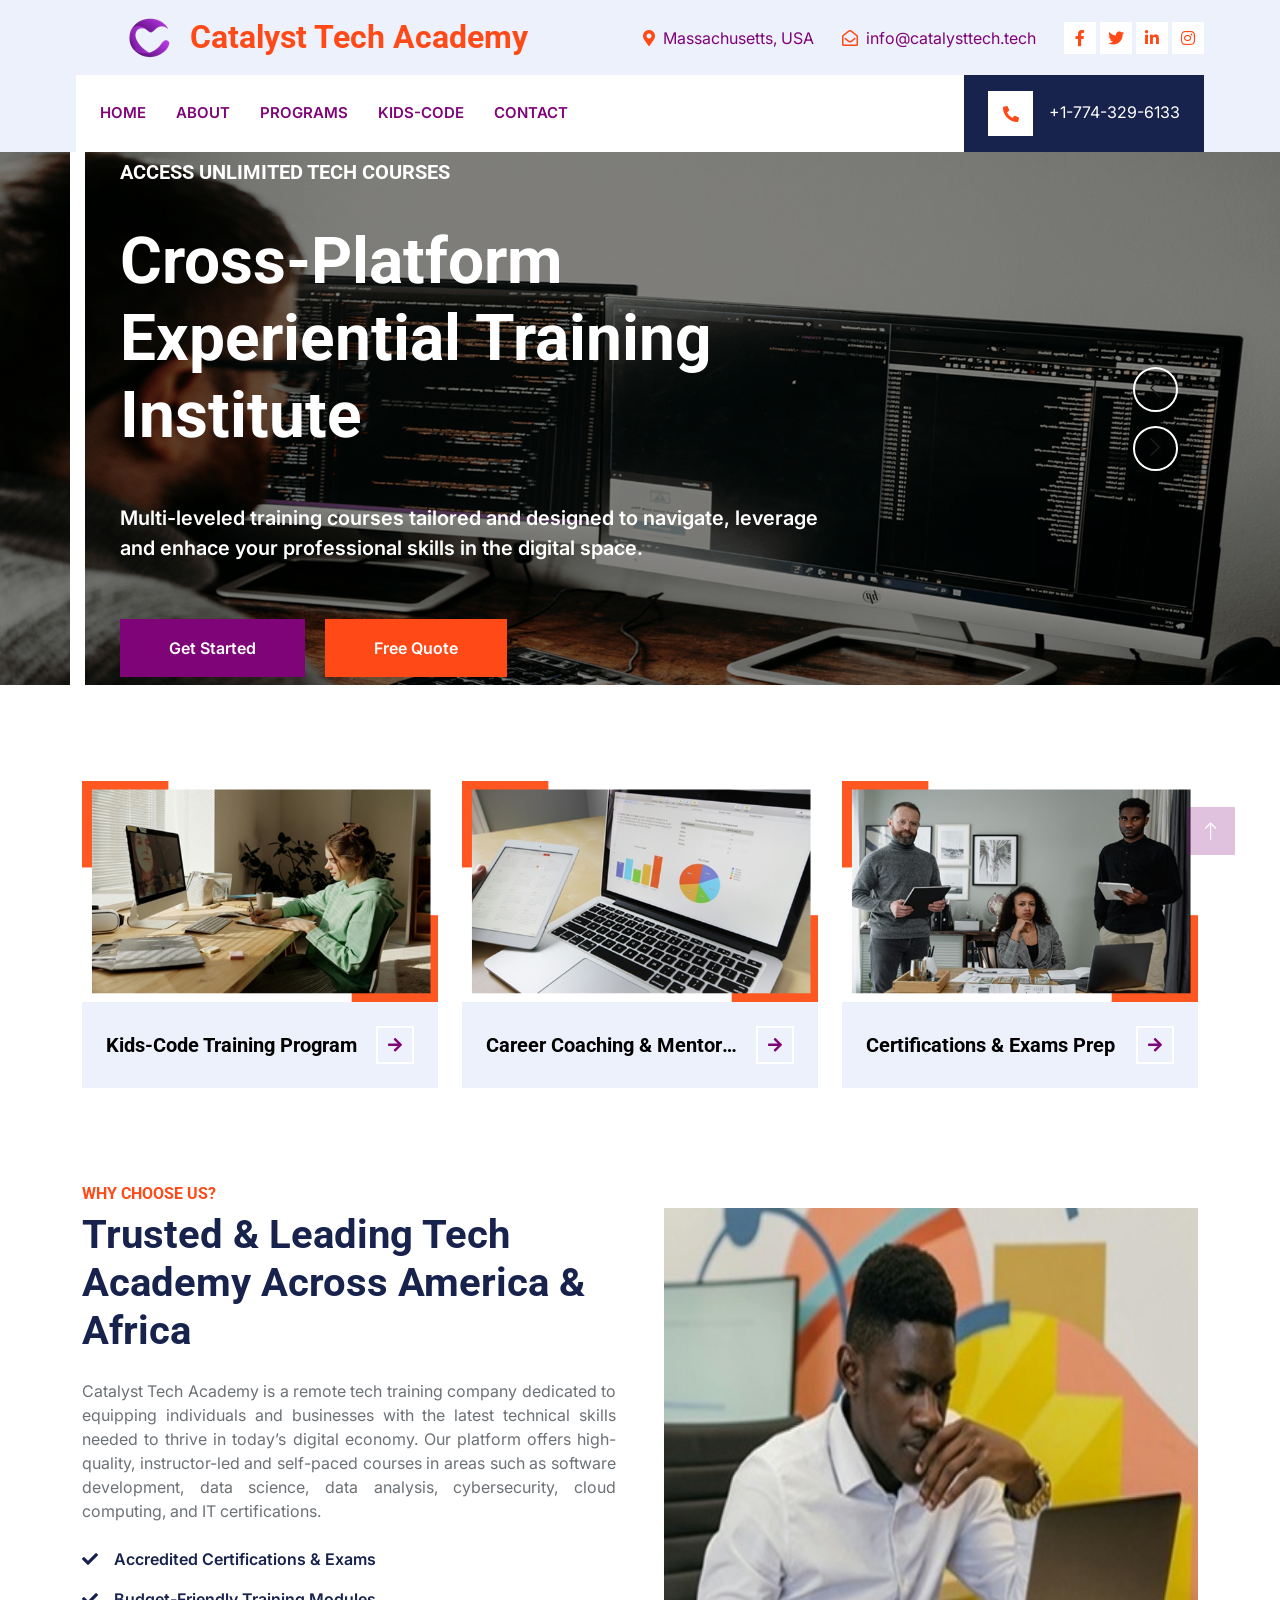
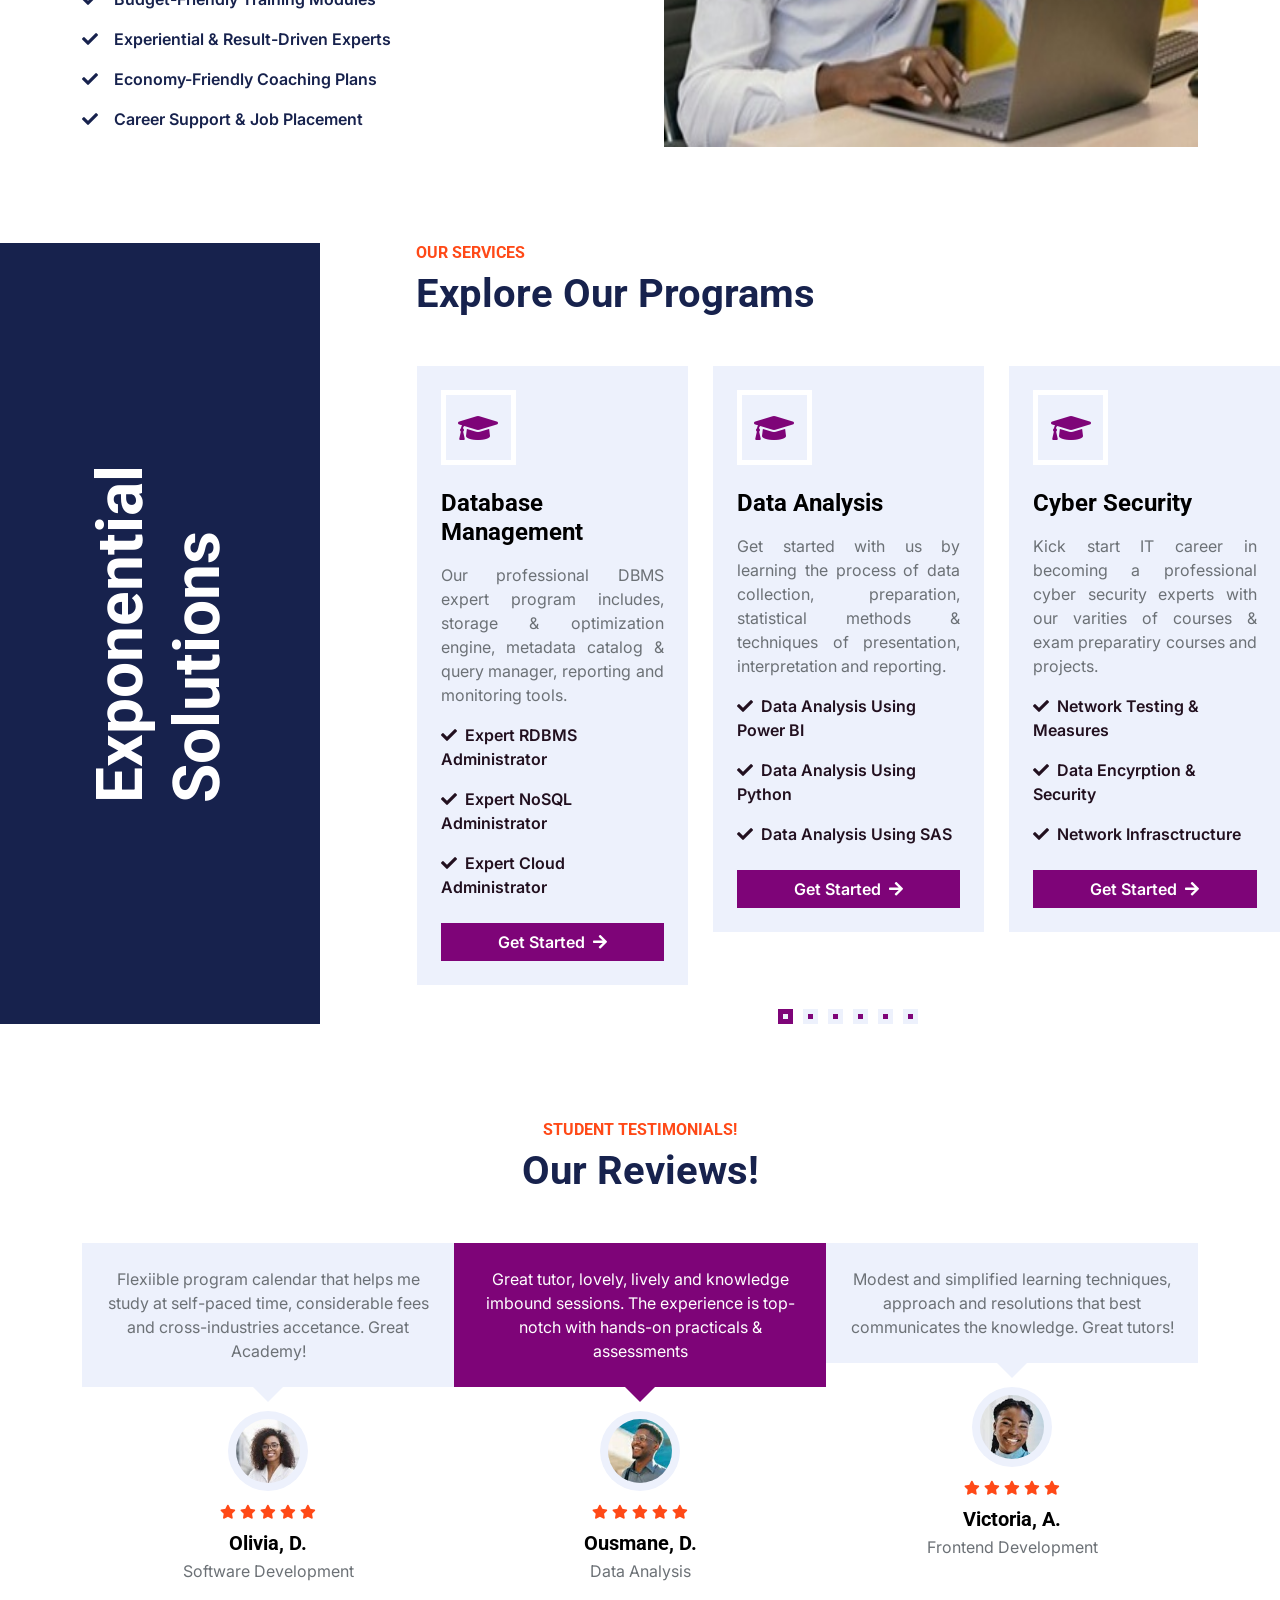
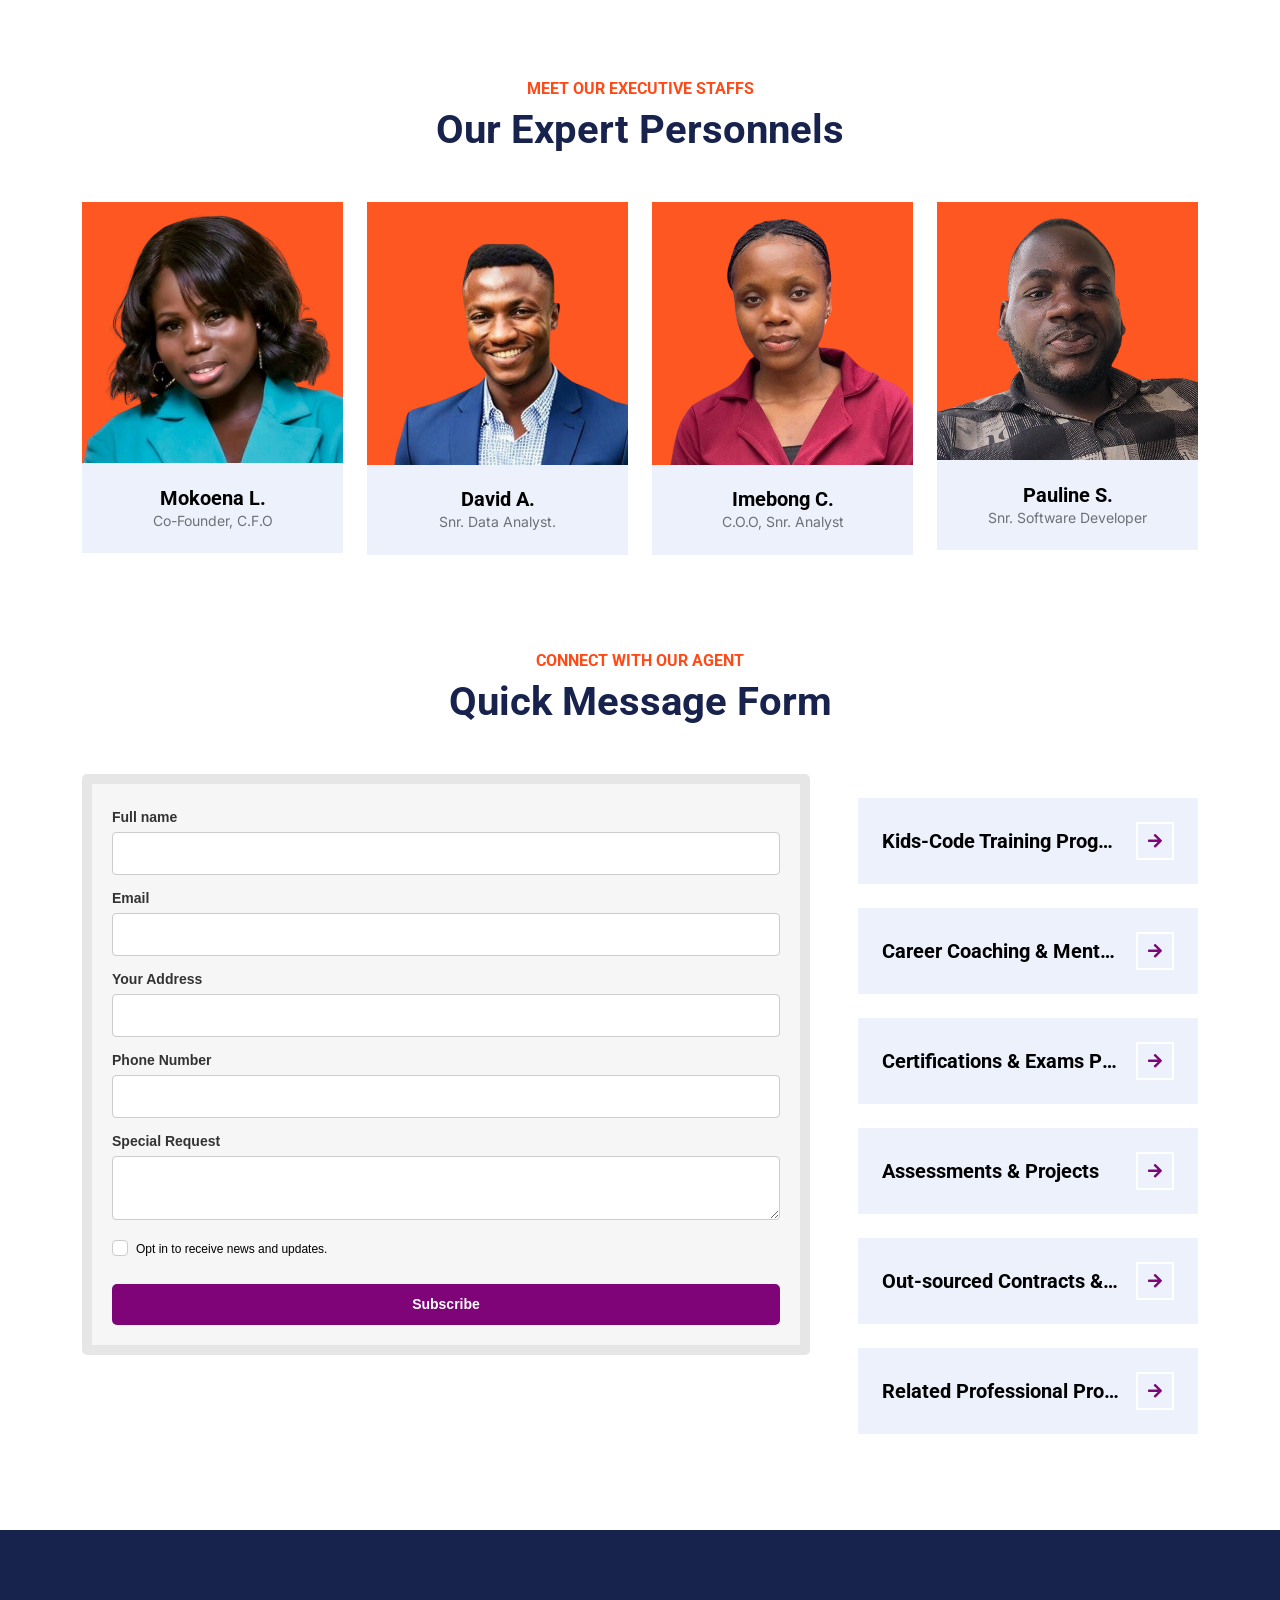
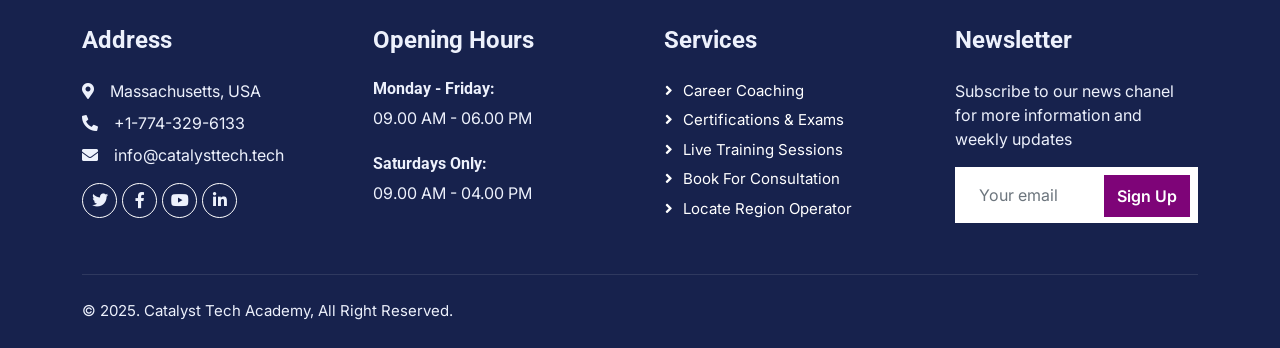
<file: index.html>
<!DOCTYPE html>
<html lang="en">

<head>
    <meta charset="utf-8">
    <title>Catalyst Tech Academy - Your Path To Experiential Learning, Growth and Resources</title>
    <meta content="width=device-width, initial-scale=1.0" name="viewport">
    <meta content="" name="keywords">
    <meta content="" name="description">

    <!-- Favicon -->
    <link href="img/favicon.ico" rel="icon">

    <!-- Google Web Fonts -->
    <link rel="preconnect" href="https://fonts.googleapis.com">
    <link rel="preconnect" href="https://fonts.gstatic.com" crossorigin>
    <link href="https://fonts.googleapis.com/css2?family=Inter:wght@400;600&family=Roboto:wght@500;700&display=swap" rel="stylesheet">

    <!-- Icon Font Stylesheet -->
    <link href="https://cdnjs.cloudflare.com/ajax/libs/font-awesome/5.10.0/css/all.min.css" rel="stylesheet">
    <link href="https://cdn.jsdelivr.net/npm/bootstrap-icons@1.4.1/font/bootstrap-icons.css" rel="stylesheet">

    <!-- Libraries Stylesheet -->
    <link href="lib/animate/animate.min.css" rel="stylesheet">
    <link href="lib/owlcarousel/assets/owl.carousel.min.css" rel="stylesheet">
    <link href="lib/tempusdominus/css/tempusdominus-bootstrap-4.min.css" rel="stylesheet" />

    <!-- Customized Bootstrap Stylesheet -->
    <link href="css/bootstrap.min.css" rel="stylesheet">

    <!-- Template Stylesheet -->
    <link href="css/style.css" rel="stylesheet">
	
	
	<style type="text/css">@import url("https://assets.mlcdn.com/fonts.css?version=1756813");</style>
    <style type="text/css">
    /* LOADER */
    .ml-form-embedSubmitLoad {
      display: inline-block;
      width: 20px;
      height: 20px;
    }

    .g-recaptcha {
    transform: scale(1);
    -webkit-transform: scale(1);
    transform-origin: 0 0;
    -webkit-transform-origin: 0 0;
    height: ;
    }

    .sr-only {
      position: absolute;
      width: 1px;
      height: 1px;
      padding: 0;
      margin: -1px;
      overflow: hidden;
      clip: rect(0,0,0,0);
      border: 0;
    }

    .ml-form-embedSubmitLoad:after {
      content: " ";
      display: block;
      width: 11px;
      height: 11px;
      margin: 1px;
      border-radius: 50%;
      border: 4px solid #fff;
    border-color: #ffffff #ffffff #ffffff transparent;
    animation: ml-form-embedSubmitLoad 1.2s linear infinite;
    }
    @keyframes ml-form-embedSubmitLoad {
      0% {
      transform: rotate(0deg);
      }
      100% {
      transform: rotate(360deg);
      }
    }
      #mlb2-30533694.ml-form-embedContainer {
        box-sizing: border-box;
        display: table;
        margin: 0 auto;
        position: static;
        width: 100% !important;
      }
      #mlb2-30533694.ml-form-embedContainer h4,
      #mlb2-30533694.ml-form-embedContainer p,
      #mlb2-30533694.ml-form-embedContainer span,
      #mlb2-30533694.ml-form-embedContainer button {
        text-transform: none !important;
        letter-spacing: normal !important;
      }
      #mlb2-30533694.ml-form-embedContainer .ml-form-embedWrapper {
        background-color: #f6f6f6;
        
        border-width: 10px;
        border-color: #e6e6e6;
        border-radius: 5px;
        border-style: solid;
        box-sizing: border-box;
        display: inline-block !important;
        margin: 0;
        padding: 0;
        position: relative;
              }
      #mlb2-30533694.ml-form-embedContainer .ml-form-embedWrapper.embedPopup,
      #mlb2-30533694.ml-form-embedContainer .ml-form-embedWrapper.embedDefault { width: 100%; }
      #mlb2-30533694.ml-form-embedContainer .ml-form-embedWrapper.embedForm { max-width: 100%; width: 100%; }
      #mlb2-30533694.ml-form-embedContainer .ml-form-align-left { text-align: left; }
      #mlb2-30533694.ml-form-embedContainer .ml-form-align-center { text-align: center; }
      #mlb2-30533694.ml-form-embedContainer .ml-form-align-default { display: table-cell !important; vertical-align: middle !important; text-align: center !important; }
      #mlb2-30533694.ml-form-embedContainer .ml-form-align-right { text-align: right; }
      #mlb2-30533694.ml-form-embedContainer .ml-form-embedWrapper .ml-form-embedHeader img {
        border-top-left-radius: 5px;
        border-top-right-radius: 5px;
        height: auto;
        margin: 0 auto !important;
        max-width: 100%;
        width: undefinedpx;
      }
      #mlb2-30533694.ml-form-embedContainer .ml-form-embedWrapper .ml-form-embedBody,
      #mlb2-30533694.ml-form-embedContainer .ml-form-embedWrapper .ml-form-successBody {
        padding: 20px 20px 0 20px;
      }
      #mlb2-30533694.ml-form-embedContainer .ml-form-embedWrapper .ml-form-embedBody.ml-form-embedBodyHorizontal {
        padding-bottom: 0;
      }
      #mlb2-30533694.ml-form-embedContainer .ml-form-embedWrapper .ml-form-embedBody .ml-form-embedContent,
      #mlb2-30533694.ml-form-embedContainer .ml-form-embedWrapper .ml-form-successBody .ml-form-successContent {
        text-align: left;
        margin: 0 0 20px 0;
      }
      #mlb2-30533694.ml-form-embedContainer .ml-form-embedWrapper .ml-form-embedBody .ml-form-embedContent h4,
      #mlb2-30533694.ml-form-embedContainer .ml-form-embedWrapper .ml-form-successBody .ml-form-successContent h4 {
        color: #000000;
        font-family: 'Open Sans', Arial, Helvetica, sans-serif;
        font-size: 30px;
        font-weight: 400;
        margin: 0 0 10px 0;
        text-align: left;
        word-break: break-word;
      }
      #mlb2-30533694.ml-form-embedContainer .ml-form-embedWrapper .ml-form-embedBody .ml-form-embedContent p,
      #mlb2-30533694.ml-form-embedContainer .ml-form-embedWrapper .ml-form-successBody .ml-form-successContent p {
        color: #000000;
        font-family: 'Open Sans', Arial, Helvetica, sans-serif;
        font-size: 14px;
        font-weight: 400;
        line-height: 20px;
        margin: 0 0 10px 0;
        text-align: left;
      }
      #mlb2-30533694.ml-form-embedContainer .ml-form-embedWrapper .ml-form-embedBody .ml-form-embedContent ul,
      #mlb2-30533694.ml-form-embedContainer .ml-form-embedWrapper .ml-form-embedBody .ml-form-embedContent ol,
      #mlb2-30533694.ml-form-embedContainer .ml-form-embedWrapper .ml-form-successBody .ml-form-successContent ul,
      #mlb2-30533694.ml-form-embedContainer .ml-form-embedWrapper .ml-form-successBody .ml-form-successContent ol {
        color: #000000;
        font-family: 'Open Sans', Arial, Helvetica, sans-serif;
        font-size: 14px;
      }
      #mlb2-30533694.ml-form-embedContainer .ml-form-embedWrapper .ml-form-embedBody .ml-form-embedContent ol ol,
      #mlb2-30533694.ml-form-embedContainer .ml-form-embedWrapper .ml-form-successBody .ml-form-successContent ol ol {
        list-style-type: lower-alpha;
      }
      #mlb2-30533694.ml-form-embedContainer .ml-form-embedWrapper .ml-form-embedBody .ml-form-embedContent ol ol ol,
      #mlb2-30533694.ml-form-embedContainer .ml-form-embedWrapper .ml-form-successBody .ml-form-successContent ol ol ol {
        list-style-type: lower-roman;
      }
      #mlb2-30533694.ml-form-embedContainer .ml-form-embedWrapper .ml-form-embedBody .ml-form-embedContent p a,
      #mlb2-30533694.ml-form-embedContainer .ml-form-embedWrapper .ml-form-successBody .ml-form-successContent p a {
        color: #000000;
        text-decoration: underline;
      }

      #mlb2-30533694.ml-form-embedContainer .ml-form-embedWrapper .ml-block-form .ml-field-group {
        text-align: left!important;
      }

      #mlb2-30533694.ml-form-embedContainer .ml-form-embedWrapper .ml-block-form .ml-field-group label {
        margin-bottom: 5px;
        color: #333333;
        font-size: 14px;
        font-family: 'Open Sans', Arial, Helvetica, sans-serif;
        font-weight: bold; font-style: normal; text-decoration: none;;
        display: inline-block;
        line-height: 20px;
      }
      #mlb2-30533694.ml-form-embedContainer .ml-form-embedWrapper .ml-form-embedBody .ml-form-embedContent p:last-child,
      #mlb2-30533694.ml-form-embedContainer .ml-form-embedWrapper .ml-form-successBody .ml-form-successContent p:last-child {
        margin: 0;
      }
      #mlb2-30533694.ml-form-embedContainer .ml-form-embedWrapper .ml-form-embedBody form {
        margin: 0;
        width: 100%;
      }
      #mlb2-30533694.ml-form-embedContainer .ml-form-embedWrapper .ml-form-embedBody .ml-form-formContent,
      #mlb2-30533694.ml-form-embedContainer .ml-form-embedWrapper .ml-form-embedBody .ml-form-checkboxRow {
        margin: 0 0 20px 0;
        width: 100%;
      }
      #mlb2-30533694.ml-form-embedContainer .ml-form-embedWrapper .ml-form-embedBody .ml-form-checkboxRow {
        float: left;
      }
      #mlb2-30533694.ml-form-embedContainer .ml-form-embedWrapper .ml-form-embedBody .ml-form-formContent.horozintalForm {
        margin: 0;
        padding: 0 0 20px 0;
        width: 100%;
        height: auto;
        float: left;
      }
      #mlb2-30533694.ml-form-embedContainer .ml-form-embedWrapper .ml-form-embedBody .ml-form-fieldRow {
        margin: 0 0 10px 0;
        width: 100%;
      }
      #mlb2-30533694.ml-form-embedContainer .ml-form-embedWrapper .ml-form-embedBody .ml-form-fieldRow.ml-last-item {
        margin: 0;
      }
      #mlb2-30533694.ml-form-embedContainer .ml-form-embedWrapper .ml-form-embedBody .ml-form-fieldRow.ml-formfieldHorizintal {
        margin: 0;
      }
      #mlb2-30533694.ml-form-embedContainer .ml-form-embedWrapper .ml-form-embedBody .ml-form-fieldRow input {
        background-color: #ffffff !important;
        color: #333333 !important;
        border-color: #cccccc;
        border-radius: 4px !important;
        border-style: solid !important;
        border-width: 1px !important;
        font-family: 'Open Sans', Arial, Helvetica, sans-serif;
        font-size: 14px !important;
        height: auto;
        line-height: 21px !important;
        margin-bottom: 0;
        margin-top: 0;
        margin-left: 0;
        margin-right: 0;
        padding: 10px 10px !important;
        width: 100% !important;
        box-sizing: border-box !important;
        max-width: 100% !important;
      }
      #mlb2-30533694.ml-form-embedContainer .ml-form-embedWrapper .ml-form-embedBody .ml-form-fieldRow input::-webkit-input-placeholder,
      #mlb2-30533694.ml-form-embedContainer .ml-form-embedWrapper .ml-form-embedBody .ml-form-horizontalRow input::-webkit-input-placeholder { color: #333333; }

      #mlb2-30533694.ml-form-embedContainer .ml-form-embedWrapper .ml-form-embedBody .ml-form-fieldRow input::-moz-placeholder,
      #mlb2-30533694.ml-form-embedContainer .ml-form-embedWrapper .ml-form-embedBody .ml-form-horizontalRow input::-moz-placeholder { color: #333333; }

      #mlb2-30533694.ml-form-embedContainer .ml-form-embedWrapper .ml-form-embedBody .ml-form-fieldRow input:-ms-input-placeholder,
      #mlb2-30533694.ml-form-embedContainer .ml-form-embedWrapper .ml-form-embedBody .ml-form-horizontalRow input:-ms-input-placeholder { color: #333333; }

      #mlb2-30533694.ml-form-embedContainer .ml-form-embedWrapper .ml-form-embedBody .ml-form-fieldRow input:-moz-placeholder,
      #mlb2-30533694.ml-form-embedContainer .ml-form-embedWrapper .ml-form-embedBody .ml-form-horizontalRow input:-moz-placeholder { color: #333333; }

      #mlb2-30533694.ml-form-embedContainer .ml-form-embedWrapper .ml-form-embedBody .ml-form-fieldRow textarea, #mlb2-30533694.ml-form-embedContainer .ml-form-embedWrapper .ml-form-embedBody .ml-form-horizontalRow textarea {
        background-color: #ffffff !important;
        color: #333333 !important;
        border-color: #cccccc;
        border-radius: 4px !important;
        border-style: solid !important;
        border-width: 1px !important;
        font-family: 'Open Sans', Arial, Helvetica, sans-serif;
        font-size: 14px !important;
        height: auto;
        line-height: 21px !important;
        margin-bottom: 0;
        margin-top: 0;
        padding: 10px 10px !important;
        width: 100% !important;
        box-sizing: border-box !important;
        max-width: 100% !important;
      }

      #mlb2-30533694.ml-form-embedContainer .ml-form-embedWrapper .ml-form-embedBody .ml-form-fieldRow .custom-radio .custom-control-label::before, #mlb2-30533694.ml-form-embedContainer .ml-form-embedWrapper .ml-form-embedBody .ml-form-horizontalRow .custom-radio .custom-control-label::before, #mlb2-30533694.ml-form-embedContainer .ml-form-embedWrapper .ml-form-embedBody .ml-form-fieldRow .custom-checkbox .custom-control-label::before, #mlb2-30533694.ml-form-embedContainer .ml-form-embedWrapper .ml-form-embedBody .ml-form-horizontalRow .custom-checkbox .custom-control-label::before, #mlb2-30533694.ml-form-embedContainer .ml-form-embedWrapper .ml-form-embedBody .ml-form-embedPermissions .ml-form-embedPermissionsOptionsCheckbox .label-description::before, #mlb2-30533694.ml-form-embedContainer .ml-form-embedWrapper .ml-form-embedBody .ml-form-interestGroupsRow .ml-form-interestGroupsRowCheckbox .label-description::before, #mlb2-30533694.ml-form-embedContainer .ml-form-embedWrapper .ml-form-embedBody .ml-form-checkboxRow .label-description::before {
          border-color: #cccccc!important;
          background-color: #ffffff!important;
      }

      #mlb2-30533694.ml-form-embedContainer .ml-form-embedWrapper .ml-form-embedBody .ml-form-fieldRow input.custom-control-input[type="checkbox"]{
        box-sizing: border-box;
        padding: 0;
        position: absolute;
        z-index: -1;
        opacity: 0;
        margin-top: 5px;
        margin-left: -1.5rem;
        overflow: visible;
      }

      #mlb2-30533694.ml-form-embedContainer .ml-form-embedWrapper .ml-form-embedBody .ml-form-fieldRow .custom-checkbox .custom-control-label::before, #mlb2-30533694.ml-form-embedContainer .ml-form-embedWrapper .ml-form-embedBody .ml-form-horizontalRow .custom-checkbox .custom-control-label::before, #mlb2-30533694.ml-form-embedContainer .ml-form-embedWrapper .ml-form-embedBody .ml-form-embedPermissions .ml-form-embedPermissionsOptionsCheckbox .label-description::before, #mlb2-30533694.ml-form-embedContainer .ml-form-embedWrapper .ml-form-embedBody .ml-form-interestGroupsRow .ml-form-interestGroupsRowCheckbox .label-description::before, #mlb2-30533694.ml-form-embedContainer .ml-form-embedWrapper .ml-form-embedBody .ml-form-checkboxRow .label-description::before {
        border-radius: 4px!important;
      }


      #mlb2-30533694.ml-form-embedContainer .ml-form-embedWrapper .ml-form-embedBody .ml-form-checkboxRow input[type=checkbox]:checked~.label-description::after, #mlb2-30533694.ml-form-embedContainer .ml-form-embedWrapper .ml-form-embedBody .ml-form-embedPermissions .ml-form-embedPermissionsOptionsCheckbox input[type=checkbox]:checked~.label-description::after, #mlb2-30533694.ml-form-embedContainer .ml-form-embedWrapper .ml-form-embedBody .ml-form-fieldRow .custom-checkbox .custom-control-input:checked~.custom-control-label::after, #mlb2-30533694.ml-form-embedContainer .ml-form-embedWrapper .ml-form-embedBody .ml-form-horizontalRow .custom-checkbox .custom-control-input:checked~.custom-control-label::after, #mlb2-30533694.ml-form-embedContainer .ml-form-embedWrapper .ml-form-embedBody .ml-form-interestGroupsRow .ml-form-interestGroupsRowCheckbox input[type=checkbox]:checked~.label-description::after {
        background-image: url("data:image/svg+xml,%3csvg xmlns='http://www.w3.org/2000/svg' viewBox='0 0 8 8'%3e%3cpath fill='%23fff' d='M6.564.75l-3.59 3.612-1.538-1.55L0 4.26 2.974 7.25 8 2.193z'/%3e%3c/svg%3e");
      }

      #mlb2-30533694.ml-form-embedContainer .ml-form-embedWrapper .ml-form-embedBody .ml-form-fieldRow .custom-radio .custom-control-input:checked~.custom-control-label::after, #mlb2-30533694.ml-form-embedContainer .ml-form-embedWrapper .ml-form-embedBody .ml-form-fieldRow .custom-radio .custom-control-input:checked~.custom-control-label::after {
        background-image: url("data:image/svg+xml,%3csvg xmlns='http://www.w3.org/2000/svg' viewBox='-4 -4 8 8'%3e%3ccircle r='3' fill='%23fff'/%3e%3c/svg%3e");
      }

      #mlb2-30533694.ml-form-embedContainer .ml-form-embedWrapper .ml-form-embedBody .ml-form-fieldRow .custom-radio .custom-control-input:checked~.custom-control-label::before, #mlb2-30533694.ml-form-embedContainer .ml-form-embedWrapper .ml-form-embedBody .ml-form-horizontalRow .custom-radio .custom-control-input:checked~.custom-control-label::before, #mlb2-30533694.ml-form-embedContainer .ml-form-embedWrapper .ml-form-embedBody .ml-form-fieldRow .custom-checkbox .custom-control-input:checked~.custom-control-label::before, #mlb2-30533694.ml-form-embedContainer .ml-form-embedWrapper .ml-form-embedBody .ml-form-horizontalRow .custom-checkbox .custom-control-input:checked~.custom-control-label::before, #mlb2-30533694.ml-form-embedContainer .ml-form-embedWrapper .ml-form-embedBody .ml-form-embedPermissions .ml-form-embedPermissionsOptionsCheckbox input[type=checkbox]:checked~.label-description::before, #mlb2-30533694.ml-form-embedContainer .ml-form-embedWrapper .ml-form-embedBody .ml-form-interestGroupsRow .ml-form-interestGroupsRowCheckbox input[type=checkbox]:checked~.label-description::before, #mlb2-30533694.ml-form-embedContainer .ml-form-embedWrapper .ml-form-embedBody .ml-form-checkboxRow input[type=checkbox]:checked~.label-description::before  {
          border-color: #000000!important;
          background-color: #000000!important;
      }

      #mlb2-30533694.ml-form-embedContainer .ml-form-embedWrapper .ml-form-embedBody .ml-form-fieldRow .custom-radio .custom-control-label::before, #mlb2-30533694.ml-form-embedContainer .ml-form-embedWrapper .ml-form-embedBody .ml-form-horizontalRow .custom-radio .custom-control-label::before, #mlb2-30533694.ml-form-embedContainer .ml-form-embedWrapper .ml-form-embedBody .ml-form-fieldRow .custom-radio .custom-control-label::after, #mlb2-30533694.ml-form-embedContainer .ml-form-embedWrapper .ml-form-embedBody .ml-form-horizontalRow .custom-radio .custom-control-label::after, #mlb2-30533694.ml-form-embedContainer .ml-form-embedWrapper .ml-form-embedBody .ml-form-fieldRow .custom-checkbox .custom-control-label::before, #mlb2-30533694.ml-form-embedContainer .ml-form-embedWrapper .ml-form-embedBody .ml-form-fieldRow .custom-checkbox .custom-control-label::after, #mlb2-30533694.ml-form-embedContainer .ml-form-embedWrapper .ml-form-embedBody .ml-form-horizontalRow .custom-checkbox .custom-control-label::before, #mlb2-30533694.ml-form-embedContainer .ml-form-embedWrapper .ml-form-embedBody .ml-form-horizontalRow .custom-checkbox .custom-control-label::after {
           top: 2px;
           box-sizing: border-box;
      }

      #mlb2-30533694.ml-form-embedContainer .ml-form-embedWrapper .ml-form-embedBody .ml-form-embedPermissions .ml-form-embedPermissionsOptionsCheckbox .label-description::before, #mlb2-30533694.ml-form-embedContainer .ml-form-embedWrapper .ml-form-embedBody .ml-form-embedPermissions .ml-form-embedPermissionsOptionsCheckbox .label-description::after, #mlb2-30533694.ml-form-embedContainer .ml-form-embedWrapper .ml-form-embedBody .ml-form-checkboxRow .label-description::before, #mlb2-30533694.ml-form-embedContainer .ml-form-embedWrapper .ml-form-embedBody .ml-form-checkboxRow .label-description::after {
           top: 0px!important;
           box-sizing: border-box!important;
      }

      #mlb2-30533694.ml-form-embedContainer .ml-form-embedWrapper .ml-form-embedBody .ml-form-checkboxRow .label-description::before, #mlb2-30533694.ml-form-embedContainer .ml-form-embedWrapper .ml-form-embedBody .ml-form-checkboxRow .label-description::after {
        top: 0px!important;
           box-sizing: border-box!important;
      }

       #mlb2-30533694.ml-form-embedContainer .ml-form-embedWrapper .ml-form-embedBody .ml-form-interestGroupsRow .ml-form-interestGroupsRowCheckbox .label-description::after {
            top: 0px!important;
            box-sizing: border-box!important;
            position: absolute;
            left: -1.5rem;
            display: block;
            width: 1rem;
            height: 1rem;
            content: "";
       }

      #mlb2-30533694.ml-form-embedContainer .ml-form-embedWrapper .ml-form-embedBody .ml-form-interestGroupsRow .ml-form-interestGroupsRowCheckbox .label-description::before {
        top: 0px!important;
        box-sizing: border-box!important;
      }

      #mlb2-30533694.ml-form-embedContainer .ml-form-embedWrapper .ml-form-embedBody .custom-control-label::before {
          position: absolute;
          top: 4px;
          left: -1.5rem;
          display: block;
          width: 16px;
          height: 16px;
          pointer-events: none;
          content: "";
          background-color: #ffffff;
          border: #adb5bd solid 1px;
          border-radius: 50%;
      }

      #mlb2-30533694.ml-form-embedContainer .ml-form-embedWrapper .ml-form-embedBody .custom-control-label::after {
          position: absolute;
          top: 2px!important;
          left: -1.5rem;
          display: block;
          width: 1rem;
          height: 1rem;
          content: "";
      }

      #mlb2-30533694.ml-form-embedContainer .ml-form-embedWrapper .ml-form-embedBody .ml-form-embedPermissions .ml-form-embedPermissionsOptionsCheckbox .label-description::before, #mlb2-30533694.ml-form-embedContainer .ml-form-embedWrapper .ml-form-embedBody .ml-form-interestGroupsRow .ml-form-interestGroupsRowCheckbox .label-description::before, #mlb2-30533694.ml-form-embedContainer .ml-form-embedWrapper .ml-form-embedBody .ml-form-checkboxRow .label-description::before {
          position: absolute;
          top: 4px;
          left: -1.5rem;
          display: block;
          width: 16px;
          height: 16px;
          pointer-events: none;
          content: "";
          background-color: #ffffff;
          border: #adb5bd solid 1px;
          border-radius: 50%;
      }

      #mlb2-30533694.ml-form-embedContainer .ml-form-embedWrapper .ml-form-embedBody .ml-form-embedPermissions .ml-form-embedPermissionsOptionsCheckbox .label-description::after {
          position: absolute;
          top: 0px!important;
          left: -1.5rem;
          display: block;
          width: 1rem;
          height: 1rem;
          content: "";
      }

      #mlb2-30533694.ml-form-embedContainer .ml-form-embedWrapper .ml-form-embedBody .ml-form-checkboxRow .label-description::after {
          position: absolute;
          top: 0px!important;
          left: -1.5rem;
          display: block;
          width: 1rem;
          height: 1rem;
          content: "";
      }

      #mlb2-30533694.ml-form-embedContainer .ml-form-embedWrapper .ml-form-embedBody .custom-radio .custom-control-label::after {
          background: no-repeat 50%/50% 50%;
      }
      #mlb2-30533694.ml-form-embedContainer .ml-form-embedWrapper .ml-form-embedBody .custom-checkbox .custom-control-label::after, #mlb2-30533694.ml-form-embedContainer .ml-form-embedWrapper .ml-form-embedBody .ml-form-embedPermissions .ml-form-embedPermissionsOptionsCheckbox .label-description::after, #mlb2-30533694.ml-form-embedContainer .ml-form-embedWrapper .ml-form-embedBody .ml-form-interestGroupsRow .ml-form-interestGroupsRowCheckbox .label-description::after, #mlb2-30533694.ml-form-embedContainer .ml-form-embedWrapper .ml-form-embedBody .ml-form-checkboxRow .label-description::after {
          background: no-repeat 50%/50% 50%;
      }

      #mlb2-30533694.ml-form-embedContainer .ml-form-embedWrapper .ml-form-embedBody .ml-form-fieldRow .custom-control, #mlb2-30533694.ml-form-embedContainer .ml-form-embedWrapper .ml-form-embedBody .ml-form-horizontalRow .custom-control {
        position: relative;
        display: block;
        min-height: 1.5rem;
        padding-left: 1.5rem;
      }

      #mlb2-30533694.ml-form-embedContainer .ml-form-embedWrapper .ml-form-embedBody .ml-form-fieldRow .custom-radio .custom-control-input, #mlb2-30533694.ml-form-embedContainer .ml-form-embedWrapper .ml-form-embedBody .ml-form-horizontalRow .custom-radio .custom-control-input, #mlb2-30533694.ml-form-embedContainer .ml-form-embedWrapper .ml-form-embedBody .ml-form-fieldRow .custom-checkbox .custom-control-input, #mlb2-30533694.ml-form-embedContainer .ml-form-embedWrapper .ml-form-embedBody .ml-form-horizontalRow .custom-checkbox .custom-control-input {
          position: absolute;
          z-index: -1;
          opacity: 0;
          box-sizing: border-box;
          padding: 0;
      }

      #mlb2-30533694.ml-form-embedContainer .ml-form-embedWrapper .ml-form-embedBody .ml-form-fieldRow .custom-radio .custom-control-label, #mlb2-30533694.ml-form-embedContainer .ml-form-embedWrapper .ml-form-embedBody .ml-form-horizontalRow .custom-radio .custom-control-label, #mlb2-30533694.ml-form-embedContainer .ml-form-embedWrapper .ml-form-embedBody .ml-form-fieldRow .custom-checkbox .custom-control-label, #mlb2-30533694.ml-form-embedContainer .ml-form-embedWrapper .ml-form-embedBody .ml-form-horizontalRow .custom-checkbox .custom-control-label {
          color: #000000;
          font-size: 12px!important;
          font-family: 'Open Sans', Arial, Helvetica, sans-serif;
          line-height: 22px;
          margin-bottom: 0;
          position: relative;
          vertical-align: top;
          font-style: normal;
          font-weight: 700;
      }

      #mlb2-30533694.ml-form-embedContainer .ml-form-embedWrapper .ml-form-embedBody .ml-form-fieldRow .custom-select, #mlb2-30533694.ml-form-embedContainer .ml-form-embedWrapper .ml-form-embedBody .ml-form-horizontalRow .custom-select {
        background-color: #ffffff !important;
        color: #333333 !important;
        border-color: #cccccc;
        border-radius: 4px !important;
        border-style: solid !important;
        border-width: 1px !important;
        font-family: 'Open Sans', Arial, Helvetica, sans-serif;
        font-size: 14px !important;
        line-height: 20px !important;
        margin-bottom: 0;
        margin-top: 0;
        padding: 10px 28px 10px 12px !important;
        width: 100% !important;
        box-sizing: border-box !important;
        max-width: 100% !important;
        height: auto;
        display: inline-block;
        vertical-align: middle;
        background: url('https://assets.mlcdn.com/ml/images/default/dropdown.svg') no-repeat right .75rem center/8px 10px;
        -webkit-appearance: none;
        -moz-appearance: none;
        appearance: none;
      }


      #mlb2-30533694.ml-form-embedContainer .ml-form-embedWrapper .ml-form-embedBody .ml-form-horizontalRow {
        height: auto;
        width: 100%;
        float: left;
      }
      .ml-form-formContent.horozintalForm .ml-form-horizontalRow .ml-input-horizontal { width: 70%; float: left; }
      .ml-form-formContent.horozintalForm .ml-form-horizontalRow .ml-button-horizontal { width: 30%; float: left; }
      .ml-form-formContent.horozintalForm .ml-form-horizontalRow .ml-button-horizontal.labelsOn { padding-top: 25px;  }
      .ml-form-formContent.horozintalForm .ml-form-horizontalRow .horizontal-fields { box-sizing: border-box; float: left; padding-right: 10px;  }
      #mlb2-30533694.ml-form-embedContainer .ml-form-embedWrapper .ml-form-embedBody .ml-form-horizontalRow input {
        background-color: #ffffff;
        color: #333333;
        border-color: #cccccc;
        border-radius: 4px;
        border-style: solid;
        border-width: 1px;
        font-family: 'Open Sans', Arial, Helvetica, sans-serif;
        font-size: 14px;
        line-height: 20px;
        margin-bottom: 0;
        margin-top: 0;
        padding: 10px 10px;
        width: 100%;
        box-sizing: border-box;
        overflow-y: initial;
      }
      #mlb2-30533694.ml-form-embedContainer .ml-form-embedWrapper .ml-form-embedBody .ml-form-horizontalRow button {
        background-color: #7e0478 !important;
        border-color: #7e0478;
        border-style: solid;
        border-width: 1px;
        border-radius: 5px;
        box-shadow: none;
        color: #ffffff !important;
        cursor: pointer;
        font-family: 'Open Sans', Arial, Helvetica, sans-serif;
        font-size: 14px !important;
        font-weight: 700;
        line-height: 20px;
        margin: 0 !important;
        padding: 10px !important;
        width: 100%;
        height: auto;
      }
      #mlb2-30533694.ml-form-embedContainer .ml-form-embedWrapper .ml-form-embedBody .ml-form-horizontalRow button:hover {
        background-color: #17224D !important;
        border-color: #17224D !important;
      }
      #mlb2-30533694.ml-form-embedContainer .ml-form-embedWrapper .ml-form-embedBody .ml-form-checkboxRow input[type="checkbox"] {
        box-sizing: border-box;
        padding: 0;
        position: absolute;
        z-index: -1;
        opacity: 0;
        margin-top: 5px;
        margin-left: -1.5rem;
        overflow: visible;
      }
      #mlb2-30533694.ml-form-embedContainer .ml-form-embedWrapper .ml-form-embedBody .ml-form-checkboxRow .label-description {
        color: #000000;
        display: block;
        font-family: 'Open Sans', Arial, Helvetica, sans-serif;
        font-size: 12px;
        text-align: left;
        margin-bottom: 0;
        position: relative;
        vertical-align: top;
      }
      #mlb2-30533694.ml-form-embedContainer .ml-form-embedWrapper .ml-form-embedBody .ml-form-checkboxRow label {
        font-weight: normal;
        margin: 0;
        padding: 0;
        position: relative;
        display: block;
        min-height: 24px;
        padding-left: 24px;

      }
      #mlb2-30533694.ml-form-embedContainer .ml-form-embedWrapper .ml-form-embedBody .ml-form-checkboxRow label a {
        color: #000000;
        text-decoration: underline;
      }
      #mlb2-30533694.ml-form-embedContainer .ml-form-embedWrapper .ml-form-embedBody .ml-form-checkboxRow label p {
        color: #000000 !important;
        font-family: 'Open Sans', Arial, Helvetica, sans-serif !important;
        font-size: 12px !important;
        font-weight: normal !important;
        line-height: 18px !important;
        padding: 0 !important;
        margin: 0 5px 0 0 !important;
      }
      #mlb2-30533694.ml-form-embedContainer .ml-form-embedWrapper .ml-form-embedBody .ml-form-checkboxRow label p:last-child {
        margin: 0;
      }
      #mlb2-30533694.ml-form-embedContainer .ml-form-embedWrapper .ml-form-embedBody .ml-form-embedSubmit {
        margin: 0 0 20px 0;
        float: left;
        width: 100%;
      }
      #mlb2-30533694.ml-form-embedContainer .ml-form-embedWrapper .ml-form-embedBody .ml-form-embedSubmit button {
        background-color: #7e0478 !important;
        border: none !important;
        border-radius: 5px !important;
        box-shadow: none !important;
        color: #ffffff !important;
        cursor: pointer;
        font-family: 'Open Sans', Arial, Helvetica, sans-serif !important;
        font-size: 14px !important;
        font-weight: 700 !important;
        line-height: 21px !important;
        height: auto;
        padding: 10px !important;
        width: 100% !important;
        box-sizing: border-box !important;
      }
      #mlb2-30533694.ml-form-embedContainer .ml-form-embedWrapper .ml-form-embedBody .ml-form-embedSubmit button.loading {
        display: none;
      }
      #mlb2-30533694.ml-form-embedContainer .ml-form-embedWrapper .ml-form-embedBody .ml-form-embedSubmit button:hover {
        background-color: #17224D !important;
      }
      .ml-subscribe-close {
        width: 30px;
        height: 30px;
        background: url('https://assets.mlcdn.com/ml/images/default/modal_close.png') no-repeat;
        background-size: 30px;
        cursor: pointer;
        margin-top: -10px;
        margin-right: -10px;
        position: absolute;
        top: 0;
        right: 0;
      }
      .ml-error input, .ml-error textarea, .ml-error select {
        border-color: red!important;
      }

      .ml-error .custom-checkbox-radio-list {
        border: 1px solid red !important;
        border-radius: 5px;
        padding: 10px;
      }

      .ml-error .label-description,
      .ml-error .label-description p,
      .ml-error .label-description p a,
      .ml-error label:first-child {
        color: #ff0000 !important;
      }

      #mlb2-30533694.ml-form-embedContainer .ml-form-embedWrapper .ml-form-embedBody .ml-form-checkboxRow.ml-error .label-description p,
      #mlb2-30533694.ml-form-embedContainer .ml-form-embedWrapper .ml-form-embedBody .ml-form-checkboxRow.ml-error .label-description p:first-letter {
        color: #ff0000 !important;
      }
            @media only screen and (max-width: 400px){

        .ml-form-embedWrapper.embedDefault, .ml-form-embedWrapper.embedPopup { width: 100%!important; }
        .ml-form-formContent.horozintalForm { float: left!important; }
        .ml-form-formContent.horozintalForm .ml-form-horizontalRow { height: auto!important; width: 100%!important; float: left!important; }
        .ml-form-formContent.horozintalForm .ml-form-horizontalRow .ml-input-horizontal { width: 100%!important; }
        .ml-form-formContent.horozintalForm .ml-form-horizontalRow .ml-input-horizontal > div { padding-right: 0px!important; padding-bottom: 10px; }
        .ml-form-formContent.horozintalForm .ml-button-horizontal { width: 100%!important; }
        .ml-form-formContent.horozintalForm .ml-button-horizontal.labelsOn { padding-top: 0px!important; }

      }
    </style>	
	
	
</head>


<body>

    <!-- Spinner Start -->
    <div id="spinner" class="show bg-white position-fixed translate-middle w-100 vh-100 top-50 start-50 d-flex align-items-center justify-content-center">
        <div class="spinner-border text-secondary" style="width: 3rem; height: 3rem;" role="status">
            <span class="sr-only">Loading...</span>
        </div>
    </div>
    <!-- Spinner End -->



    <!-- Topbar Start -->
    <div class="container-fluid bg-light d-none d-lg-block">
        <div class="row align-items-center top-bar">

            <div class="col-lg-3 col-md-12 text-center text-lg-start">

                 <a href="index.html" class="navbar-brand d-flex align-items-center px-4 px-lg-5">
                    <img src="logo.png" alt="" style="float:left";>
    
                    <h2 class="m-0 text-secondary"><i class="img/"> &nbsp; </i>Catalyst Tech Academy</h2>
                </a>
            </div>


            <div class="col-lg-9 col-md-12 text-end">
                <div class="h-100 d-inline-flex align-items-center me-4">
                    <i class="fa fa-map-marker-alt text-secondary me-2"></i>
                    <p class="m-0">Massachusetts, USA</p>
                </div>
                <div class="h-100 d-inline-flex align-items-center me-4">
                    <i class="far fa-envelope-open text-secondary me-2"></i>
                    <p class="m-0">info@catalysttech.tech</p>
                </div>
                <div class="h-100 d-inline-flex align-items-center">
                    <a class="btn btn-sm-square bg-white text-secondary me-1" href="#"><i class="fab fa-facebook-f"></i></a>
                    <a class="btn btn-sm-square bg-white text-secondary me-1" href="#"><i class="fab fa-twitter"></i></a>
                    <a class="btn btn-sm-square bg-white text-secondary me-1" href="#"><i class="fab fa-linkedin-in"></i></a>
                    <a class="btn btn-sm-square bg-white text-secondary me-0" href="#"><i class="fab fa-instagram"></i></a>
                </div>
            </div>
        </div>
    </div>
    <!-- Topbar End -->



    <!-- Navbar Start -->
    <div class="container-fluid nav-bar bg-light">
        <nav class="navbar navbar-expand-lg navbar-light bg-white p-3 py-lg-0 px-lg-4">
            <a href="" class="navbar-brand d-flex align-items-center m-0 p-0 d-lg-none">
                <h1 class="text-secondary m-0">Catalyst</h1>
            </a>
            <button class="navbar-toggler" type="button" data-bs-toggle="collapse" data-bs-target="#navbarCollapse">
                <span class="fa fa-bars"></span>
            </button>
            <div class="collapse navbar-collapse" id="navbarCollapse">
                <div class="navbar-nav me-auto">
                    <a href="index.html" class="nav-item nav-link active">Home</a>
                    <a href="about.html" class="nav-item nav-link">About</a>
                    <a href="service.html" class="nav-item nav-link">Programs</a>
					<a href="kids-code.html" class="nav-item nav-link">Kids-Code</a>
					<a href="contact.html" class="nav-item nav-link">Contact</a>
                </div>
                <div class="mt-4 mt-lg-0 me-lg-n4 py-3 px-4 bg-dark d-flex align-items-center">
                    <div class="d-flex flex-shrink-0 align-items-center justify-content-center bg-white" style="width: 45px; height: 45px;">
                        <i class="fa fa-phone-alt text-secondary"></i>
                    </div>
                    <div class="ms-3">
                        <p class="mb-1 text-white">+1-774-329-6133</p>
                     </div>
                </div>
            </div>
        </nav>
    </div>
    <!-- Navbar End -->



    <!-- Carousel Start -->
    <div class="container-fluid p-0 mb-5">
        <div class="owl-carousel header-carousel position-relative">
            <div class="owl-carousel-item position-relative">
                <img class="img-fluid" src="img/Image-Slider-A.png" alt="">
                <div class="position-absolute top-0 start-0 w-100 h-100 d-flex align-items-center" style="background: rgba(0, 0, 0, .4);">
                    <div class="container">
                        <div class="row justify-content-start">
                            <div class="col-10 col-lg-8">
								<div>&nbsp;</div>
																
                                <h5 class="text-white text-uppercase mb-3 animated slideInDown">Access unlimited Tech Courses</h5>
								<div>&nbsp;</div>
								
                                <h1 class="display-3 text-white animated slideInDown mb-4">Cross-Platform Experiential Training Institute</h1>
								<div>&nbsp;</div>
								
                                <p class="fs-5 fw-medium text-white mb-4 pb-2">Multi-leveled training courses tailored and designed to navigate, leverage and enhace your professional skills in the digital space. </p>
								<div>&nbsp;</div>
								
                                <a href="/service.html" class="btn btn-primary py-md-3 px-md-5 me-3 animated slideInLeft">Get Started</a>
                                <a href="mailto:info@catalysttech.tech" class="btn btn-secondary py-md-3 px-md-5 animated slideInRight">Free Quote</a>
							
								<div>&nbsp;</div>
                            </div>
                        </div>
                    </div>
                </div>
            </div>
            <div class="owl-carousel-item position-relative">
                <img class="img-fluid" src="img/Image-Slider-B.png" alt="">
                <div class="position-absolute top-0 start-0 w-100 h-100 d-flex align-items-center" style="background: rgba(0, 0, 0, .4);">
                    <div class="container">
                        <div class="row justify-content-start">
                            <div class="col-10 col-lg-8">
								<div>&nbsp;</div>
															
                                <h5 class="text-white text-uppercase mb-3 animated slideInDown">Exponential Projects & Services</h5>
								<div>&nbsp;</div>
								
                                <h1 class="display-3 text-white animated slideInDown mb-4">Robust Tech Solutions Meeting Your Needs</h1>
								<div>&nbsp;</div>
								
                                <p class="fs-5 fw-medium text-white mb-4 pb-2">Leverage on our high-end IT solutions designed to enhance exponential growth and success for businesses, institutes and organizations.</p>
								<div>&nbsp;</div>
								
                                <a href="/service.html" class="btn btn-primary py-md-3 px-md-5 me-3 animated slideInLeft">Get Started</a>
                                <a href="mailto:info@catalysttech.tech" class="btn btn-secondary py-md-3 px-md-5 animated slideInRight">Free Quote</a>
								<div>&nbsp;</div>
							                            
							</div>
                        </div>
                    </div>
                </div>
            </div>
        </div>
    </div>
    <!-- Carousel End -->


    <!-- Service Start -->
    <div class="container-xxl py-5">
        <div class="container">
            <div class="row g-4">
                <div class="col-lg-4 col-md-6 service-item-top wow fadeInUp" data-wow-delay="0.1s">
                    <div class="overflow-hidden">
                        <img class="img-fluid w-100 h-100" src="img/Service-A.png" alt="">
                    </div>
                    <div class="d-flex align-items-center justify-content-between bg-light p-4">
                        <h5 class="text-truncate me-3 mb-0">Kids-Code Training Program</h5>
                        <a class="btn btn-square btn-outline-primary border-2 border-white flex-shrink-0" href="/kids-code.html"><i class="fa fa-arrow-right"></i></a>
                    </div>
                </div>
                <div class="col-lg-4 col-md-6 service-item-top wow fadeInUp" data-wow-delay="0.3s">
                    <div class="overflow-hidden">
                        <img class="img-fluid w-100 h-100" src="img/Service-B.png" alt="">
                    </div>
                    <div class="d-flex align-items-center justify-content-between bg-light p-4">
                        <h5 class="text-truncate me-3 mb-0">Career Coaching & Mentorship</h5>
                        <a class="btn btn-square btn-outline-primary border-2 border-white flex-shrink-0" href="/service.html#Exclusive-Services"><i class="fa fa-arrow-right"></i></a>
                    </div>
                </div>
                <div class="col-lg-4 col-md-6 service-item-top wow fadeInUp" data-wow-delay="0.5s">
                    <div class="overflow-hidden">
                        <img class="img-fluid w-100 h-100" src="img/Service-C.png" alt="">
                    </div>
                    <div class="d-flex align-items-center justify-content-between bg-light p-4">
                        <h5 class="text-truncate me-3 mb-0">Certifications & Exams Prep</h5>
                        <a class="btn btn-square btn-outline-primary border-2 border-white flex-shrink-0" href="/service.html#Exponential-Solutions"><i class="fa fa-arrow-right"></i></a>
                    </div>
                </div>
            </div>
        </div>
    </div>
    <!-- Service End -->





    <!-- About Start -->
    <div class="container-xxl py-5">
        <div class="container">
            <div class="row g-5">
                <div class="col-lg-6 wow fadeInUp" data-wow-delay="0.1s">
                    <h6 class="text-secondary text-uppercase">Why Choose Us?</h6>
                    <h1 class="text-dark mb-4" >Trusted & Leading Tech Academy Across America & Africa</h1>
                    <p class="mb-4" style="text-align:justify;">Catalyst Tech Academy is a remote tech training company dedicated to equipping individuals and businesses with the latest technical skills needed to thrive in today’s digital economy. Our platform offers high-quality, instructor-led and self-paced courses in areas such as software development, data science, data analysis, cybersecurity, cloud computing, and IT certifications.
                    </p>
                    
                    <p class="fw-medium text-dark"><i class="fa fa-check me-3"></i>Accredited Certifications & Exams</p>
                    <p class="fw-medium text-dark"><i class="fa fa-check me-3"></i>Budget-Friendly Training Modules</p>
                    <p class="fw-medium text-dark"><i class="fa fa-check me-3"></i>Experiential & Result-Driven Experts</p>
                    <p class="fw-medium text-dark"><i class="fa fa-check me-3"></i>Economy-Friendly Coaching Plans</p>
                    <p class="fw-medium text-dark"><i class="fa fa-check me-3"></i>Career Support & Job Placement</p>
                </div>
                <div class="col-lg-6 pt-4" style="min-height: 300px;">
                    <div class="position-relative h-100 wow fadeInUp" data-wow-delay="0.5s">
                        <img class="position-absolute img-fluid w-100 h-100" src="img/About-Us-A.jpg" alt="">
                    </div>
                </div>
            </div>
        </div>
    </div>
    <!-- About End -->







    <!-- Service Start -->
    <div class="container-fluid py-5 px-4 px-lg-0">
        <div class="row g-0">
            <div class="col-lg-3 d-none d-lg-flex">
                <div class="d-flex align-items-center justify-content-center bg-dark w-100 h-100">
                    <h1 class="display-3 text-white m-0" style="transform: rotate(-90deg);">Exponential Solutions</h1>
                </div>
            </div>
            <div class="col-md-12 col-lg-9">
                <div class="ms-lg-5 ps-lg-5">
                    <div class="text-center text-lg-start wow fadeInUp" data-wow-delay="0.1s">
                        <h6 class="text-secondary text-uppercase">Our Services</h6>
                        <h1 class="text-dark mb-5">Explore Our Programs</h1>
                    </div>


                    <div class="owl-carousel service-carousel position-relative wow fadeInUp" data-wow-delay="0.1s">
                        
                        <div class="bg-light p-4">
                            <div class="d-flex align-items-center justify-content-center border border-5 border-white mb-4" style="width: 75px; height: 75px;">
                                <a class="btn btn-square border-transparent"><i class="fa fa-graduation-cap fa-2x"></i></a>
                            </div>
                            <h4 class="mb-3">Data Analysis</h4>
                            <p class="mb-3" style="text-align:justify;">Get started with us by learning the process of data collection, preparation, statistical methods & techniques of presentation, interpretation and reporting.</p>
                            <p class="text fw-medium"><i class="fa fa-check me-2"></i>Data Analysis Using Power BI</p>
                            <p class="text fw-medium"><i class="fa fa-check me-2"></i>Data Analysis Using Python</p>
                            <p class="text fw-medium"><i class="fa fa-check me-2"></i>Data Analysis Using SAS</p>
                            <a href="/service.html#Exponential-Solutions" class="btn btn-primary text-white w-100 mt-2">Get Started<i class="fa fa-arrow-right text-white ms-2"></i></a>
                        </div>


                        <div class="bg-light p-4">
                            <div class="d-flex align-items-center justify-content-center border border-5 border-white mb-4" style="width: 75px; height: 75px;">
                                <a class="btn btn-square border-transparent"><i class="fa fa-graduation-cap fa-2x"></i></a>
                            </div>
                            <h4 class="mb-3">Cyber Security</h4>
                            <p class="mb-3" style="text-align:justify;">Kick start IT career in becoming a professional cyber security experts with our varities of courses & exam preparatiry courses and projects.</p>
                            <p class="text fw-medium"><i class="fa fa-check me-2"></i>Network Testing & Measures</p>
                            <p class="text fw-medium"><i class="fa fa-check me-2"></i>Data Encyrption & Security</p>
                            <p class="text fw-medium"><i class="fa fa-check me-2"></i>Network Infrasctructure </p>
                            <a href="/service.html#Exclusive-Services" class="btn btn-primary text-white w-100 mt-2">Get Started<i class="fa fa-arrow-right text-white ms-2"></i></a>
                        </div>


                        <div class="bg-light p-4">
                            <div class="d-flex align-items-center justify-content-center border border-5 border-white mb-4" style="width: 75px; height: 75px;">
                                <a class="btn btn-square border-transparent"><i class="fa fa-graduation-cap fa-2x"></i></a>
                            </div>
                            <h4 class="mb-3">Cloud Computing</h4>
                            <p class="mb-3" style="text-align:justify;">Become a professional cloud technician by learning from our exam-ready courses that focuses on cloud infrastructures as Iaas, SaaS and PaaS</p>
                            <p class="text fw-medium"><i class="fa fa-check me-2"></i>AWS Certified Associates</p>
                            <p class="text fw-medium"><i class="fa fa-check me-2"></i>Google DevOps Engineer</p>
                            <p class="text fw-medium"><i class="fa fa-check me-2"></i>Cisco Network Administrator</p>
                            <a href="/service.html#Exclusive-Services" class="btn btn-primary text-white w-100 mt-2">Get Started<i class="fa fa-arrow-right text-white ms-2"></i></a>
                        </div>


                        <div class="bg-light p-4">
                            <div class="d-flex align-items-center justify-content-center border border-5 border-white mb-4" style="width: 75px; height: 75px;">
                                <a class="btn btn-square border-transparent"><i class="fa fa-graduation-cap fa-2x"></i></a>
                            </div>
                            <h4 class="mb-3">Data Science</h4>
                            <p class="mb-3" style="text-align:justify;">Delve deeper into the world of data science by leveraging on our courses that focuses on machine learning techniques in siimplifying complex datasets. </p>
                            <p class="text fw-medium"><i class="fa fa-check me-2"></i>IBM Data Science Certification</p>
                            <p class="text fw-medium"><i class="fa fa-check me-2"></i>Google Analytics Engineer</p>
                            <p class="text fw-medium"><i class="fa fa-check me-2"></i>Open-Source Engineer Experts</p>
                            <a href="/service.html#Accelerated-Programs" class="btn btn-primary text-white w-100 mt-2">Get Started<i class="fa fa-arrow-right text-white ms-2"></i></a>
                        </div>


                        <div class="bg-light p-4">
                            <div class="d-flex align-items-center justify-content-center border border-5 border-white mb-4" style="width: 75px; height: 75px;">
                                <a class="btn btn-square border-transparent"><i class="fa fa-graduation-cap fa-2x"></i></a>
                            </div>
                            <h4 class="mb-3">Software Development</h4>
                            <p class="mb-3" style="text-align:justify;">Become a certified software developer in dynamic & enterprise applications, web3 application development, and real-time solution experts. </p>
                            <p class="text fw-medium"><i class="fa fa-check me-2"></i>Front-End Development</p>
                            <p class="text fw-medium"><i class="fa fa-check me-2"></i>Back-End Development</p>
                            <p class="text fw-medium"><i class="fa fa-check me-2"></i>Fullstack Development</p>
                            <a href="/service.html#Software-Development" class="btn btn-primary text-white w-100 mt-2">Get Started<i class="fa fa-arrow-right text-white ms-2"></i></a>
                        </div>


                        <div class="bg-light p-4">
                            <div class="d-flex align-items-center justify-content-center border border-5 border-white mb-4" style="width: 75px; height: 75px;">
                                <a class="btn btn-square border-transparent"><i class="fa fa-graduation-cap fa-2x"></i></a>
                            </div>
                            <h4 class="mb-3">Database Management</h4>
                            <p class="mb-3" style="text-align:justify;">Our professional DBMS expert program includes, storage & optimization engine, metadata catalog & query manager, reporting and monitoring tools.</p>
                            <p class="text fw-medium"><i class="fa fa-check me-2"></i>Expert RDBMS Administrator</p>
                            <p class="text fw-medium"><i class="fa fa-check me-2"></i>Expert NoSQL Administrator</p>
                            <p class="text fw-medium"><i class="fa fa-check me-2"></i>Expert Cloud Administrator</p>
                            <a href="/service.html#Accelerated-Programs" class="btn btn-primary text-white w-100 mt-2">Get Started<i class="fa fa-arrow-right text-white ms-2"></i></a>
                        </div>
                    </div>
                </div>
            </div>
        </div>
    </div>
    <!-- Service End -->


    <!-- Testimonial Start -->
    <div class="container-xxl py-5 wow fadeInUp" data-wow-delay="0.1s">
        <div class="container">
            <div class="text-center">
                <h6 class="text-secondary text-uppercase">Student Testimonials!</h6>
                <h1 class="text-dark mb-5">Our Reviews!</h1>
            </div>
            <div class="owl-carousel testimonial-carousel position-relative wow fadeInUp" data-wow-delay="0.1s">
                <div class="testimonial-item text-center">
                    <div class="testimonial-text bg-light text-center p-4 mb-4">
                        <p class="mb-0">Great tutor, lovely, lively and knowledge imbound sessions. The experience is top-notch with hands-on practicals & assessments</p>
                    </div>
                    <img class="bg-light rounded-circle p-2 mx-auto mb-2" src="img/Adult-1.jpeg" style="width: 80px; height: 80px;">
                    <div class="mb-2">
                        <small class="fa fa-star text-secondary"></small>
                        <small class="fa fa-star text-secondary"></small>
                        <small class="fa fa-star text-secondary"></small>
                        <small class="fa fa-star text-secondary"></small>
                        <small class="fa fa-star text-secondary"></small>
                    </div>
                    <h5 class="mb-1">Ousmane, D.</h5>
                    <p class="m-0">Data Analysis</p>
                </div>
                <div class="testimonial-item text-center">
                    <div class="testimonial-text bg-light text-center p-4 mb-4">
                        <p class="mb-0">Modest and simplified learning techniques, approach and resolutions that best communicates the knowledge. Great tutors!</p>
                    </div>
                    <img class="bg-light rounded-circle p-2 mx-auto mb-2" src="img/Adult-2.jpeg" style="width: 80px; height: 80px;">
                    <div class="mb-2">
                        <small class="fa fa-star text-secondary"></small>
                        <small class="fa fa-star text-secondary"></small>
                        <small class="fa fa-star text-secondary"></small>
                        <small class="fa fa-star text-secondary"></small>
                        <small class="fa fa-star text-secondary"></small>
                    </div>
                    <h5 class="mb-1">Victoria, A.</h5>
                    <p class="m-0">Frontend Development</p>
                </div>
                <div class="testimonial-item text-center">
                    <div class="testimonial-text bg-light text-center p-4 mb-4">
                        <p class="mb-0">Astonishing course contents and self-learning pace.... Feels energetic & engaging, yet compunding and loaded. Good community!</p>
                    </div>
                    <img class="bg-light rounded-circle p-2 mx-auto mb-2" src="img/Adult-4.jpeg" style="width: 80px; height: 80px;">
                    <div class="mb-2">
                        <small class="fa fa-star text-secondary"></small>
                        <small class="fa fa-star text-secondary"></small>
                        <small class="fa fa-star text-secondary"></small>
                        <small class="fa fa-star text-secondary"></small>
                        <small class="fa fa-star text-secondary"></small>
                    </div>
                    <h5 class="mb-1">Austin, J.</h5>
                    <p class="m-0">Cyber Security</p>
                </div>
                <div class="testimonial-item text-center">
                    <div class="testimonial-text bg-light text-center p-4 mb-4">
                        <p class="mb-0">Flexiible program calendar that helps me study at self-paced time, considerable fees and cross-industries accetance. Great Academy!</p>
                    </div>
                    <img class="bg-light rounded-circle p-2 mx-auto mb-2" src="img/Adult-3.jpeg" style="width: 80px; height: 80px;">
                    <div class="mb-2">
                        <small class="fa fa-star text-secondary"></small>
                        <small class="fa fa-star text-secondary"></small>
                        <small class="fa fa-star text-secondary"></small>
                        <small class="fa fa-star text-secondary"></small>
                        <small class="fa fa-star text-secondary"></small>
                    </div>
                    <h5 class="mb-1">Olivia, D.</h5>
                    <p class="m-0">Software Development</p>
                </div>
            </div>
        </div>
    </div>
    <!-- Testimonial End -->


    <!-- Team Start -->
    <div class="container-xxl py-5">
        <div class="container">
            <div class="text-center wow fadeInUp" data-wow-delay="0.1s">
                <h6 class="text-secondary text-uppercase">Meet Our Executive Staffs</h6>
                <h1 class="text-dark mb-5">Our Expert Personnels </h1>
            </div>
            <div class="row g-4">
                <div class="col-lg-3 col-md-6 wow fadeInUp" data-wow-delay="0.1s">

                    <div class="team-item">
                        <div class="position-relative overflow-hidden">
                            <img class="img-fluid" src="img/Team-Alpha-1.png" alt="">
                        </div>

                        <div class="team-text">
                            <div class="bg-light">
                                <h5 class="fw-bold mb-0">Mokoena L.</h5>
                                <small>Co-Founder, C.F.O</small>
                            </div>

                            <div class="bg-primary">
                                <a class="btn btn-square mx-1" href="#"><i class="fab fa-linkedin"></i></a>
                                <a class="btn btn-square mx-1" href="#"><i class="fab fa-github"></i></a>
                                <a class="btn btn-square mx-1" href="#"><i class="fab fa-instagram"></i></a>
                            </div>
                        </div>

                    </div>
                </div>
                <div class="col-lg-3 col-md-6 wow fadeInUp" data-wow-delay="0.3s">
                    <div class="team-item">
                        <div class="position-relative overflow-hidden">
                            <img class="img-fluid" src="img/Team-Alpha-2.png" alt="">
                        </div>
                        <div class="team-text">
                            <div class="bg-light">
                                <h5 class="fw-bold mb-0">David A.</h5>
                                <small>Snr. Data Analyst.</small>
                            </div>
                            <div class="bg-primary">
                                <a class="btn btn-square mx-1" href="#"><i class="fab fa-linkedin"></i></a>
                                <a class="btn btn-square mx-1" href="#"><i class="fab fa-github"></i></a>
                                <a class="btn btn-square mx-1" href="#"><i class="fab fa-instagram"></i></a>
                            </div>
                        </div>
                    </div>
                </div>
                <div class="col-lg-3 col-md-6 wow fadeInUp" data-wow-delay="0.5s">
                    <div class="team-item">
                        <div class="position-relative overflow-hidden">
                            <img class="img-fluid" src="img/Team-Alpha-4.png" alt="">
                        </div>
                        <div class="team-text">
                            <div class="bg-light">
                                <h5 class="fw-bold mb-0">Imebong C.</h5>
                                <small>C.O.O, Snr. Analyst</small>
                            </div>
                            <div class="bg-primary">
                                <a class="btn btn-square mx-1" href="#"><i class="fab fa-linkedin"></i></a>
                                <a class="btn btn-square mx-1" href="#"><i class="fab fa-github"></i></a>
                                <a class="btn btn-square mx-1" href="#"><i class="fab fa-instagram"></i></a>
                            </div>
                        </div>
                    </div>
                </div>
                <div class="col-lg-3 col-md-6 wow fadeInUp" data-wow-delay="0.7s">
                    <div class="team-item">
                        <div class="position-relative overflow-hidden">
                            <img class="img-fluid" src="img/Team-Alpha-3.png" alt="">
                        </div>
                        <div class="team-text">
                            <div class="bg-light">
                                <h5 class="fw-bold mb-0">Pauline S.</h5>
                                <small>Snr. Software Developer</small>
                            </div>
                            <div class="bg-primary">
                                <a class="btn btn-square mx-1" href="#"><i class="fab fa-linkedin"></i></a>
                                <a class="btn btn-square mx-1" href="#"><i class="fab fa-github"></i></a>
                                <a class="btn btn-square mx-1" href="#"><i class="fab fa-instagram"></i></a>
                            </div>
                        </div>
                    </div>
                </div>
            </div>
        </div>
    </div>
    <!-- Team End -->


     <!-- Contact Form Start -->
    <div class="container-xxl py-5">
        <div class="container">
            <div class="text-center wow fadeInUp" data-wow-delay="0.1s">
                <h6 class="text-secondary text-uppercase">Connect With Our Agent</h6>
                <h1 class="text-dark mb-5">Quick Message Form</h1>
            </div>

            <div class="row g-5">

                <div class="col-lg-8 wow fadeInUp" data-wow-delay="0.1s">

                      <div id="mlb2-30533694" class="ml-form-embedContainer ml-subscribe-form ml-subscribe-form-30533694">
     				 <div class="ml-form-align-center ">
        <div class="ml-form-embedWrapper embedForm">

           <div class="ml-form-embedBody ml-form-embedBodyDefault row-form">

            <div class="ml-form-embedContent" style="margin-bottom: 0px; ">
              
            </div>

            <form class="ml-block-form" action="https://assets.mailerlite.com/jsonp/1654798/forms/164706639488747208/subscribe" data-code="" method="post" target="_blank">
              <div class="ml-form-formContent">
                
                  <div class="ml-form-fieldRow ">
                    <div class="ml-field-group ml-field-last_name ml-validate-required">

                      <label>Full name</label>

                      <!-- input -->
                      <input aria-label="last_name" aria-required="true" type="text" class="form-control" data-inputmask="" name="fields[last_name]" placeholder="" autocomplete="family-name">
                      <!-- /input --> <!-- textarea --> <!-- /textarea --> <!-- select --> <!-- /select --> <!-- checkboxes --> <!-- /checkboxes --> <!-- radio --> <!-- /radio --> <!-- countries --> <!-- /countries -->
      </div>
                  </div><div class="ml-form-fieldRow ">
                    <div class="ml-field-group ml-field-email ml-validate-email ml-validate-required">

                      <label>Email</label>

                      <!-- input -->
                      <input aria-label="email" aria-required="true" type="email" class="form-control" data-inputmask="" name="fields[email]" placeholder="" autocomplete="email">
                      <!-- /input --> <!-- textarea --> <!-- /textarea --> <!-- select --> <!-- /select --> <!-- checkboxes --> <!-- /checkboxes --> <!-- radio --> <!-- /radio --> <!-- countries --> <!-- /countries -->

                    </div>
                  </div><div class="ml-form-fieldRow ">
                    <div class="ml-field-group ml-field-city ml-validate-required">

                      <label>Your Address</label>

                      <!-- input -->
                      <input aria-label="city" aria-required="true" type="text" class="form-control" data-inputmask="" name="fields[city]" placeholder="" autocomplete="">
                      <!-- /input --> <!-- textarea --> <!-- /textarea --> <!-- select --> <!-- /select --> <!-- checkboxes --> <!-- /checkboxes --> <!-- radio --> <!-- /radio --> <!-- countries -->  <!-- /countries -->

   </div>
                  </div><div class="ml-form-fieldRow ">
                    <div class="ml-field-group ml-field-phone ml-validate-required">

                      <label>Phone Number</label>

                      <!-- input -->
                      <input aria-label="phone" aria-required="true" type="text" class="form-control" data-inputmask="" name="fields[phone]" placeholder="" autocomplete="">
                      <!-- /input --> <!-- textarea --> <!-- /textarea -->  <!-- select -->  <!-- /select -->  <!-- checkboxes --> <!-- /checkboxes --> <!-- radio -->  <!-- /radio --> <!-- countries --> <!-- /countries -->

	  </div>
                  </div><div class="ml-form-fieldRow ml-last-item">
                    <div class="ml-field-group ml-field-company ml-validate-required">

                      <label>Special Request</label>

                      <!-- input --> <!-- /input --> <!-- textarea -->
						
                      <textarea class="form-control" name="fields[company]" aria-label="company" aria-required="true" maxlength="255" placeholder=""></textarea>
                      <!-- /textarea --> <!-- select -->  <!-- /select -->  <!-- checkboxes -->  <!-- /checkboxes -->  <!-- radio -->   <!-- /radio --> <!-- countries --> <!-- /countries -->

                    </div>
                  </div>
                
              </div>

               <!-- Privacy policy -->
              
              <!-- /Privacy policy -->

              <div class="ml-form-checkboxRow ml-validate-required">
                
                  <label class="checkbox">
                    <input type="checkbox">
                    <div class="label-description">
                      <p>Opt in to receive news and updates.</p>
                    </div>
                  </label>
                
              </div>

<div class="ml-form-recaptcha ml-validate-required" style="float: left;">
                <style type="text/css">
  .ml-form-recaptcha {
    margin-bottom: 20px;
  }

  .ml-form-recaptcha.ml-error iframe {
    border: solid 1px #ff0000;
  }

  @media screen and (max-width: 480px) {
    .ml-form-recaptcha {
      width: 220px!important
    }
    .g-recaptcha {
      transform: scale(0.78);
      -webkit-transform: scale(0.78);
      transform-origin: 0 0;
      -webkit-transform-origin: 0 0;
    }
  }
</style>
  <script src="https://www.google.com/recaptcha/api.js"></script>
  <div class="g-recaptcha" data-sitekey="6Lf1KHQUAAAAAFNKEX1hdSWCS3mRMv4FlFaNslaD"></div>
</div>
              
              <input type="hidden" name="ml-submit" value="1">

              <div class="ml-form-embedSubmit">
                
                  <button type="submit" class="primary">Subscribe</button>
                
                <button disabled="disabled" style="display: none;" type="button" class="loading">
                  <div class="ml-form-embedSubmitLoad"></div>
                  <span class="sr-only">Loading...</span>
                </button>
              </div>
              
              <input type="hidden" name="anticsrf" value="true">
            </form>
          </div>

          <div class="ml-form-successBody row-success" style="display: none">

            <div class="ml-form-successContent">
              
                <h4>Thank you!</h4>
                <p>You have successfully sent a message.&nbsp;</p>
<p>Be sure to hear from us, soon!</p>
              
            </div>

          </div>
        </div>
      </div>
    </div>
  </div>				
				

                <div class="col-lg-4 pt-4" style="min-height: 400px;">
                    <div class="position-relative h-100 wow fadeInUp" data-wow-delay="0.5s">
						
                    <div class="d-flex align-items-center justify-content-between bg-light p-4">
                        <h5 class="text-truncate me-3 mb-0">Kids-Code Training Program</h5>
                        <a class="btn btn-square btn-outline-primary border-2 border-white flex-shrink-0" href="/kids-code.html"><i class="fa fa-arrow-right"></i></a>                    </div>
						        <div>&nbsp;</div>
						
					          <div class="d-flex align-items-center justify-content-between bg-light p-4">
                        <h5 class="text-truncate me-3 mb-0">Career Coaching & Mentorship</h5>
                        <a class="btn btn-square btn-outline-primary border-2 border-white flex-shrink-0" href="/service.html#Exclusive-Services"><i class="fa fa-arrow-right"></i></a>
                    </div>
						        <div>&nbsp;</div>
						
					          <div class="d-flex align-items-center justify-content-between bg-light p-4">
                        <h5 class="text-truncate me-3 mb-0">Certifications & Exams Prep</h5>
                        <a class="btn btn-square btn-outline-primary border-2 border-white flex-shrink-0" href="/service.html#Exponential-Solutions"><i class="fa fa-arrow-right"></i></a>
                    </div>
						        <div>&nbsp;</div>
						
					          <div class="d-flex align-items-center justify-content-between bg-light p-4">
                        <h5 class="text-truncate me-3 mb-0">Assessments & Projects</h5>
                        <a class="btn btn-square btn-outline-primary border-2 border-white flex-shrink-0" href="/service.html#Exclusive-Services"><i class="fa fa-arrow-right"></i></a>
                    </div>
						        <div>&nbsp;</div>
											
					          <div class="d-flex align-items-center justify-content-between bg-light p-4">
                        <h5 class="text-truncate me-3 mb-0">Out-sourced Contracts & Projects</h5>
                        <a class="btn btn-square btn-outline-primary border-2 border-white flex-shrink-0" href="/service.html#Exclusive-Services"><i class="fa fa-arrow-right"></i></a>
                    </div>
                    <div>&nbsp;</div>
											
					          <div class="d-flex align-items-center justify-content-between bg-light p-4">
                        <h5 class="text-truncate me-3 mb-0">Related Professional Projects</h5>
                        <a class="btn btn-square btn-outline-primary border-2 border-white flex-shrink-0" href="/service.html#Exclusive-Services"><i class="fa fa-arrow-right"></i></a>
                    </div>
                    
						
                 </div>
                </div>
            </div>
        </div>
    </div>
 <!-- Contact Form end -->


    <!-- Footer Start -->
    <div class="container-fluid bg-dark text-light footer pt-5 mt-5 wow fadeIn" data-wow-delay="0.1s">
        <div class="container py-5">
            <div class="row g-5">
                <div class="col-lg-3 col-md-6">
                    <h4 class="text-light mb-4">Address</h4>
                    <p class="mb-2"><i class="fa fa-map-marker-alt me-3"></i>Massachusetts, USA</p>
                    <p class="mb-2"><i class="fa fa-phone-alt me-3"></i>+1-774-329-6133</p>
                    <p class="mb-2"><i class="fa fa-envelope me-3"></i>info@catalysttech.tech</p>
                    <div class="d-flex pt-2">
                        <a class="btn btn-outline-light btn-social" href="#"><i class="fab fa-twitter"></i></a>
                        <a class="btn btn-outline-light btn-social" href="#"><i class="fab fa-facebook-f"></i></a>
                        <a class="btn btn-outline-light btn-social" href="#"><i class="fab fa-youtube"></i></a>
                        <a class="btn btn-outline-light btn-social" href="#"><i class="fab fa-linkedin-in"></i></a>
                    </div>
                </div>
                <div class="col-lg-3 col-md-6">
                    <h4 class="text-light mb-4">Opening Hours</h4>
                    <h6 class="text-light">Monday - Friday:</h6>
                    <p class="mb-4">09.00 AM - 06.00 PM</p>
                    <h6 class="text-light">Saturdays Only:</h6>
                    <p class="mb-0">09.00 AM - 04.00 PM</p>
                </div>
                <div class="col-lg-3 col-md-6">
                    <h4 class="text-light mb-4">Services</h4>
                    <a class="btn btn-link" href="#">Career Coaching</a>
                    <a class="btn btn-link" href="#">Certifications & Exams</a>
                    <a class="btn btn-link" href="#">Live Training Sessions</a>
                    <a class="btn btn-link" href="#">Book for Consultation</a>
                    <a class="btn btn-link" href="#">Locate Region Operator</a>
                </div>
                <div class="col-lg-3 col-md-6">
                    <h4 class="text-light mb-4">Newsletter</h4>
                    <p>Subscribe to our news chanel for more information and weekly updates</p>
                    <div class="position-relative mx-auto" style="max-width: 400px;">
                        <input class="form-control border-0 w-100 py-3 ps-4 pe-5" type="text" placeholder="Your email">
                        <button type="button" class="btn btn-primary py-2 position-absolute top-0 end-0 mt-2 me-2">Sign Up</button>
                    </div>
                </div>
            </div>
        </div>
        <div class="container">
            <div class="copyright">
                <div class="row">
                    <div class="col-md-6 text-center text-md-start mb-3 mb-md-0">
                        &copy; 2025. Catalyst Tech Academy</a>, All Right Reserved.
                    </div>

                </div>
            </div>
        </div>
    </div>
    <!-- Footer End -->


    <!-- Back to Top -->
    <a href="#" class="btn btn-lg btn-primary btn-lg-square rounded-0 back-to-top"><i class="bi bi-arrow-up"></i></a>


    <!-- JavaScript Libraries -->
	

	  <script>
    function ml_webform_success_30533694() {
    try {
        window.top.location.href = 'https://www.catalysttech.tech/contact.html';
      } catch (e) {
        window.location.href = 'https://www.catalysttech.tech/contact.html';
      }
    }
      </script>
  

      <script src="https://groot.mailerlite.com/js/w/webforms.min.js?v176e10baa5e7ed80d35ae235be3d5024" type="text/javascript"></script>
        <script>
            fetch("https://assets.mailerlite.com/jsonp/1654798/forms/164706639488747208/takel")
        </script>



    <script src="https://code.jquery.com/jquery-3.4.1.min.js"></script>
    <script src="https://cdn.jsdelivr.net/npm/bootstrap@5.0.0/dist/js/bootstrap.bundle.min.js"></script>
    <script src="lib/wow/wow.min.js"></script>
    <script src="lib/easing/easing.min.js"></script>
    <script src="lib/waypoints/waypoints.min.js"></script>
    <script src="lib/counterup/counterup.min.js"></script>
    <script src="lib/owlcarousel/owl.carousel.min.js"></script>
    <script src="lib/tempusdominus/js/moment.min.js"></script>
    <script src="lib/tempusdominus/js/moment-timezone.min.js"></script>
    <script src="lib/tempusdominus/js/tempusdominus-bootstrap-4.min.js"></script>

    <!-- Template Javascript -->
    <script src="js/main.js"></script>
</body>

</html>
</file>
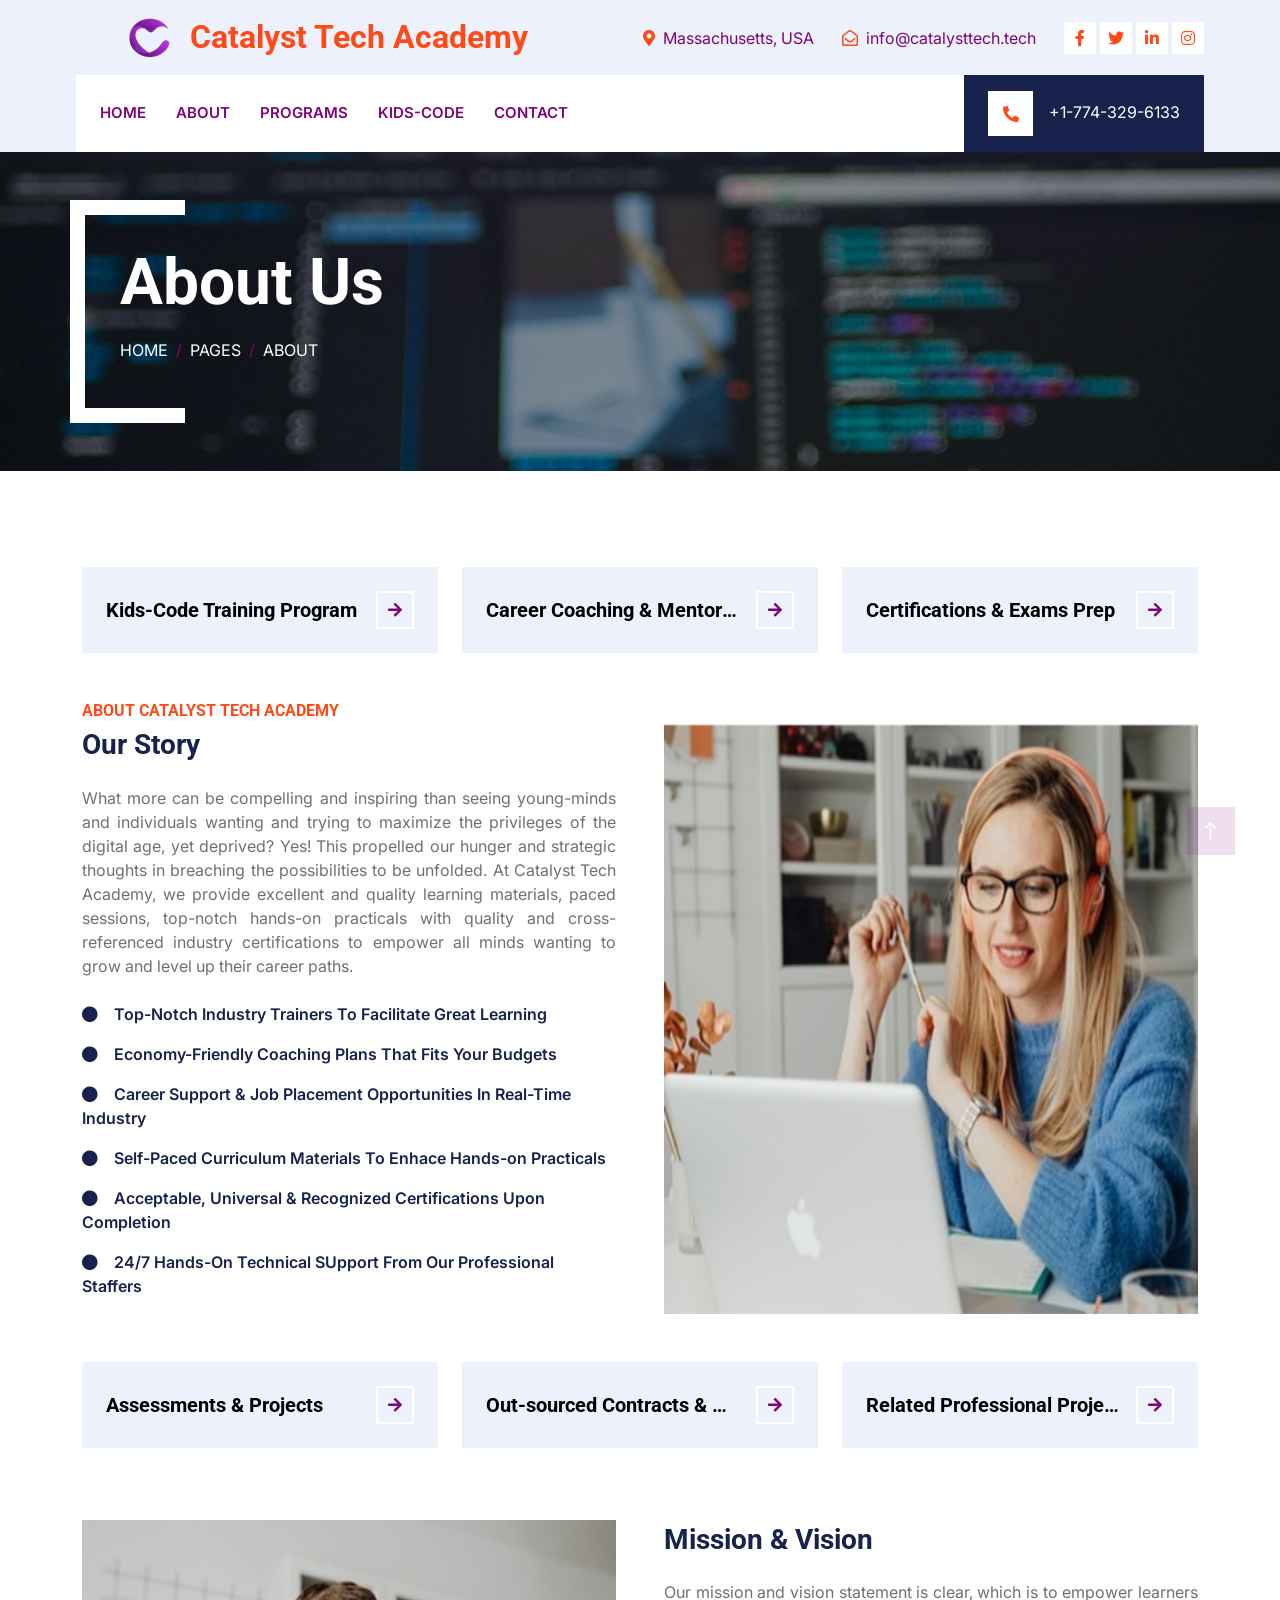
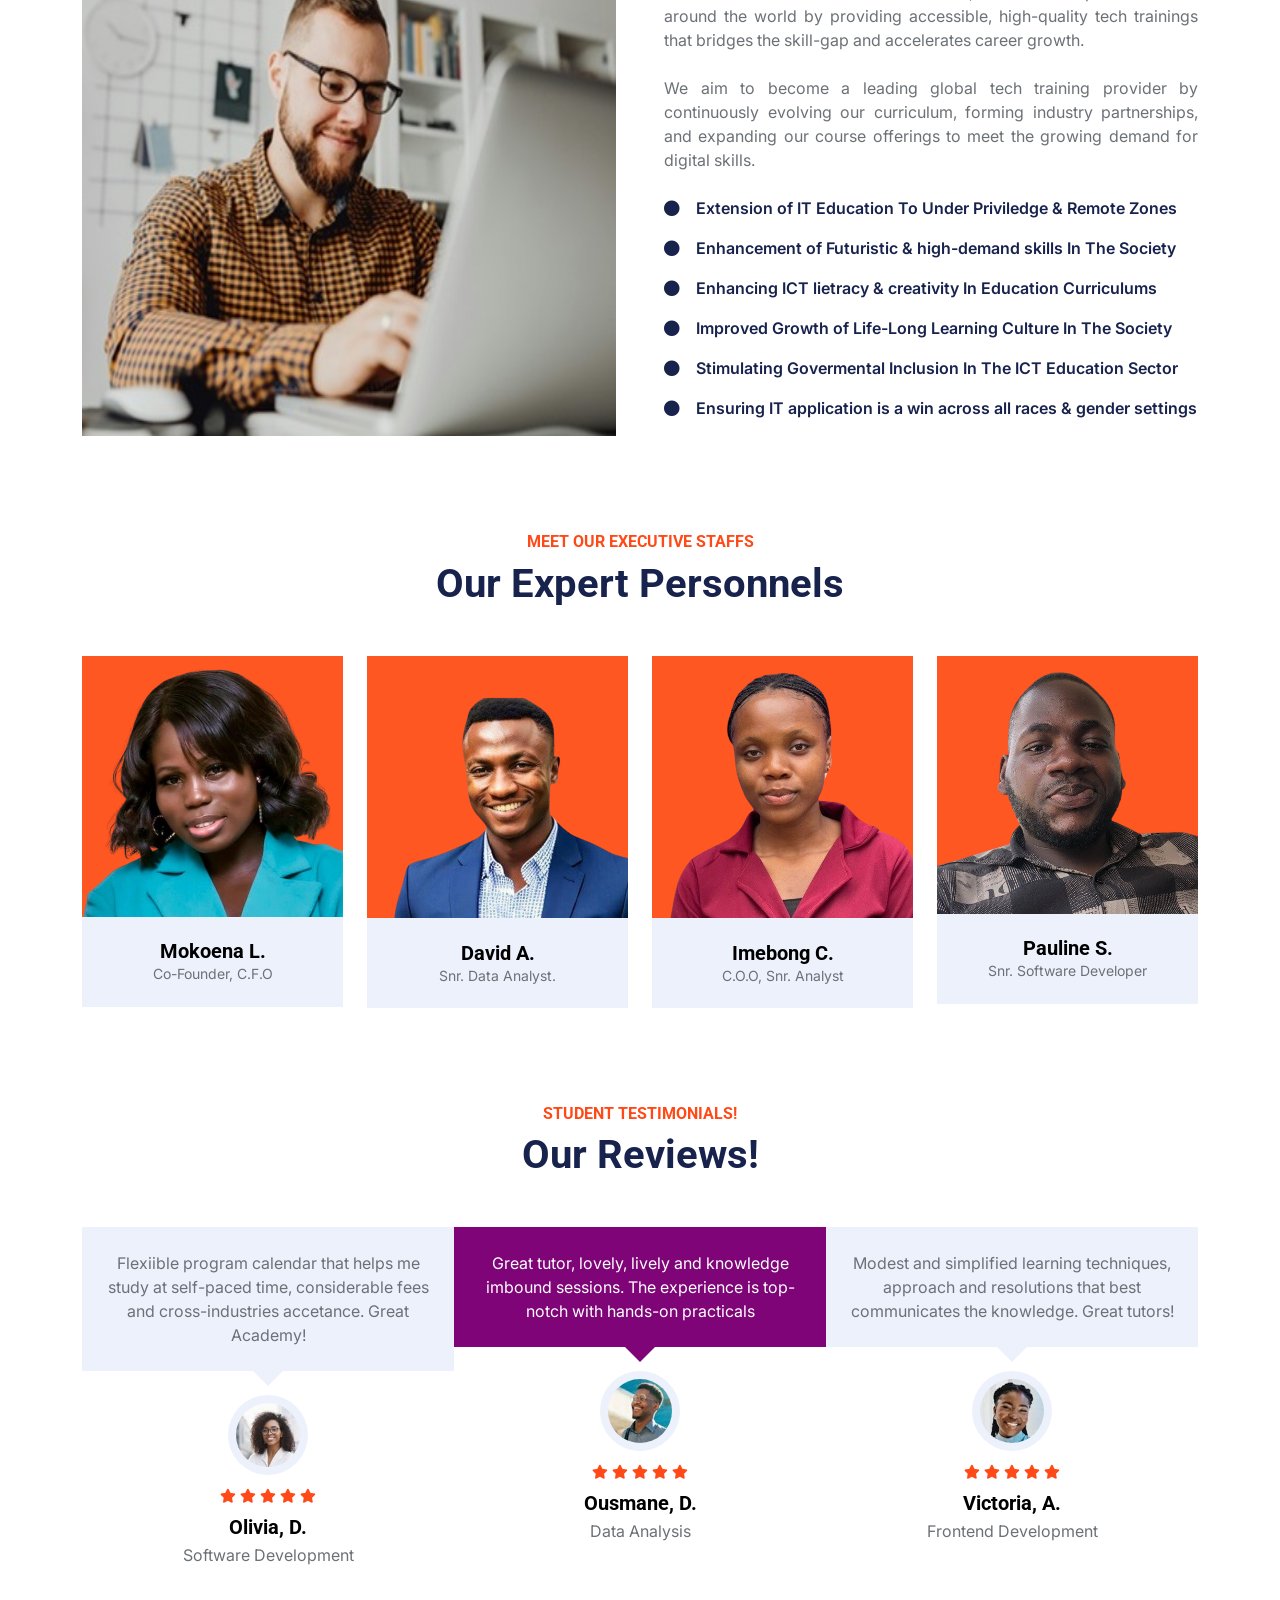
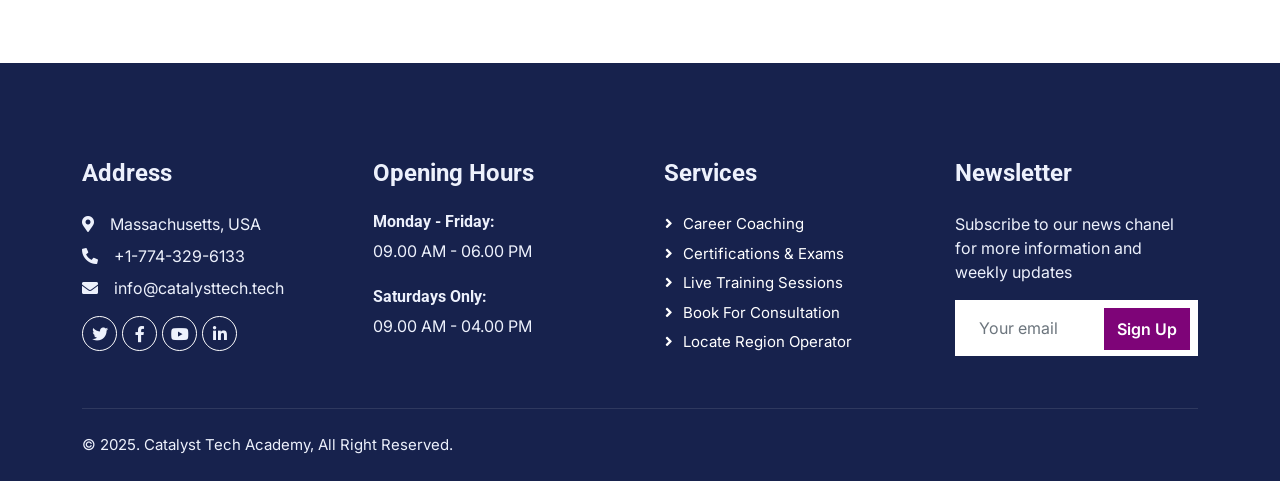
<file: about.html>
<!DOCTYPE html>
<html lang="en">

<head>
    <meta charset="utf-8">
    <title>Catalyst Tech Academy - Your Path To Experiential Learning, Growth and Resources</title>
    <meta content="width=device-width, initial-scale=1.0" name="viewport">
    <meta content="" name="keywords">
    <meta content="" name="description">

    <!-- Favicon -->
    <link href="img/favicon.ico" rel="icon">

    <!-- Google Web Fonts -->
    <link rel="preconnect" href="https://fonts.googleapis.com">
    <link rel="preconnect" href="https://fonts.gstatic.com" crossorigin>
    <link href="https://fonts.googleapis.com/css2?family=Inter:wght@400;600&family=Roboto:wght@500;700&display=swap" rel="stylesheet">

    <!-- Icon Font Stylesheet -->
    <link href="https://cdnjs.cloudflare.com/ajax/libs/font-awesome/5.10.0/css/all.min.css" rel="stylesheet">
    <link href="https://cdn.jsdelivr.net/npm/bootstrap-icons@1.4.1/font/bootstrap-icons.css" rel="stylesheet">

    <!-- Libraries Stylesheet -->
    <link href="lib/animate/animate.min.css" rel="stylesheet">
    <link href="lib/owlcarousel/assets/owl.carousel.min.css" rel="stylesheet">
    <link href="lib/tempusdominus/css/tempusdominus-bootstrap-4.min.css" rel="stylesheet" />

    <!-- Customized Bootstrap Stylesheet -->
    <link href="css/bootstrap.min.css" rel="stylesheet">

    <!-- Template Stylesheet -->
    <link href="css/style.css" rel="stylesheet">
</head>



<body>


     <!-- Spinner Start -->
     <div id="spinner" class="show bg-white position-fixed translate-middle w-100 vh-100 top-50 start-50 d-flex align-items-center justify-content-center">
        <div class="spinner-border text-secondary" style="width: 3rem; height: 3rem;" role="status">
            <span class="sr-only">Loading...</span>
        </div>
    </div>
    <!-- Spinner End -->



    <!-- Topbar Start -->
    <div class="container-fluid bg-light d-none d-lg-block">
        <div class="row align-items-center top-bar">

            <div class="col-lg-3 col-md-12 text-center text-lg-start">

                 <a href="index.html" class="navbar-brand d-flex align-items-center px-4 px-lg-5">
                    <img src="logo.png" alt="" style="float:left";>
    
                    <h2 class="m-0 text-secondary"><i class="img/"> &nbsp; </i>Catalyst Tech Academy</h2>
                </a>
            </div>


            <div class="col-lg-9 col-md-12 text-end">
                <div class="h-100 d-inline-flex align-items-center me-4">
                    <i class="fa fa-map-marker-alt text-secondary me-2"></i>
                    <p class="m-0">Massachusetts, USA</p>
                </div>
                <div class="h-100 d-inline-flex align-items-center me-4">
                    <i class="far fa-envelope-open text-secondary me-2"></i>
                    <p class="m-0">info@catalysttech.tech</p>
                </div>
                <div class="h-100 d-inline-flex align-items-center">
                    <a class="btn btn-sm-square bg-white text-secondary me-1" href="#"><i class="fab fa-facebook-f"></i></a>
                    <a class="btn btn-sm-square bg-white text-secondary me-1" href="#"><i class="fab fa-twitter"></i></a>
                    <a class="btn btn-sm-square bg-white text-secondary me-1" href="#"><i class="fab fa-linkedin-in"></i></a>
                    <a class="btn btn-sm-square bg-white text-secondary me-0" href="#"><i class="fab fa-instagram"></i></a>
                </div>
            </div>
        </div>
    </div>
    <!-- Topbar End -->



    <!-- Navbar Start -->
    <div class="container-fluid nav-bar bg-light">
        <nav class="navbar navbar-expand-lg navbar-light bg-white p-3 py-lg-0 px-lg-4">
            <a href="" class="navbar-brand d-flex align-items-center m-0 p-0 d-lg-none">
                <h1 class="text-secondary m-0">Catalyst</h1>
            </a>
            <button class="navbar-toggler" type="button" data-bs-toggle="collapse" data-bs-target="#navbarCollapse">
                <span class="fa fa-bars"></span>
            </button>
            <div class="collapse navbar-collapse" id="navbarCollapse">
                <div class="navbar-nav me-auto">
                    <a href="index.html" class="nav-item nav-link active">Home</a>
                    <a href="about.html" class="nav-item nav-link">About</a>
                    <a href="service.html" class="nav-item nav-link">Programs</a>
					<a href="kids-code.html" class="nav-item nav-link">Kids-Code</a>
                    <a href="contact.html" class="nav-item nav-link">Contact</a>
                </div>
                <div class="mt-4 mt-lg-0 me-lg-n4 py-3 px-4 bg-dark d-flex align-items-center">
                    <div class="d-flex flex-shrink-0 align-items-center justify-content-center bg-white" style="width: 45px; height: 45px;">
                        <i class="fa fa-phone-alt text-secondary"></i>
                    </div>
                    <div class="ms-3">
                        <p class="mb-1 text-white">+1-774-329-6133</p>
                     </div>
                </div>
            </div>
        </nav>
    </div>
    <!-- Navbar End -->




    <!-- Page Header Start -->
    <div class="container-fluid page-header mb-5 py-5">
        <div class="container">
            <h1 class="display-3 text-white mb-3 animated slideInDown">About Us</h1>
            <nav aria-label="breadcrumb animated slideInDown">
                <ol class="breadcrumb text-uppercase">
                    <li class="breadcrumb-item"><a class="text-white" href="#">Home</a></li>
                    <li class="breadcrumb-item"><a class="text-white" href="#">Pages</a></li>
                    <li class="breadcrumb-item text-white active" aria-current="page">About</li>
                </ol>
            </nav>
        </div>
    </div>
    <!-- Page Header End -->




     <!-- Service Start -->
     <div class="container-xxl py-5">
        <div class="container">

            <div class="row g-4">
                <div class="col-lg-4 col-md-6 service-item-top wow fadeInUp" data-wow-delay="0.1s">
                    <div class="d-flex align-items-center justify-content-between bg-light p-4">
                        <h5 class="text-truncate me-3 mb-0">Kids-Code Training Program</h5>
                        <a class="btn btn-square btn-outline-primary border-2 border-white flex-shrink-0" href="/kids-code.html"><i class="fa fa-arrow-right"></i></a>
                    </div>
                </div>
                <div class="col-lg-4 col-md-6 service-item-top wow fadeInUp" data-wow-delay="0.3s">
                  <div class="d-flex align-items-center justify-content-between bg-light p-4">
                        <h5 class="text-truncate me-3 mb-0">Career Coaching & Mentorship</h5>
                        <a class="btn btn-square btn-outline-primary border-2 border-white flex-shrink-0" href="/service.html#Exclusive-Services"><i class="fa fa-arrow-right"></i></a>
                    </div>
                </div>
                <div class="col-lg-4 col-md-6 service-item-top wow fadeInUp" data-wow-delay="0.5s">
                    <div class="d-flex align-items-center justify-content-between bg-light p-4">
                        <h5 class="text-truncate me-3 mb-0">Certifications & Exams Prep</h5>
                        <a class="btn btn-square btn-outline-primary border-2 border-white flex-shrink-0" href="/service.html#Exponential-Solutions"><i class="fa fa-arrow-right"></i></a>
                    </div>
                </div>
            </div>
			
			
            <div>&nbsp;</div>

            <div>&nbsp;</div>
			

            <div class="row g-5">
                <div class="col-lg-6 wow fadeInUp" data-wow-delay="0.1s">
                    <h6 class="text-secondary text-uppercase">About Catalyst Tech Academy</h6>
                    <h3 class="text-dark mb-4">Our Story</h3>
                    <p class="mb-4" style="text-align:justify;"class="mb-4">What more can be compelling and inspiring than seeing young-minds and individuals wanting and trying to maximize the privileges of the digital age, yet deprived? Yes! This propelled our hunger and strategic thoughts in breaching the possibilities to be unfolded. At Catalyst Tech Academy, we provide excellent and quality learning materials, paced sessions, top-notch hands-on practicals with quality and cross-referenced industry certifications to empower all minds wanting to grow and level up their career paths. </p>
                    <p class="fw-medium text-dark"><i class="fa fa-circle me-3"></i>Top-Notch Industry Trainers To Facilitate Great Learning</p>
                    <p class="fw-medium text-dark"><i class="fa fa-circle me-3"></i>Economy-Friendly Coaching Plans That Fits Your Budgets</p>
                    <p class="fw-medium text-dark"><i class="fa fa-circle me-3"></i>Career Support & Job Placement Opportunities In Real-Time Industry</p>
                    <p class="fw-medium text-dark"><i class="fa fa-circle me-3"></i>Self-Paced Curriculum Materials To Enhace Hands-on Practicals</p>
                    <p class="fw-medium text-dark"><i class="fa fa-circle me-3"></i>Acceptable, Universal & Recognized Certifications Upon Completion</p>
                    <p class="fw-medium text-dark"><i class="fa fa-circle me-3"></i>24/7 Hands-On Technical SUpport From Our Professional Staffers</p>
                   
                    
                    </div>
				
				
                <div class="col-lg-6 pt-4" style="min-height: 300px;">
                    <div class="position-relative h-100 wow fadeInUp" data-wow-delay="0.5s">
                        <img class="position-absolute img-fluid w-100 h-100" src="img/About-Us-C.jpg" alt="">
                    </div>
                </div>
				
				
            </div>

			
            <div>&nbsp;</div>

            <div>&nbsp;</div>
			
            <div class="row g-4">
                <div class="col-lg-4 col-md-6 service-item-top wow fadeInUp" data-wow-delay="0.1s">
                    <div class="d-flex align-items-center justify-content-between bg-light p-4">
                        <h5 class="text-truncate me-3 mb-0">Assessments & Projects</h5>
                        <a class="btn btn-square btn-outline-primary border-2 border-white flex-shrink-0" href="/service.html#Exclusive-Services"><i class="fa fa-arrow-right"></i></a>
                    </div>
                </div>
                <div class="col-lg-4 col-md-6 service-item-top wow fadeInUp" data-wow-delay="0.3s">
                  <div class="d-flex align-items-center justify-content-between bg-light p-4">
                        <h5 class="text-truncate me-3 mb-0">Out-sourced Contracts & Projects</h5>
                        <a class="btn btn-square btn-outline-primary border-2 border-white flex-shrink-0" href="/service.html#Exclusive-Services"><i class="fa fa-arrow-right"></i></a>
                    </div>
                </div>
                <div class="col-lg-4 col-md-6 service-item-top wow fadeInUp" data-wow-delay="0.5s">
                    <div class="d-flex align-items-center justify-content-between bg-light p-4">
                        <h5 class="text-truncate me-3 mb-0">Related Professional Projects</h5>
                        <a class="btn btn-square btn-outline-primary border-2 border-white flex-shrink-0" href="/service.html/Exclusive-Services"><i class="fa fa-arrow-right"></i></a>
                    </div>
                </div>
            </div>
			
			
			
			
			
			
			
			
            <div>&nbsp;</div>

            <div>&nbsp;</div>

            <div class="row g-5">

                <div class="col-lg-6 pt-4" style="min-height: 400px;">
                    <div class="position-relative h-100 wow fadeInUp" data-wow-delay="0.5s">
                        <img class="position-absolute img-fluid w-100 h-100" src="img/About-Us-F.jpg" alt="">
                    </div>
                </div>

                <div class="col-lg-6 wow fadeInUp" data-wow-delay="0.1s">
                    <h6 class="text-secondary text-uppercase">&nbsp;</h6>
                    <h3 class="text-dark mb-4">Mission & Vision</h3>
                    <p class="mb-4" style="text-align:justify;"class="mb-4">Our mission and vision statement is clear, which is to empower learners around the world by providing accessible, high-quality tech trainings that bridges the skill-gap and accelerates career growth. </p>
                    <p class="mb-4" style="text-align:justify;"class="mb-4">We aim to become a leading global tech training provider by continuously evolving our curriculum, forming industry partnerships, and expanding our course offerings to meet the growing demand for digital skills.</p>
                    
                    <p class="fw-medium text-dark"><i class="fa fa-circle me-3"></i>Extension of IT Education To Under Priviledge & Remote Zones</p>
                    <p class="fw-medium text-dark"><i class="fa fa-circle me-3"></i>Enhancement of Futuristic & high-demand skills In The Society</p>
                    <p class="fw-medium text-dark"><i class="fa fa-circle me-3"></i>Enhancing ICT lietracy & creativity In Education Curriculums</p>
                    <p class="fw-medium text-dark"><i class="fa fa-circle me-3"></i>Improved Growth of Life-Long Learning Culture In The Society</p>
                    <p class="fw-medium text-dark"><i class="fa fa-circle me-3"></i>Stimulating Govermental Inclusion In The ICT Education Sector</p>
                    <p class="fw-medium text-dark"><i class="fa fa-circle me-3"></i>Ensuring IT application is a win across all races & gender settings</p>
                    </div>
  
            </div>
        </div>
    </div>
    <!-- About End -->




    <!-- Team Start -->
    <div class="container-xxl py-5">
        <div class="container">
            <div class="text-center wow fadeInUp" data-wow-delay="0.1s">
                <h6 class="text-secondary text-uppercase">Meet Our Executive Staffs</h6>
                <h1 class="text-dark mb-5">Our Expert Personnels </h1>
            </div>
            <div class="row g-4">
                <div class="col-lg-3 col-md-6 wow fadeInUp" data-wow-delay="0.1s">

                    <div class="team-item">
                        <div class="position-relative overflow-hidden">
                            <img class="img-fluid" src="img/Team-Alpha-1.png" alt="">
                        </div>

                        <div class="team-text">
                            <div class="bg-light">
                                <h5 class="fw-bold mb-0">Mokoena L.</h5>
                                <small>Co-Founder, C.F.O</small>
                            </div>

                            <div class="bg-primary">
                                <a class="btn btn-square mx-1" href="#"><i class="fab fa-linkedin"></i></a>
                                <a class="btn btn-square mx-1" href="#"><i class="fab fa-github"></i></a>
                                <a class="btn btn-square mx-1" href="#"><i class="fab fa-instagram"></i></a>
                            </div>
                        </div>

                    </div>
                </div>
                <div class="col-lg-3 col-md-6 wow fadeInUp" data-wow-delay="0.3s">
                    <div class="team-item">
                        <div class="position-relative overflow-hidden">
                            <img class="img-fluid" src="img/Team-Alpha-2.png" alt="">
                        </div>
                        <div class="team-text">
                            <div class="bg-light">
                                <h5 class="fw-bold mb-0">David A.</h5>
                                <small>Snr. Data Analyst.</small>
                            </div>
                            <div class="bg-primary">
                                <a class="btn btn-square mx-1" href="#"><i class="fab fa-linkedin"></i></a>
                                <a class="btn btn-square mx-1" href="#"><i class="fab fa-github"></i></a>
                                <a class="btn btn-square mx-1" href="#"><i class="fab fa-instagram"></i></a>
                            </div>
                        </div>
                    </div>
                </div>
                <div class="col-lg-3 col-md-6 wow fadeInUp" data-wow-delay="0.5s">
                    <div class="team-item">
                        <div class="position-relative overflow-hidden">
                            <img class="img-fluid" src="img/Team-Alpha-4.png" alt="">
                        </div>
                        <div class="team-text">
                            <div class="bg-light">
                                <h5 class="fw-bold mb-0">Imebong C.</h5>
                                <small>C.O.O, Snr. Analyst</small>
                            </div>
                            <div class="bg-primary">
                                <a class="btn btn-square mx-1" href="#"><i class="fab fa-linkedin"></i></a>
                                <a class="btn btn-square mx-1" href="#"><i class="fab fa-github"></i></a>
                                <a class="btn btn-square mx-1" href="#"><i class="fab fa-instagram"></i></a>
                            </div>
                        </div>
                    </div>
                </div>
                <div class="col-lg-3 col-md-6 wow fadeInUp" data-wow-delay="0.7s">
                    <div class="team-item">
                        <div class="position-relative overflow-hidden">
                            <img class="img-fluid" src="img/Team-Alpha-3.png" alt="">
                        </div>
                        <div class="team-text">
                            <div class="bg-light">
                                <h5 class="fw-bold mb-0">Pauline S.</h5>
                                <small>Snr. Software Developer</small>
                            </div>
                            <div class="bg-primary">
                                <a class="btn btn-square mx-1" href="#"><i class="fab fa-linkedin"></i></a>
                                <a class="btn btn-square mx-1" href="#"><i class="fab fa-github"></i></a>
                                <a class="btn btn-square mx-1" href="#"><i class="fab fa-instagram"></i></a>
                            </div>
                        </div>
                    </div>
                </div>
            </div>
        </div>
    </div>
    <!-- Team End -->





    <!-- Testimonial Start -->
    <div class="container-xxl py-5 wow fadeInUp" data-wow-delay="0.1s">
        <div class="container">
            <div class="text-center">
                <h6 class="text-secondary text-uppercase">Student Testimonials!</h6>
                <h1 class="text-dark mb-5">Our Reviews!</h1>
            </div>
            <div class="owl-carousel testimonial-carousel position-relative wow fadeInUp" data-wow-delay="0.1s">
                <div class="testimonial-item text-center">
                    <div class="testimonial-text bg-light text-center p-4 mb-4">
                        <p class="mb-0">Great tutor, lovely, lively and knowledge imbound sessions. The experience is top-notch with hands-on practicals</p>
                    </div>
                    <img class="bg-light rounded-circle p-2 mx-auto mb-2" src="img/Adult-1.jpeg" style="width: 80px; height: 80px;">
                    <div class="mb-2">
                        <small class="fa fa-star text-secondary"></small>
                        <small class="fa fa-star text-secondary"></small>
                        <small class="fa fa-star text-secondary"></small>
                        <small class="fa fa-star text-secondary"></small>
                        <small class="fa fa-star text-secondary"></small>
                    </div>
                    <h5 class="mb-1">Ousmane, D.</h5>
                    <p class="m-0">Data Analysis</p>
                </div>
                <div class="testimonial-item text-center">
                    <div class="testimonial-text bg-light text-center p-4 mb-4">
                        <p class="mb-0">Modest and simplified learning techniques, approach and resolutions that best communicates the knowledge. Great tutors!</p>
                    </div>
                    <img class="bg-light rounded-circle p-2 mx-auto mb-2" src="img/Adult-2.jpeg" style="width: 80px; height: 80px;">
                    <div class="mb-2">
                        <small class="fa fa-star text-secondary"></small>
                        <small class="fa fa-star text-secondary"></small>
                        <small class="fa fa-star text-secondary"></small>
                        <small class="fa fa-star text-secondary"></small>
                        <small class="fa fa-star text-secondary"></small>
                    </div>
                    <h5 class="mb-1">Victoria, A.</h5>
                    <p class="m-0">Frontend Development</p>
                </div>
                <div class="testimonial-item text-center">
                    <div class="testimonial-text bg-light text-center p-4 mb-4">
                        <p class="mb-0">Astonishing course contents and self-learning pace.... Feels energetic & engaging, yet compunding and loaded. Good community!</p>
                    </div>
                    <img class="bg-light rounded-circle p-2 mx-auto mb-2" src="img/Adult-4.jpeg" style="width: 80px; height: 80px;">
                    <div class="mb-2">
                        <small class="fa fa-star text-secondary"></small>
                        <small class="fa fa-star text-secondary"></small>
                        <small class="fa fa-star text-secondary"></small>
                        <small class="fa fa-star text-secondary"></small>
                        <small class="fa fa-star text-secondary"></small>
                    </div>
                    <h5 class="mb-1">Austin, J.</h5>
                    <p class="m-0">Cyber Security</p>
                </div>
                <div class="testimonial-item text-center">
                    <div class="testimonial-text bg-light text-center p-4 mb-4">
                        <p class="mb-0">Flexiible program calendar that helps me study at self-paced time, considerable fees and cross-industries accetance. Great Academy!</p>
                    </div>
                    <img class="bg-light rounded-circle p-2 mx-auto mb-2" src="img/Adult-3.jpeg" style="width: 80px; height: 80px;">
                    <div class="mb-2">
                        <small class="fa fa-star text-secondary"></small>
                        <small class="fa fa-star text-secondary"></small>
                        <small class="fa fa-star text-secondary"></small>
                        <small class="fa fa-star text-secondary"></small>
                        <small class="fa fa-star text-secondary"></small>
                    </div>
                    <h5 class="mb-1">Olivia, D.</h5>
                    <p class="m-0">Software Development</p>
                </div>
            </div>
        </div>
    </div>
    <!-- Testimonial End -->



      <!-- Footer Start -->
      <div class="container-fluid bg-dark text-light footer pt-5 mt-5 wow fadeIn" data-wow-delay="0.1s">
        <div class="container py-5">
            <div class="row g-5">
                <div class="col-lg-3 col-md-6">
                    <h4 class="text-light mb-4">Address</h4>
                    <p class="mb-2"><i class="fa fa-map-marker-alt me-3"></i>Massachusetts, USA</p>
                    <p class="mb-2"><i class="fa fa-phone-alt me-3"></i>+1-774-329-6133</p>
                    <p class="mb-2"><i class="fa fa-envelope me-3"></i>info@catalysttech.tech</p>
                    <div class="d-flex pt-2">
                        <a class="btn btn-outline-light btn-social" href="#"><i class="fab fa-twitter"></i></a>
                        <a class="btn btn-outline-light btn-social" href="#"><i class="fab fa-facebook-f"></i></a>
                        <a class="btn btn-outline-light btn-social" href="#"><i class="fab fa-youtube"></i></a>
                        <a class="btn btn-outline-light btn-social" href="#"><i class="fab fa-linkedin-in"></i></a>
                    </div>
                </div>
                <div class="col-lg-3 col-md-6">
                    <h4 class="text-light mb-4">Opening Hours</h4>
                    <h6 class="text-light">Monday - Friday:</h6>
                    <p class="mb-4">09.00 AM - 06.00 PM</p>
                    <h6 class="text-light">Saturdays Only:</h6>
                    <p class="mb-0">09.00 AM - 04.00 PM</p>
                </div>
                <div class="col-lg-3 col-md-6">
                    <h4 class="text-light mb-4">Services</h4>
                    <a class="btn btn-link" href="#">Career Coaching</a>
                    <a class="btn btn-link" href="#">Certifications & Exams</a>
                    <a class="btn btn-link" href="#">Live Training Sessions</a>
                    <a class="btn btn-link" href="#">Book for Consultation</a>
                    <a class="btn btn-link" href="#">Locate Region Operator</a>
                </div>
                <div class="col-lg-3 col-md-6">
                    <h4 class="text-light mb-4">Newsletter</h4>
                    <p>Subscribe to our news chanel for more information and weekly updates</p>
                    <div class="position-relative mx-auto" style="max-width: 400px;">
                        <input class="form-control border-0 w-100 py-3 ps-4 pe-5" type="text" placeholder="Your email">
                        <button type="button" class="btn btn-primary py-2 position-absolute top-0 end-0 mt-2 me-2">Sign Up</button>
                    </div>
                </div>
            </div>
        </div>
        <div class="container">
            <div class="copyright">
                <div class="row">
                    <div class="col-md-6 text-center text-md-start mb-3 mb-md-0">
                        &copy; 2025. Catalyst Tech Academy</a>, All Right Reserved.
                    </div>

                </div>
            </div>
        </div>
    </div>
    <!-- Footer End -->


    <!-- Back to Top -->
    <a href="#" class="btn btn-lg btn-primary btn-lg-square rounded-0 back-to-top"><i class="bi bi-arrow-up"></i></a>


    <!-- JavaScript Libraries -->
    <script src="https://code.jquery.com/jquery-3.4.1.min.js"></script>
    <script src="https://cdn.jsdelivr.net/npm/bootstrap@5.0.0/dist/js/bootstrap.bundle.min.js"></script>
    <script src="lib/wow/wow.min.js"></script>
    <script src="lib/easing/easing.min.js"></script>
    <script src="lib/waypoints/waypoints.min.js"></script>
    <script src="lib/counterup/counterup.min.js"></script>
    <script src="lib/owlcarousel/owl.carousel.min.js"></script>
    <script src="lib/tempusdominus/js/moment.min.js"></script>
    <script src="lib/tempusdominus/js/moment-timezone.min.js"></script>
    <script src="lib/tempusdominus/js/tempusdominus-bootstrap-4.min.js"></script>

    <!-- Template Javascript -->
    <script src="js/main.js"></script>
</body>

</html>
</file>
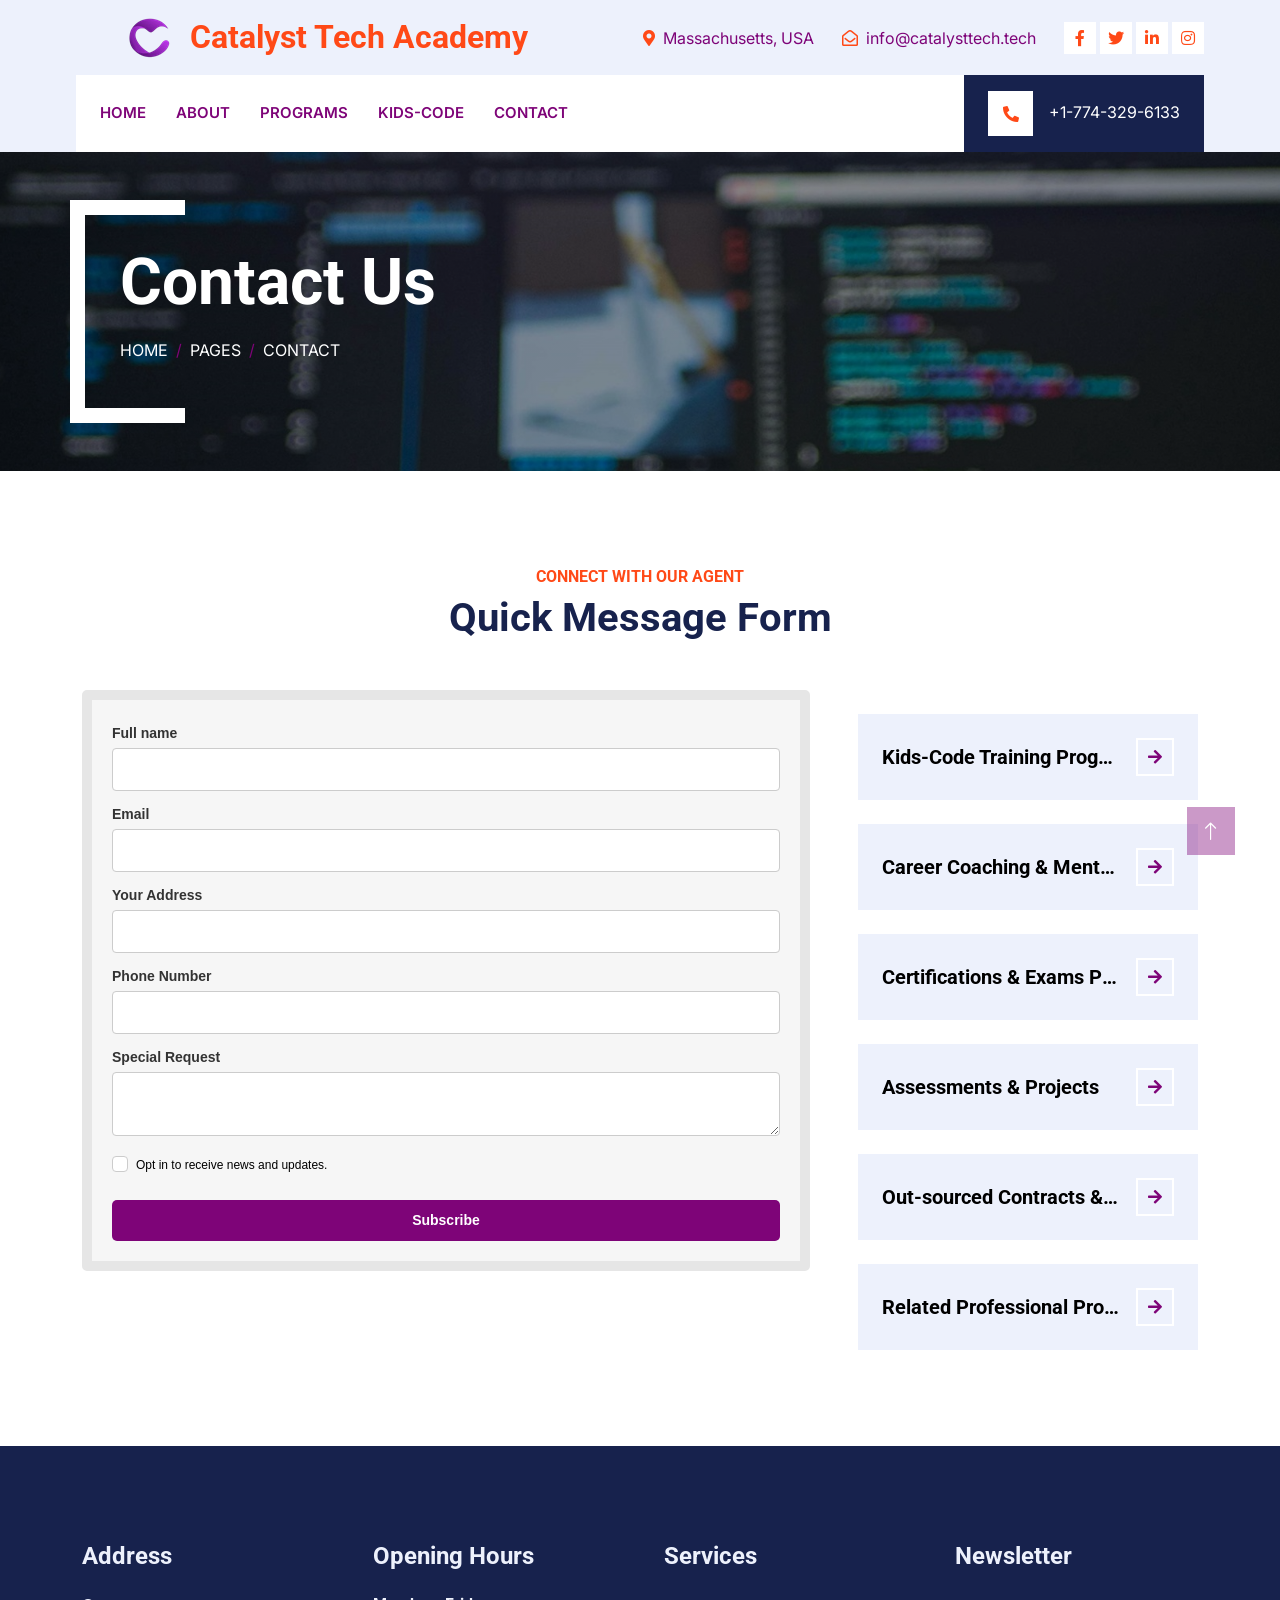
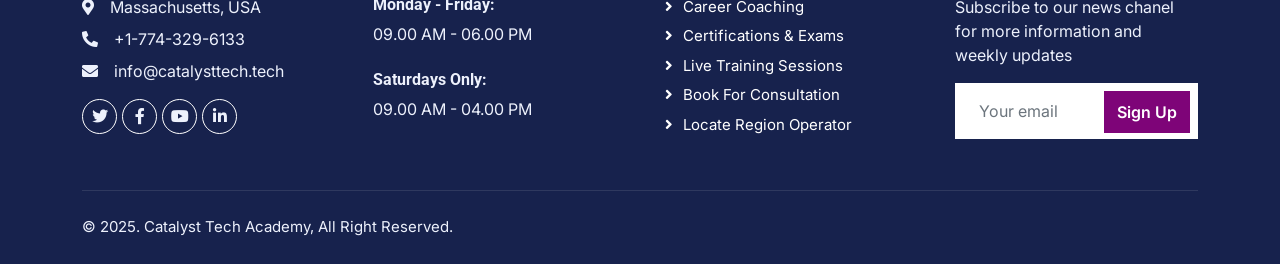
<file: contact.html>
<?php session_start(); ?>

<!DOCTYPE html>
<html lang="en">

<head>
    <meta charset="utf-8">
    <title>Catalyst Tech Academy - Your Path To Experiential Learning, Growth and Resources</title>
    <meta content="width=device-width, initial-scale=1.0" name="viewport">
    <meta content="" name="keywords">
    <meta content="" name="description">

    <!-- Favicon -->
    <link href="img/favicon.ico" rel="icon"> 

    <!-- Google Web Fonts -->
    <link rel="preconnect" href="https://fonts.googleapis.com">
    <link rel="preconnect" href="https://fonts.gstatic.com" crossorigin>
    <link href="https://fonts.googleapis.com/css2?family=Inter:wght@400;600&family=Roboto:wght@500;700&display=swap" rel="stylesheet">

    <!-- Icon Font Stylesheet -->
    <link href="https://cdnjs.cloudflare.com/ajax/libs/font-awesome/5.10.0/css/all.min.css" rel="stylesheet">
    <link href="https://cdn.jsdelivr.net/npm/bootstrap-icons@1.4.1/font/bootstrap-icons.css" rel="stylesheet">

    <!-- Libraries Stylesheet -->
    <link href="lib/animate/animate.min.css" rel="stylesheet">
    <link href="lib/owlcarousel/assets/owl.carousel.min.css" rel="stylesheet">
    <link href="lib/tempusdominus/css/tempusdominus-bootstrap-4.min.css" rel="stylesheet" />

    <!-- Customized Bootstrap Stylesheet -->
    <link href="css/bootstrap.min.css" rel="stylesheet">

    <!-- Template Stylesheet -->
    <link href="css/style.css" rel="stylesheet">
	
	
<style type="text/css">@import url("https://assets.mlcdn.com/fonts.css?version=1756813");</style>
    <style type="text/css">
    /* LOADER */
    .ml-form-embedSubmitLoad {
      display: inline-block;
      width: 20px;
      height: 20px;
    }

    .g-recaptcha {
    transform: scale(1);
    -webkit-transform: scale(1);
    transform-origin: 0 0;
    -webkit-transform-origin: 0 0;
    height: ;
    }

    .sr-only {
      position: absolute;
      width: 1px;
      height: 1px;
      padding: 0;
      margin: -1px;
      overflow: hidden;
      clip: rect(0,0,0,0);
      border: 0;
    }

    .ml-form-embedSubmitLoad:after {
      content: " ";
      display: block;
      width: 11px;
      height: 11px;
      margin: 1px;
      border-radius: 50%;
      border: 4px solid #fff;
    border-color: #ffffff #ffffff #ffffff transparent;
    animation: ml-form-embedSubmitLoad 1.2s linear infinite;
    }
    @keyframes ml-form-embedSubmitLoad {
      0% {
      transform: rotate(0deg);
      }
      100% {
      transform: rotate(360deg);
      }
    }
      #mlb2-30533694.ml-form-embedContainer {
        box-sizing: border-box;
        display: table;
        margin: 0 auto;
        position: static;
        width: 100% !important;
      }
      #mlb2-30533694.ml-form-embedContainer h4,
      #mlb2-30533694.ml-form-embedContainer p,
      #mlb2-30533694.ml-form-embedContainer span,
      #mlb2-30533694.ml-form-embedContainer button {
        text-transform: none !important;
        letter-spacing: normal !important;
      }
      #mlb2-30533694.ml-form-embedContainer .ml-form-embedWrapper {
        background-color: #f6f6f6;
        
        border-width: 10px;
        border-color: #e6e6e6;
        border-radius: 5px;
        border-style: solid;
        box-sizing: border-box;
        display: inline-block !important;
        margin: 0;
        padding: 0;
        position: relative;
              }
      #mlb2-30533694.ml-form-embedContainer .ml-form-embedWrapper.embedPopup,
      #mlb2-30533694.ml-form-embedContainer .ml-form-embedWrapper.embedDefault { width: 100%; }
      #mlb2-30533694.ml-form-embedContainer .ml-form-embedWrapper.embedForm { max-width: 100%; width: 100%; }
      #mlb2-30533694.ml-form-embedContainer .ml-form-align-left { text-align: left; }
      #mlb2-30533694.ml-form-embedContainer .ml-form-align-center { text-align: center; }
      #mlb2-30533694.ml-form-embedContainer .ml-form-align-default { display: table-cell !important; vertical-align: middle !important; text-align: center !important; }
      #mlb2-30533694.ml-form-embedContainer .ml-form-align-right { text-align: right; }
      #mlb2-30533694.ml-form-embedContainer .ml-form-embedWrapper .ml-form-embedHeader img {
        border-top-left-radius: 5px;
        border-top-right-radius: 5px;
        height: auto;
        margin: 0 auto !important;
        max-width: 100%;
        width: undefinedpx;
      }
      #mlb2-30533694.ml-form-embedContainer .ml-form-embedWrapper .ml-form-embedBody,
      #mlb2-30533694.ml-form-embedContainer .ml-form-embedWrapper .ml-form-successBody {
        padding: 20px 20px 0 20px;
      }
      #mlb2-30533694.ml-form-embedContainer .ml-form-embedWrapper .ml-form-embedBody.ml-form-embedBodyHorizontal {
        padding-bottom: 0;
      }
      #mlb2-30533694.ml-form-embedContainer .ml-form-embedWrapper .ml-form-embedBody .ml-form-embedContent,
      #mlb2-30533694.ml-form-embedContainer .ml-form-embedWrapper .ml-form-successBody .ml-form-successContent {
        text-align: left;
        margin: 0 0 20px 0;
      }
      #mlb2-30533694.ml-form-embedContainer .ml-form-embedWrapper .ml-form-embedBody .ml-form-embedContent h4,
      #mlb2-30533694.ml-form-embedContainer .ml-form-embedWrapper .ml-form-successBody .ml-form-successContent h4 {
        color: #000000;
        font-family: 'Open Sans', Arial, Helvetica, sans-serif;
        font-size: 30px;
        font-weight: 400;
        margin: 0 0 10px 0;
        text-align: left;
        word-break: break-word;
      }
      #mlb2-30533694.ml-form-embedContainer .ml-form-embedWrapper .ml-form-embedBody .ml-form-embedContent p,
      #mlb2-30533694.ml-form-embedContainer .ml-form-embedWrapper .ml-form-successBody .ml-form-successContent p {
        color: #000000;
        font-family: 'Open Sans', Arial, Helvetica, sans-serif;
        font-size: 14px;
        font-weight: 400;
        line-height: 20px;
        margin: 0 0 10px 0;
        text-align: left;
      }
      #mlb2-30533694.ml-form-embedContainer .ml-form-embedWrapper .ml-form-embedBody .ml-form-embedContent ul,
      #mlb2-30533694.ml-form-embedContainer .ml-form-embedWrapper .ml-form-embedBody .ml-form-embedContent ol,
      #mlb2-30533694.ml-form-embedContainer .ml-form-embedWrapper .ml-form-successBody .ml-form-successContent ul,
      #mlb2-30533694.ml-form-embedContainer .ml-form-embedWrapper .ml-form-successBody .ml-form-successContent ol {
        color: #000000;
        font-family: 'Open Sans', Arial, Helvetica, sans-serif;
        font-size: 14px;
      }
      #mlb2-30533694.ml-form-embedContainer .ml-form-embedWrapper .ml-form-embedBody .ml-form-embedContent ol ol,
      #mlb2-30533694.ml-form-embedContainer .ml-form-embedWrapper .ml-form-successBody .ml-form-successContent ol ol {
        list-style-type: lower-alpha;
      }
      #mlb2-30533694.ml-form-embedContainer .ml-form-embedWrapper .ml-form-embedBody .ml-form-embedContent ol ol ol,
      #mlb2-30533694.ml-form-embedContainer .ml-form-embedWrapper .ml-form-successBody .ml-form-successContent ol ol ol {
        list-style-type: lower-roman;
      }
      #mlb2-30533694.ml-form-embedContainer .ml-form-embedWrapper .ml-form-embedBody .ml-form-embedContent p a,
      #mlb2-30533694.ml-form-embedContainer .ml-form-embedWrapper .ml-form-successBody .ml-form-successContent p a {
        color: #000000;
        text-decoration: underline;
      }

      #mlb2-30533694.ml-form-embedContainer .ml-form-embedWrapper .ml-block-form .ml-field-group {
        text-align: left!important;
      }

      #mlb2-30533694.ml-form-embedContainer .ml-form-embedWrapper .ml-block-form .ml-field-group label {
        margin-bottom: 5px;
        color: #333333;
        font-size: 14px;
        font-family: 'Open Sans', Arial, Helvetica, sans-serif;
        font-weight: bold; font-style: normal; text-decoration: none;;
        display: inline-block;
        line-height: 20px;
      }
      #mlb2-30533694.ml-form-embedContainer .ml-form-embedWrapper .ml-form-embedBody .ml-form-embedContent p:last-child,
      #mlb2-30533694.ml-form-embedContainer .ml-form-embedWrapper .ml-form-successBody .ml-form-successContent p:last-child {
        margin: 0;
      }
      #mlb2-30533694.ml-form-embedContainer .ml-form-embedWrapper .ml-form-embedBody form {
        margin: 0;
        width: 100%;
      }
      #mlb2-30533694.ml-form-embedContainer .ml-form-embedWrapper .ml-form-embedBody .ml-form-formContent,
      #mlb2-30533694.ml-form-embedContainer .ml-form-embedWrapper .ml-form-embedBody .ml-form-checkboxRow {
        margin: 0 0 20px 0;
        width: 100%;
      }
      #mlb2-30533694.ml-form-embedContainer .ml-form-embedWrapper .ml-form-embedBody .ml-form-checkboxRow {
        float: left;
      }
      #mlb2-30533694.ml-form-embedContainer .ml-form-embedWrapper .ml-form-embedBody .ml-form-formContent.horozintalForm {
        margin: 0;
        padding: 0 0 20px 0;
        width: 100%;
        height: auto;
        float: left;
      }
      #mlb2-30533694.ml-form-embedContainer .ml-form-embedWrapper .ml-form-embedBody .ml-form-fieldRow {
        margin: 0 0 10px 0;
        width: 100%;
      }
      #mlb2-30533694.ml-form-embedContainer .ml-form-embedWrapper .ml-form-embedBody .ml-form-fieldRow.ml-last-item {
        margin: 0;
      }
      #mlb2-30533694.ml-form-embedContainer .ml-form-embedWrapper .ml-form-embedBody .ml-form-fieldRow.ml-formfieldHorizintal {
        margin: 0;
      }
      #mlb2-30533694.ml-form-embedContainer .ml-form-embedWrapper .ml-form-embedBody .ml-form-fieldRow input {
        background-color: #ffffff !important;
        color: #333333 !important;
        border-color: #cccccc;
        border-radius: 4px !important;
        border-style: solid !important;
        border-width: 1px !important;
        font-family: 'Open Sans', Arial, Helvetica, sans-serif;
        font-size: 14px !important;
        height: auto;
        line-height: 21px !important;
        margin-bottom: 0;
        margin-top: 0;
        margin-left: 0;
        margin-right: 0;
        padding: 10px 10px !important;
        width: 100% !important;
        box-sizing: border-box !important;
        max-width: 100% !important;
      }
      #mlb2-30533694.ml-form-embedContainer .ml-form-embedWrapper .ml-form-embedBody .ml-form-fieldRow input::-webkit-input-placeholder,
      #mlb2-30533694.ml-form-embedContainer .ml-form-embedWrapper .ml-form-embedBody .ml-form-horizontalRow input::-webkit-input-placeholder { color: #333333; }

      #mlb2-30533694.ml-form-embedContainer .ml-form-embedWrapper .ml-form-embedBody .ml-form-fieldRow input::-moz-placeholder,
      #mlb2-30533694.ml-form-embedContainer .ml-form-embedWrapper .ml-form-embedBody .ml-form-horizontalRow input::-moz-placeholder { color: #333333; }

      #mlb2-30533694.ml-form-embedContainer .ml-form-embedWrapper .ml-form-embedBody .ml-form-fieldRow input:-ms-input-placeholder,
      #mlb2-30533694.ml-form-embedContainer .ml-form-embedWrapper .ml-form-embedBody .ml-form-horizontalRow input:-ms-input-placeholder { color: #333333; }

      #mlb2-30533694.ml-form-embedContainer .ml-form-embedWrapper .ml-form-embedBody .ml-form-fieldRow input:-moz-placeholder,
      #mlb2-30533694.ml-form-embedContainer .ml-form-embedWrapper .ml-form-embedBody .ml-form-horizontalRow input:-moz-placeholder { color: #333333; }

      #mlb2-30533694.ml-form-embedContainer .ml-form-embedWrapper .ml-form-embedBody .ml-form-fieldRow textarea, #mlb2-30533694.ml-form-embedContainer .ml-form-embedWrapper .ml-form-embedBody .ml-form-horizontalRow textarea {
        background-color: #ffffff !important;
        color: #333333 !important;
        border-color: #cccccc;
        border-radius: 4px !important;
        border-style: solid !important;
        border-width: 1px !important;
        font-family: 'Open Sans', Arial, Helvetica, sans-serif;
        font-size: 14px !important;
        height: auto;
        line-height: 21px !important;
        margin-bottom: 0;
        margin-top: 0;
        padding: 10px 10px !important;
        width: 100% !important;
        box-sizing: border-box !important;
        max-width: 100% !important;
      }

      #mlb2-30533694.ml-form-embedContainer .ml-form-embedWrapper .ml-form-embedBody .ml-form-fieldRow .custom-radio .custom-control-label::before, #mlb2-30533694.ml-form-embedContainer .ml-form-embedWrapper .ml-form-embedBody .ml-form-horizontalRow .custom-radio .custom-control-label::before, #mlb2-30533694.ml-form-embedContainer .ml-form-embedWrapper .ml-form-embedBody .ml-form-fieldRow .custom-checkbox .custom-control-label::before, #mlb2-30533694.ml-form-embedContainer .ml-form-embedWrapper .ml-form-embedBody .ml-form-horizontalRow .custom-checkbox .custom-control-label::before, #mlb2-30533694.ml-form-embedContainer .ml-form-embedWrapper .ml-form-embedBody .ml-form-embedPermissions .ml-form-embedPermissionsOptionsCheckbox .label-description::before, #mlb2-30533694.ml-form-embedContainer .ml-form-embedWrapper .ml-form-embedBody .ml-form-interestGroupsRow .ml-form-interestGroupsRowCheckbox .label-description::before, #mlb2-30533694.ml-form-embedContainer .ml-form-embedWrapper .ml-form-embedBody .ml-form-checkboxRow .label-description::before {
          border-color: #cccccc!important;
          background-color: #ffffff!important;
      }

      #mlb2-30533694.ml-form-embedContainer .ml-form-embedWrapper .ml-form-embedBody .ml-form-fieldRow input.custom-control-input[type="checkbox"]{
        box-sizing: border-box;
        padding: 0;
        position: absolute;
        z-index: -1;
        opacity: 0;
        margin-top: 5px;
        margin-left: -1.5rem;
        overflow: visible;
      }

      #mlb2-30533694.ml-form-embedContainer .ml-form-embedWrapper .ml-form-embedBody .ml-form-fieldRow .custom-checkbox .custom-control-label::before, #mlb2-30533694.ml-form-embedContainer .ml-form-embedWrapper .ml-form-embedBody .ml-form-horizontalRow .custom-checkbox .custom-control-label::before, #mlb2-30533694.ml-form-embedContainer .ml-form-embedWrapper .ml-form-embedBody .ml-form-embedPermissions .ml-form-embedPermissionsOptionsCheckbox .label-description::before, #mlb2-30533694.ml-form-embedContainer .ml-form-embedWrapper .ml-form-embedBody .ml-form-interestGroupsRow .ml-form-interestGroupsRowCheckbox .label-description::before, #mlb2-30533694.ml-form-embedContainer .ml-form-embedWrapper .ml-form-embedBody .ml-form-checkboxRow .label-description::before {
        border-radius: 4px!important;
      }


      #mlb2-30533694.ml-form-embedContainer .ml-form-embedWrapper .ml-form-embedBody .ml-form-checkboxRow input[type=checkbox]:checked~.label-description::after, #mlb2-30533694.ml-form-embedContainer .ml-form-embedWrapper .ml-form-embedBody .ml-form-embedPermissions .ml-form-embedPermissionsOptionsCheckbox input[type=checkbox]:checked~.label-description::after, #mlb2-30533694.ml-form-embedContainer .ml-form-embedWrapper .ml-form-embedBody .ml-form-fieldRow .custom-checkbox .custom-control-input:checked~.custom-control-label::after, #mlb2-30533694.ml-form-embedContainer .ml-form-embedWrapper .ml-form-embedBody .ml-form-horizontalRow .custom-checkbox .custom-control-input:checked~.custom-control-label::after, #mlb2-30533694.ml-form-embedContainer .ml-form-embedWrapper .ml-form-embedBody .ml-form-interestGroupsRow .ml-form-interestGroupsRowCheckbox input[type=checkbox]:checked~.label-description::after {
        background-image: url("data:image/svg+xml,%3csvg xmlns='http://www.w3.org/2000/svg' viewBox='0 0 8 8'%3e%3cpath fill='%23fff' d='M6.564.75l-3.59 3.612-1.538-1.55L0 4.26 2.974 7.25 8 2.193z'/%3e%3c/svg%3e");
      }

      #mlb2-30533694.ml-form-embedContainer .ml-form-embedWrapper .ml-form-embedBody .ml-form-fieldRow .custom-radio .custom-control-input:checked~.custom-control-label::after, #mlb2-30533694.ml-form-embedContainer .ml-form-embedWrapper .ml-form-embedBody .ml-form-fieldRow .custom-radio .custom-control-input:checked~.custom-control-label::after {
        background-image: url("data:image/svg+xml,%3csvg xmlns='http://www.w3.org/2000/svg' viewBox='-4 -4 8 8'%3e%3ccircle r='3' fill='%23fff'/%3e%3c/svg%3e");
      }

      #mlb2-30533694.ml-form-embedContainer .ml-form-embedWrapper .ml-form-embedBody .ml-form-fieldRow .custom-radio .custom-control-input:checked~.custom-control-label::before, #mlb2-30533694.ml-form-embedContainer .ml-form-embedWrapper .ml-form-embedBody .ml-form-horizontalRow .custom-radio .custom-control-input:checked~.custom-control-label::before, #mlb2-30533694.ml-form-embedContainer .ml-form-embedWrapper .ml-form-embedBody .ml-form-fieldRow .custom-checkbox .custom-control-input:checked~.custom-control-label::before, #mlb2-30533694.ml-form-embedContainer .ml-form-embedWrapper .ml-form-embedBody .ml-form-horizontalRow .custom-checkbox .custom-control-input:checked~.custom-control-label::before, #mlb2-30533694.ml-form-embedContainer .ml-form-embedWrapper .ml-form-embedBody .ml-form-embedPermissions .ml-form-embedPermissionsOptionsCheckbox input[type=checkbox]:checked~.label-description::before, #mlb2-30533694.ml-form-embedContainer .ml-form-embedWrapper .ml-form-embedBody .ml-form-interestGroupsRow .ml-form-interestGroupsRowCheckbox input[type=checkbox]:checked~.label-description::before, #mlb2-30533694.ml-form-embedContainer .ml-form-embedWrapper .ml-form-embedBody .ml-form-checkboxRow input[type=checkbox]:checked~.label-description::before  {
          border-color: #000000!important;
          background-color: #000000!important;
      }

      #mlb2-30533694.ml-form-embedContainer .ml-form-embedWrapper .ml-form-embedBody .ml-form-fieldRow .custom-radio .custom-control-label::before, #mlb2-30533694.ml-form-embedContainer .ml-form-embedWrapper .ml-form-embedBody .ml-form-horizontalRow .custom-radio .custom-control-label::before, #mlb2-30533694.ml-form-embedContainer .ml-form-embedWrapper .ml-form-embedBody .ml-form-fieldRow .custom-radio .custom-control-label::after, #mlb2-30533694.ml-form-embedContainer .ml-form-embedWrapper .ml-form-embedBody .ml-form-horizontalRow .custom-radio .custom-control-label::after, #mlb2-30533694.ml-form-embedContainer .ml-form-embedWrapper .ml-form-embedBody .ml-form-fieldRow .custom-checkbox .custom-control-label::before, #mlb2-30533694.ml-form-embedContainer .ml-form-embedWrapper .ml-form-embedBody .ml-form-fieldRow .custom-checkbox .custom-control-label::after, #mlb2-30533694.ml-form-embedContainer .ml-form-embedWrapper .ml-form-embedBody .ml-form-horizontalRow .custom-checkbox .custom-control-label::before, #mlb2-30533694.ml-form-embedContainer .ml-form-embedWrapper .ml-form-embedBody .ml-form-horizontalRow .custom-checkbox .custom-control-label::after {
           top: 2px;
           box-sizing: border-box;
      }

      #mlb2-30533694.ml-form-embedContainer .ml-form-embedWrapper .ml-form-embedBody .ml-form-embedPermissions .ml-form-embedPermissionsOptionsCheckbox .label-description::before, #mlb2-30533694.ml-form-embedContainer .ml-form-embedWrapper .ml-form-embedBody .ml-form-embedPermissions .ml-form-embedPermissionsOptionsCheckbox .label-description::after, #mlb2-30533694.ml-form-embedContainer .ml-form-embedWrapper .ml-form-embedBody .ml-form-checkboxRow .label-description::before, #mlb2-30533694.ml-form-embedContainer .ml-form-embedWrapper .ml-form-embedBody .ml-form-checkboxRow .label-description::after {
           top: 0px!important;
           box-sizing: border-box!important;
      }

      #mlb2-30533694.ml-form-embedContainer .ml-form-embedWrapper .ml-form-embedBody .ml-form-checkboxRow .label-description::before, #mlb2-30533694.ml-form-embedContainer .ml-form-embedWrapper .ml-form-embedBody .ml-form-checkboxRow .label-description::after {
        top: 0px!important;
           box-sizing: border-box!important;
      }

       #mlb2-30533694.ml-form-embedContainer .ml-form-embedWrapper .ml-form-embedBody .ml-form-interestGroupsRow .ml-form-interestGroupsRowCheckbox .label-description::after {
            top: 0px!important;
            box-sizing: border-box!important;
            position: absolute;
            left: -1.5rem;
            display: block;
            width: 1rem;
            height: 1rem;
            content: "";
       }

      #mlb2-30533694.ml-form-embedContainer .ml-form-embedWrapper .ml-form-embedBody .ml-form-interestGroupsRow .ml-form-interestGroupsRowCheckbox .label-description::before {
        top: 0px!important;
        box-sizing: border-box!important;
      }

      #mlb2-30533694.ml-form-embedContainer .ml-form-embedWrapper .ml-form-embedBody .custom-control-label::before {
          position: absolute;
          top: 4px;
          left: -1.5rem;
          display: block;
          width: 16px;
          height: 16px;
          pointer-events: none;
          content: "";
          background-color: #ffffff;
          border: #adb5bd solid 1px;
          border-radius: 50%;
      }

      #mlb2-30533694.ml-form-embedContainer .ml-form-embedWrapper .ml-form-embedBody .custom-control-label::after {
          position: absolute;
          top: 2px!important;
          left: -1.5rem;
          display: block;
          width: 1rem;
          height: 1rem;
          content: "";
      }

      #mlb2-30533694.ml-form-embedContainer .ml-form-embedWrapper .ml-form-embedBody .ml-form-embedPermissions .ml-form-embedPermissionsOptionsCheckbox .label-description::before, #mlb2-30533694.ml-form-embedContainer .ml-form-embedWrapper .ml-form-embedBody .ml-form-interestGroupsRow .ml-form-interestGroupsRowCheckbox .label-description::before, #mlb2-30533694.ml-form-embedContainer .ml-form-embedWrapper .ml-form-embedBody .ml-form-checkboxRow .label-description::before {
          position: absolute;
          top: 4px;
          left: -1.5rem;
          display: block;
          width: 16px;
          height: 16px;
          pointer-events: none;
          content: "";
          background-color: #ffffff;
          border: #adb5bd solid 1px;
          border-radius: 50%;
      }

      #mlb2-30533694.ml-form-embedContainer .ml-form-embedWrapper .ml-form-embedBody .ml-form-embedPermissions .ml-form-embedPermissionsOptionsCheckbox .label-description::after {
          position: absolute;
          top: 0px!important;
          left: -1.5rem;
          display: block;
          width: 1rem;
          height: 1rem;
          content: "";
      }

      #mlb2-30533694.ml-form-embedContainer .ml-form-embedWrapper .ml-form-embedBody .ml-form-checkboxRow .label-description::after {
          position: absolute;
          top: 0px!important;
          left: -1.5rem;
          display: block;
          width: 1rem;
          height: 1rem;
          content: "";
      }

      #mlb2-30533694.ml-form-embedContainer .ml-form-embedWrapper .ml-form-embedBody .custom-radio .custom-control-label::after {
          background: no-repeat 50%/50% 50%;
      }
      #mlb2-30533694.ml-form-embedContainer .ml-form-embedWrapper .ml-form-embedBody .custom-checkbox .custom-control-label::after, #mlb2-30533694.ml-form-embedContainer .ml-form-embedWrapper .ml-form-embedBody .ml-form-embedPermissions .ml-form-embedPermissionsOptionsCheckbox .label-description::after, #mlb2-30533694.ml-form-embedContainer .ml-form-embedWrapper .ml-form-embedBody .ml-form-interestGroupsRow .ml-form-interestGroupsRowCheckbox .label-description::after, #mlb2-30533694.ml-form-embedContainer .ml-form-embedWrapper .ml-form-embedBody .ml-form-checkboxRow .label-description::after {
          background: no-repeat 50%/50% 50%;
      }

      #mlb2-30533694.ml-form-embedContainer .ml-form-embedWrapper .ml-form-embedBody .ml-form-fieldRow .custom-control, #mlb2-30533694.ml-form-embedContainer .ml-form-embedWrapper .ml-form-embedBody .ml-form-horizontalRow .custom-control {
        position: relative;
        display: block;
        min-height: 1.5rem;
        padding-left: 1.5rem;
      }

      #mlb2-30533694.ml-form-embedContainer .ml-form-embedWrapper .ml-form-embedBody .ml-form-fieldRow .custom-radio .custom-control-input, #mlb2-30533694.ml-form-embedContainer .ml-form-embedWrapper .ml-form-embedBody .ml-form-horizontalRow .custom-radio .custom-control-input, #mlb2-30533694.ml-form-embedContainer .ml-form-embedWrapper .ml-form-embedBody .ml-form-fieldRow .custom-checkbox .custom-control-input, #mlb2-30533694.ml-form-embedContainer .ml-form-embedWrapper .ml-form-embedBody .ml-form-horizontalRow .custom-checkbox .custom-control-input {
          position: absolute;
          z-index: -1;
          opacity: 0;
          box-sizing: border-box;
          padding: 0;
      }

      #mlb2-30533694.ml-form-embedContainer .ml-form-embedWrapper .ml-form-embedBody .ml-form-fieldRow .custom-radio .custom-control-label, #mlb2-30533694.ml-form-embedContainer .ml-form-embedWrapper .ml-form-embedBody .ml-form-horizontalRow .custom-radio .custom-control-label, #mlb2-30533694.ml-form-embedContainer .ml-form-embedWrapper .ml-form-embedBody .ml-form-fieldRow .custom-checkbox .custom-control-label, #mlb2-30533694.ml-form-embedContainer .ml-form-embedWrapper .ml-form-embedBody .ml-form-horizontalRow .custom-checkbox .custom-control-label {
          color: #000000;
          font-size: 12px!important;
          font-family: 'Open Sans', Arial, Helvetica, sans-serif;
          line-height: 22px;
          margin-bottom: 0;
          position: relative;
          vertical-align: top;
          font-style: normal;
          font-weight: 700;
      }

      #mlb2-30533694.ml-form-embedContainer .ml-form-embedWrapper .ml-form-embedBody .ml-form-fieldRow .custom-select, #mlb2-30533694.ml-form-embedContainer .ml-form-embedWrapper .ml-form-embedBody .ml-form-horizontalRow .custom-select {
        background-color: #ffffff !important;
        color: #333333 !important;
        border-color: #cccccc;
        border-radius: 4px !important;
        border-style: solid !important;
        border-width: 1px !important;
        font-family: 'Open Sans', Arial, Helvetica, sans-serif;
        font-size: 14px !important;
        line-height: 20px !important;
        margin-bottom: 0;
        margin-top: 0;
        padding: 10px 28px 10px 12px !important;
        width: 100% !important;
        box-sizing: border-box !important;
        max-width: 100% !important;
        height: auto;
        display: inline-block;
        vertical-align: middle;
        background: url('https://assets.mlcdn.com/ml/images/default/dropdown.svg') no-repeat right .75rem center/8px 10px;
        -webkit-appearance: none;
        -moz-appearance: none;
        appearance: none;
      }


      #mlb2-30533694.ml-form-embedContainer .ml-form-embedWrapper .ml-form-embedBody .ml-form-horizontalRow {
        height: auto;
        width: 100%;
        float: left;
      }
      .ml-form-formContent.horozintalForm .ml-form-horizontalRow .ml-input-horizontal { width: 70%; float: left; }
      .ml-form-formContent.horozintalForm .ml-form-horizontalRow .ml-button-horizontal { width: 30%; float: left; }
      .ml-form-formContent.horozintalForm .ml-form-horizontalRow .ml-button-horizontal.labelsOn { padding-top: 25px;  }
      .ml-form-formContent.horozintalForm .ml-form-horizontalRow .horizontal-fields { box-sizing: border-box; float: left; padding-right: 10px;  }
      #mlb2-30533694.ml-form-embedContainer .ml-form-embedWrapper .ml-form-embedBody .ml-form-horizontalRow input {
        background-color: #ffffff;
        color: #333333;
        border-color: #cccccc;
        border-radius: 4px;
        border-style: solid;
        border-width: 1px;
        font-family: 'Open Sans', Arial, Helvetica, sans-serif;
        font-size: 14px;
        line-height: 20px;
        margin-bottom: 0;
        margin-top: 0;
        padding: 10px 10px;
        width: 100%;
        box-sizing: border-box;
        overflow-y: initial;
      }
      #mlb2-30533694.ml-form-embedContainer .ml-form-embedWrapper .ml-form-embedBody .ml-form-horizontalRow button {
        background-color: #7e0478 !important;
        border-color: #7e0478;
        border-style: solid;
        border-width: 1px;
        border-radius: 5px;
        box-shadow: none;
        color: #ffffff !important;
        cursor: pointer;
        font-family: 'Open Sans', Arial, Helvetica, sans-serif;
        font-size: 14px !important;
        font-weight: 700;
        line-height: 20px;
        margin: 0 !important;
        padding: 10px !important;
        width: 100%;
        height: auto;
      }
      #mlb2-30533694.ml-form-embedContainer .ml-form-embedWrapper .ml-form-embedBody .ml-form-horizontalRow button:hover {
        background-color: #17224D !important;
        border-color: #17224D !important;
      }
      #mlb2-30533694.ml-form-embedContainer .ml-form-embedWrapper .ml-form-embedBody .ml-form-checkboxRow input[type="checkbox"] {
        box-sizing: border-box;
        padding: 0;
        position: absolute;
        z-index: -1;
        opacity: 0;
        margin-top: 5px;
        margin-left: -1.5rem;
        overflow: visible;
      }
      #mlb2-30533694.ml-form-embedContainer .ml-form-embedWrapper .ml-form-embedBody .ml-form-checkboxRow .label-description {
        color: #000000;
        display: block;
        font-family: 'Open Sans', Arial, Helvetica, sans-serif;
        font-size: 12px;
        text-align: left;
        margin-bottom: 0;
        position: relative;
        vertical-align: top;
      }
      #mlb2-30533694.ml-form-embedContainer .ml-form-embedWrapper .ml-form-embedBody .ml-form-checkboxRow label {
        font-weight: normal;
        margin: 0;
        padding: 0;
        position: relative;
        display: block;
        min-height: 24px;
        padding-left: 24px;

      }
      #mlb2-30533694.ml-form-embedContainer .ml-form-embedWrapper .ml-form-embedBody .ml-form-checkboxRow label a {
        color: #000000;
        text-decoration: underline;
      }
      #mlb2-30533694.ml-form-embedContainer .ml-form-embedWrapper .ml-form-embedBody .ml-form-checkboxRow label p {
        color: #000000 !important;
        font-family: 'Open Sans', Arial, Helvetica, sans-serif !important;
        font-size: 12px !important;
        font-weight: normal !important;
        line-height: 18px !important;
        padding: 0 !important;
        margin: 0 5px 0 0 !important;
      }
      #mlb2-30533694.ml-form-embedContainer .ml-form-embedWrapper .ml-form-embedBody .ml-form-checkboxRow label p:last-child {
        margin: 0;
      }
      #mlb2-30533694.ml-form-embedContainer .ml-form-embedWrapper .ml-form-embedBody .ml-form-embedSubmit {
        margin: 0 0 20px 0;
        float: left;
        width: 100%;
      }
      #mlb2-30533694.ml-form-embedContainer .ml-form-embedWrapper .ml-form-embedBody .ml-form-embedSubmit button {
        background-color: #7e0478 !important;
        border: none !important;
        border-radius: 5px !important;
        box-shadow: none !important;
        color: #ffffff !important;
        cursor: pointer;
        font-family: 'Open Sans', Arial, Helvetica, sans-serif !important;
        font-size: 14px !important;
        font-weight: 700 !important;
        line-height: 21px !important;
        height: auto;
        padding: 10px !important;
        width: 100% !important;
        box-sizing: border-box !important;
      }
      #mlb2-30533694.ml-form-embedContainer .ml-form-embedWrapper .ml-form-embedBody .ml-form-embedSubmit button.loading {
        display: none;
      }
      #mlb2-30533694.ml-form-embedContainer .ml-form-embedWrapper .ml-form-embedBody .ml-form-embedSubmit button:hover {
        background-color: #17224D !important;
      }
      .ml-subscribe-close {
        width: 30px;
        height: 30px;
        background: url('https://assets.mlcdn.com/ml/images/default/modal_close.png') no-repeat;
        background-size: 30px;
        cursor: pointer;
        margin-top: -10px;
        margin-right: -10px;
        position: absolute;
        top: 0;
        right: 0;
      }
      .ml-error input, .ml-error textarea, .ml-error select {
        border-color: red!important;
      }

      .ml-error .custom-checkbox-radio-list {
        border: 1px solid red !important;
        border-radius: 5px;
        padding: 10px;
      }

      .ml-error .label-description,
      .ml-error .label-description p,
      .ml-error .label-description p a,
      .ml-error label:first-child {
        color: #ff0000 !important;
      }

      #mlb2-30533694.ml-form-embedContainer .ml-form-embedWrapper .ml-form-embedBody .ml-form-checkboxRow.ml-error .label-description p,
      #mlb2-30533694.ml-form-embedContainer .ml-form-embedWrapper .ml-form-embedBody .ml-form-checkboxRow.ml-error .label-description p:first-letter {
        color: #ff0000 !important;
      }
            @media only screen and (max-width: 400px){

        .ml-form-embedWrapper.embedDefault, .ml-form-embedWrapper.embedPopup { width: 100%!important; }
        .ml-form-formContent.horozintalForm { float: left!important; }
        .ml-form-formContent.horozintalForm .ml-form-horizontalRow { height: auto!important; width: 100%!important; float: left!important; }
        .ml-form-formContent.horozintalForm .ml-form-horizontalRow .ml-input-horizontal { width: 100%!important; }
        .ml-form-formContent.horozintalForm .ml-form-horizontalRow .ml-input-horizontal > div { padding-right: 0px!important; padding-bottom: 10px; }
        .ml-form-formContent.horozintalForm .ml-button-horizontal { width: 100%!important; }
        .ml-form-formContent.horozintalForm .ml-button-horizontal.labelsOn { padding-top: 0px!important; }

      }
    </style>	
	
</head>



<body>


    <!-- Spinner Start -->
    <div id="spinner" class="show bg-white position-fixed translate-middle w-100 vh-100 top-50 start-50 d-flex align-items-center justify-content-center">
        <div class="spinner-border text-secondary" style="width: 3rem; height: 3rem;" role="status">
            <span class="sr-only">Loading...</span>
        </div>
    </div>
    <!-- Spinner End -->



    <!-- Topbar Start -->
    <div class="container-fluid bg-light d-none d-lg-block">
        <div class="row align-items-center top-bar">

            <div class="col-lg-3 col-md-12 text-center text-lg-start">

                 <a href="index.html" class="navbar-brand d-flex align-items-center px-4 px-lg-5">
                    <img src="logo.png" alt="" style="float:left";>
    
                    <h2 class="m-0 text-secondary"><i class="img/"> &nbsp; </i>Catalyst Tech Academy</h2>
                </a>
            </div>


            <div class="col-lg-9 col-md-12 text-end">
                <div class="h-100 d-inline-flex align-items-center me-4">
                    <i class="fa fa-map-marker-alt text-secondary me-2"></i>
                    <p class="m-0">Massachusetts, USA</p>
                </div>
                <div class="h-100 d-inline-flex align-items-center me-4">
                    <i class="far fa-envelope-open text-secondary me-2"></i>
                    <p class="m-0">info@catalysttech.tech</p>
                </div>
                <div class="h-100 d-inline-flex align-items-center">
                    <a class="btn btn-sm-square bg-white text-secondary me-1" href="#"><i class="fab fa-facebook-f"></i></a>
                    <a class="btn btn-sm-square bg-white text-secondary me-1" href="#"><i class="fab fa-twitter"></i></a>
                    <a class="btn btn-sm-square bg-white text-secondary me-1" href="#"><i class="fab fa-linkedin-in"></i></a>
                    <a class="btn btn-sm-square bg-white text-secondary me-0" href="#"><i class="fab fa-instagram"></i></a>
                </div>
            </div>
        </div>
    </div>
    <!-- Topbar End -->



    <!-- Navbar Start -->
    <div class="container-fluid nav-bar bg-light">
        <nav class="navbar navbar-expand-lg navbar-light bg-white p-3 py-lg-0 px-lg-4">
            <a href="index.html" class="navbar-brand d-flex align-items-center m-0 p-0 d-lg-none">
                <h1 class="text-secondary m-0">Catalyst</h1>
            </a>
            <button class="navbar-toggler" type="button" data-bs-toggle="collapse" data-bs-target="#navbarCollapse">
                <span class="fa fa-bars"></span>
            </button>
            <div class="collapse navbar-collapse" id="navbarCollapse">
                <div class="navbar-nav me-auto">
                    <a href="index.html" class="nav-item nav-link active">Home</a>
                    <a href="about.html" class="nav-item nav-link">About</a>
                    <a href="service.html" class="nav-item nav-link">Programs</a>
					<a href="kids-code.html" class="nav-item nav-link">Kids-Code</a>
                    <a href="contact.html" class="nav-item nav-link">Contact</a>
                </div>
                <div class="mt-4 mt-lg-0 me-lg-n4 py-3 px-4 bg-dark d-flex align-items-center">
                    <div class="d-flex flex-shrink-0 align-items-center justify-content-center bg-white" style="width: 45px; height: 45px;">
                        <i class="fa fa-phone-alt text-secondary"></i>
                    </div>
                    <div class="ms-3">
                        <p class="mb-1 text-white">+1-774-329-6133</p>
                     </div>
                </div>
            </div>
        </nav>
    </div>
    <!-- Navbar End -->


    <!-- Page Header Start -->
    <div class="container-fluid page-header mb-5 py-5">
        <div class="container">
            <h1 class="display-3 text-white mb-3 animated slideInDown">Contact Us</h1>
            <nav aria-label="breadcrumb animated slideInDown">
                <ol class="breadcrumb text-uppercase">
                    <li class="breadcrumb-item"><a class="text-white" href="#">Home</a></li>
                    <li class="breadcrumb-item"><a class="text-white" href="#">Pages</a></li>
                    <li class="breadcrumb-item text-white active" aria-current="page">Contact</li>
                </ol>
            </nav>
        </div>
    </div>
    <!-- Page Header End -->



     <!-- Contact Form Start -->
    <div class="container-xxl py-5">
        <div class="container">
            <div class="text-center wow fadeInUp" data-wow-delay="0.1s">
                <h6 class="text-secondary text-uppercase">Connect With Our Agent</h6>
                <h1 class="text-dark mb-5">Quick Message Form</h1>
            </div>

            <div class="row g-5">

                <div class="col-lg-8 wow fadeInUp" data-wow-delay="0.1s">

                      <div id="mlb2-30533694" class="ml-form-embedContainer ml-subscribe-form ml-subscribe-form-30533694">
     				 <div class="ml-form-align-center ">
        <div class="ml-form-embedWrapper embedForm">

           <div class="ml-form-embedBody ml-form-embedBodyDefault row-form">

            <div class="ml-form-embedContent" style="margin-bottom: 0px; ">
              
            </div>

            <form class="ml-block-form" action="https://assets.mailerlite.com/jsonp/1654798/forms/164706639488747208/subscribe" data-code="" method="post" target="_blank">
              <div class="ml-form-formContent">
                
                  <div class="ml-form-fieldRow ">
                    <div class="ml-field-group ml-field-last_name ml-validate-required">

                      <label>Full name</label>

                      <!-- input -->
                      <input aria-label="last_name" aria-required="true" type="text" class="form-control" data-inputmask="" name="fields[last_name]" placeholder="" autocomplete="family-name">
                      <!-- /input --> <!-- textarea --> <!-- /textarea --> <!-- select --> <!-- /select --> <!-- checkboxes --> <!-- /checkboxes --> <!-- radio --> <!-- /radio --> <!-- countries --> <!-- /countries -->
      </div>
                  </div><div class="ml-form-fieldRow ">
                    <div class="ml-field-group ml-field-email ml-validate-email ml-validate-required">

                      <label>Email</label>

                      <!-- input -->
                      <input aria-label="email" aria-required="true" type="email" class="form-control" data-inputmask="" name="fields[email]" placeholder="" autocomplete="email">
                      <!-- /input --> <!-- textarea --> <!-- /textarea --> <!-- select --> <!-- /select --> <!-- checkboxes --> <!-- /checkboxes --> <!-- radio --> <!-- /radio --> <!-- countries --> <!-- /countries -->

                    </div>
                  </div><div class="ml-form-fieldRow ">
                    <div class="ml-field-group ml-field-city ml-validate-required">

                      <label>Your Address</label>

                      <!-- input -->
                      <input aria-label="city" aria-required="true" type="text" class="form-control" data-inputmask="" name="fields[city]" placeholder="" autocomplete="">
                      <!-- /input --> <!-- textarea --> <!-- /textarea --> <!-- select --> <!-- /select --> <!-- checkboxes --> <!-- /checkboxes --> <!-- radio --> <!-- /radio --> <!-- countries -->  <!-- /countries -->

   </div>
                  </div><div class="ml-form-fieldRow ">
                    <div class="ml-field-group ml-field-phone ml-validate-required">

                      <label>Phone Number</label>

                      <!-- input -->
                      <input aria-label="phone" aria-required="true" type="text" class="form-control" data-inputmask="" name="fields[phone]" placeholder="" autocomplete="">
                      <!-- /input --> <!-- textarea --> <!-- /textarea -->  <!-- select -->  <!-- /select -->  <!-- checkboxes --> <!-- /checkboxes --> <!-- radio -->  <!-- /radio --> <!-- countries --> <!-- /countries -->

	  </div>
                  </div><div class="ml-form-fieldRow ml-last-item">
                    <div class="ml-field-group ml-field-company ml-validate-required">

                      <label>Special Request</label>

                      <!-- input --> <!-- /input --> <!-- textarea -->
						
                      <textarea class="form-control" name="fields[company]" aria-label="company" aria-required="true" maxlength="255" placeholder=""></textarea>
                      <!-- /textarea --> <!-- select -->  <!-- /select -->  <!-- checkboxes -->  <!-- /checkboxes -->  <!-- radio -->   <!-- /radio --> <!-- countries --> <!-- /countries -->

                    </div>
                  </div>
                
              </div>

               <!-- Privacy policy -->
              
              <!-- /Privacy policy -->

              <div class="ml-form-checkboxRow ml-validate-required">
                
                  <label class="checkbox">
                    <input type="checkbox">
                    <div class="label-description">
                      <p>Opt in to receive news and updates.</p>
                    </div>
                  </label>
                
              </div>

<div class="ml-form-recaptcha ml-validate-required" style="float: left;">
                <style type="text/css">
  .ml-form-recaptcha {
    margin-bottom: 20px;
  }

  .ml-form-recaptcha.ml-error iframe {
    border: solid 1px #ff0000;
  }

  @media screen and (max-width: 480px) {
    .ml-form-recaptcha {
      width: 220px!important
    }
    .g-recaptcha {
      transform: scale(0.78);
      -webkit-transform: scale(0.78);
      transform-origin: 0 0;
      -webkit-transform-origin: 0 0;
    }
  }
</style>
  <script src="https://www.google.com/recaptcha/api.js"></script>
  <div class="g-recaptcha" data-sitekey="6Lf1KHQUAAAAAFNKEX1hdSWCS3mRMv4FlFaNslaD"></div>
</div>
              
              <input type="hidden" name="ml-submit" value="1">

              <div class="ml-form-embedSubmit">
                
                  <button type="submit" class="primary">Subscribe</button>
                
                <button disabled="disabled" style="display: none;" type="button" class="loading">
                  <div class="ml-form-embedSubmitLoad"></div>
                  <span class="sr-only">Loading...</span>
                </button>
              </div>
              
              <input type="hidden" name="anticsrf" value="true">
            </form>
          </div>

          <div class="ml-form-successBody row-success" style="display: none">

            <div class="ml-form-successContent">
              
                <h4>Thank you!</h4>
                <p>You have successfully sent a message.&nbsp;</p>
<p>Be sure to hear from us, soon!</p>
              
            </div>

          </div>
        </div>
      </div>
    </div>
  </div>				
				

                <div class="col-lg-4 pt-4" style="min-height: 400px;">
                    <div class="position-relative h-100 wow fadeInUp" data-wow-delay="0.5s">
						
                    <div class="d-flex align-items-center justify-content-between bg-light p-4">
                        <h5 class="text-truncate me-3 mb-0">Kids-Code Training Program</h5>
                        <a class="btn btn-square btn-outline-primary border-2 border-white flex-shrink-0" href="/kids-code.html"><i class="fa fa-arrow-right"></i></a>                    </div>
						        <div>&nbsp;</div>
						
					          <div class="d-flex align-items-center justify-content-between bg-light p-4">
                        <h5 class="text-truncate me-3 mb-0">Career Coaching & Mentorship</h5>
                        <a class="btn btn-square btn-outline-primary border-2 border-white flex-shrink-0" href="/service.html#Exclusive-Services"><i class="fa fa-arrow-right"></i></a>
                    </div>
						        <div>&nbsp;</div>
						
					          <div class="d-flex align-items-center justify-content-between bg-light p-4">
                        <h5 class="text-truncate me-3 mb-0">Certifications & Exams Prep</h5>
                        <a class="btn btn-square btn-outline-primary border-2 border-white flex-shrink-0" href="/service.html#Exponential-Solutions"><i class="fa fa-arrow-right"></i></a>
                    </div>
						        <div>&nbsp;</div>
						
					          <div class="d-flex align-items-center justify-content-between bg-light p-4">
                        <h5 class="text-truncate me-3 mb-0">Assessments & Projects</h5>
                        <a class="btn btn-square btn-outline-primary border-2 border-white flex-shrink-0" href="/service.html#Exclusive-Services"><i class="fa fa-arrow-right"></i></a>
                    </div>
						        <div>&nbsp;</div>
											
					          <div class="d-flex align-items-center justify-content-between bg-light p-4">
                        <h5 class="text-truncate me-3 mb-0">Out-sourced Contracts & Projects</h5>
                        <a class="btn btn-square btn-outline-primary border-2 border-white flex-shrink-0" href="/service.html#Exclusive-Services"><i class="fa fa-arrow-right"></i></a>
                    </div>
                    <div>&nbsp;</div>
											
					          <div class="d-flex align-items-center justify-content-between bg-light p-4">
                        <h5 class="text-truncate me-3 mb-0">Related Professional Projects</h5>
                        <a class="btn btn-square btn-outline-primary border-2 border-white flex-shrink-0" href="/service.html#Exclusive-Services"><i class="fa fa-arrow-right"></i></a>
                    </div>
                    
						
                 </div>
                </div>
            </div>
        </div>
    </div>
 <!-- Contact Form end -->




      <!-- Footer Start -->
      <div class="container-fluid bg-dark text-light footer pt-5 mt-5 wow fadeIn" data-wow-delay="0.1s">
        <div class="container py-5">
            <div class="row g-5">
                <div class="col-lg-3 col-md-6">
                    <h4 class="text-light mb-4">Address</h4>
                    <p class="mb-2"><i class="fa fa-map-marker-alt me-3"></i>Massachusetts, USA</p>
                    <p class="mb-2"><i class="fa fa-phone-alt me-3"></i>+1-774-329-6133</p>
                    <p class="mb-2"><i class="fa fa-envelope me-3"></i>info@catalysttech.tech</p>
                    <div class="d-flex pt-2">
                        <a class="btn btn-outline-light btn-social" href="#"><i class="fab fa-twitter"></i></a>
                        <a class="btn btn-outline-light btn-social" href="#"><i class="fab fa-facebook-f"></i></a>
                        <a class="btn btn-outline-light btn-social" href="#"><i class="fab fa-youtube"></i></a>
                        <a class="btn btn-outline-light btn-social" href="#"><i class="fab fa-linkedin-in"></i></a>
                    </div>
                </div>
                <div class="col-lg-3 col-md-6">
                    <h4 class="text-light mb-4">Opening Hours</h4>
                    <h6 class="text-light">Monday - Friday:</h6>
                    <p class="mb-4">09.00 AM - 06.00 PM</p>
                    <h6 class="text-light">Saturdays Only:</h6>
                    <p class="mb-0">09.00 AM - 04.00 PM</p>
                </div>
                <div class="col-lg-3 col-md-6">
                    <h4 class="text-light mb-4">Services</h4>
                    <a class="btn btn-link" href="#">Career Coaching</a>
                    <a class="btn btn-link" href="#">Certifications & Exams</a>
                    <a class="btn btn-link" href="#">Live Training Sessions</a>
                    <a class="btn btn-link" href="#">Book for Consultation</a>
                    <a class="btn btn-link" href="#">Locate Region Operator</a>
                </div>
                <div class="col-lg-3 col-md-6">
                    <h4 class="text-light mb-4">Newsletter</h4>
                    <p>Subscribe to our news chanel for more information and weekly updates</p>
                    <div class="position-relative mx-auto" style="max-width: 400px;">
                        <input class="form-control border-0 w-100 py-3 ps-4 pe-5" type="text" placeholder="Your email">
                        <button type="button" class="btn btn-primary py-2 position-absolute top-0 end-0 mt-2 me-2">Sign Up</button>
                    </div>
                </div>
            </div>
        </div>
        <div class="container">
            <div class="copyright">
                <div class="row">
                    <div class="col-md-6 text-center text-md-start mb-3 mb-md-0">
                        &copy; 2025. Catalyst Tech Academy</a>, All Right Reserved.
                    </div>

                </div>
            </div>
        </div>
    </div>
    <!-- Footer End -->


    <!-- Back to Top -->
    <a href="#" class="btn btn-lg btn-primary btn-lg-square rounded-0 back-to-top"><i class="bi bi-arrow-up"></i></a>


	
	<!-- JavaScript Libraries -->
	
	
	  <script>
    function ml_webform_success_30533694() {
    try {
        window.top.location.href = 'https://www.catalysttech.tech/contact.html';
      } catch (e) {
        window.location.href = 'https://www.catalysttech.tech/contact.html';
      }
    }
      </script>
  

      <script src="https://groot.mailerlite.com/js/w/webforms.min.js?v176e10baa5e7ed80d35ae235be3d5024" type="text/javascript"></script>
        <script>
            fetch("https://assets.mailerlite.com/jsonp/1654798/forms/164706639488747208/takel")
        </script>
	

    <script src="https://code.jquery.com/jquery-3.4.1.min.js"></script>
    <script src="https://cdn.jsdelivr.net/npm/bootstrap@5.0.0/dist/js/bootstrap.bundle.min.js"></script>
    <script src="lib/wow/wow.min.js"></script>
    <script src="lib/easing/easing.min.js"></script>
    <script src="lib/waypoints/waypoints.min.js"></script>
    <script src="lib/counterup/counterup.min.js"></script>
    <script src="lib/owlcarousel/owl.carousel.min.js"></script>
    <script src="lib/tempusdominus/js/moment.min.js"></script>
    <script src="lib/tempusdominus/js/moment-timezone.min.js"></script>
    <script src="lib/tempusdominus/js/tempusdominus-bootstrap-4.min.js"></script>

    <!-- Template Javascript -->
    <script src="js/main.js"></script>
</body>

</html>
</file>
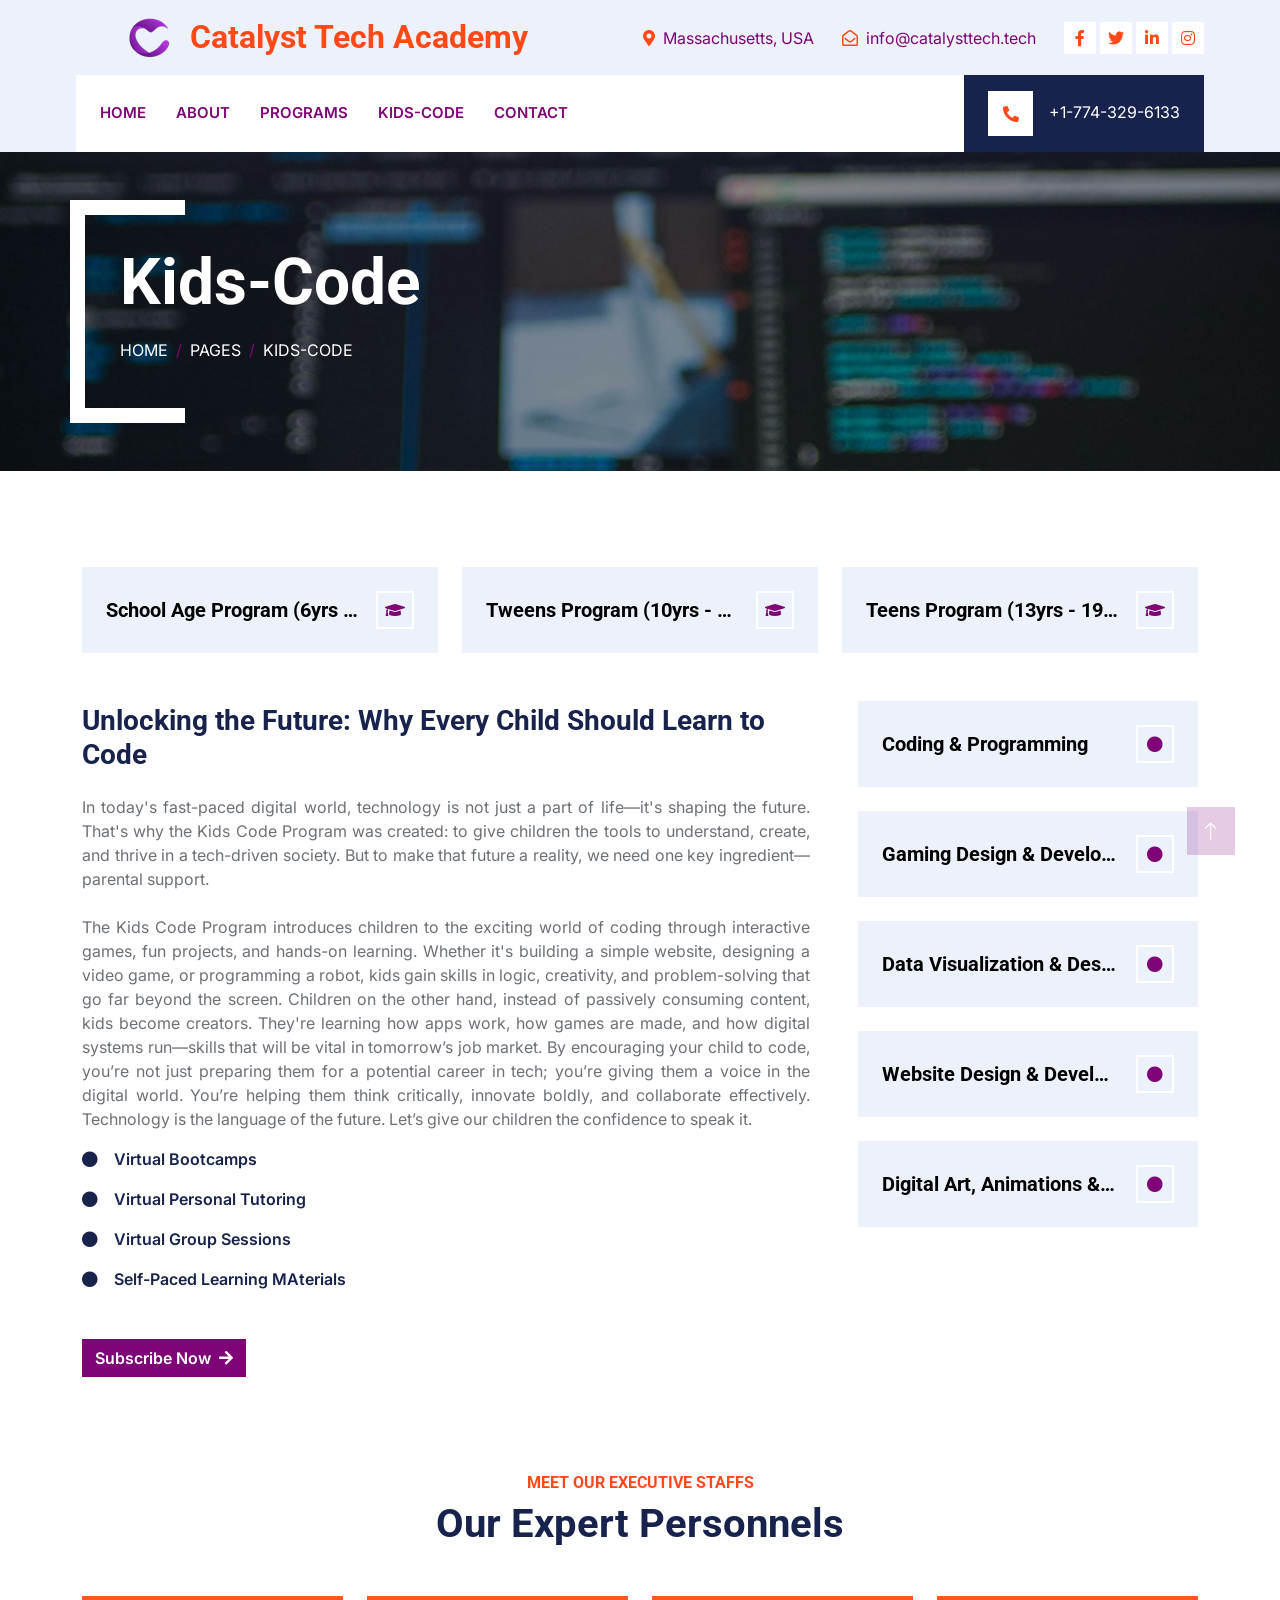
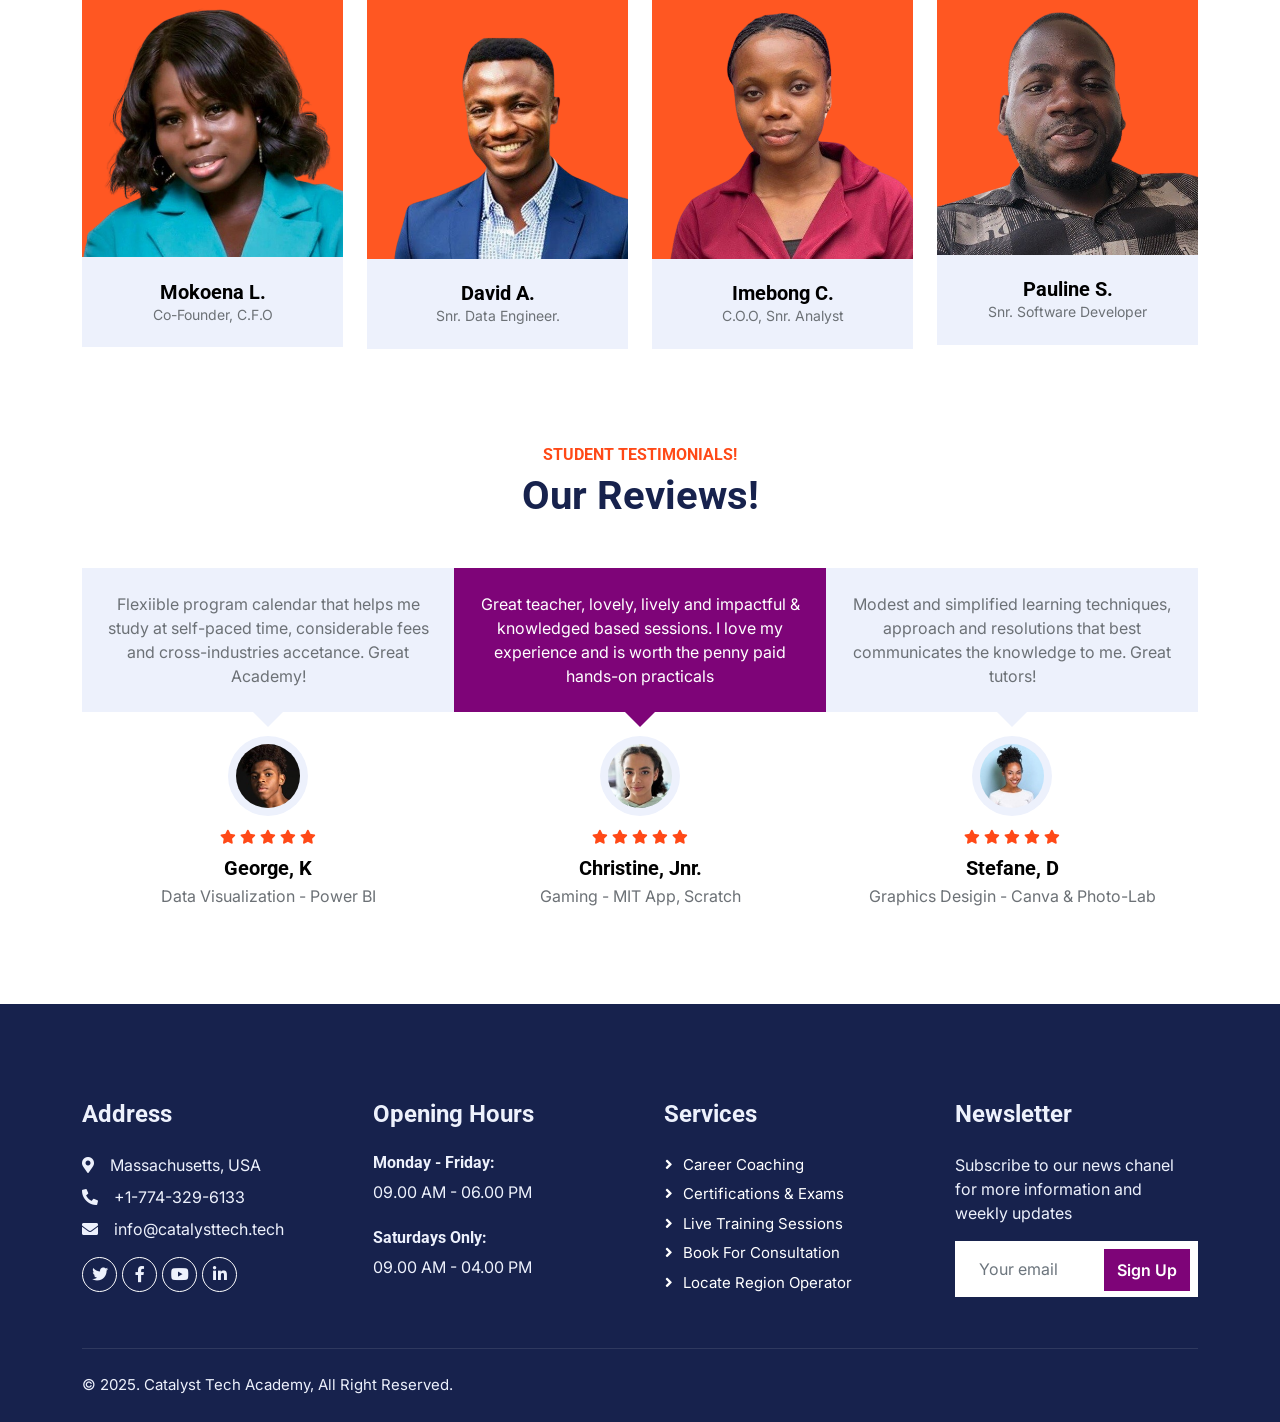
<file: kids-code.html>
<!DOCTYPE html>
<html lang="en">

<head>
    <meta charset="utf-8">
    <title>Catalyst Tech Academy - Your Path To Experiential Learning, Growth and Resources</title>
    <meta content="width=device-width, initial-scale=1.0" name="viewport">
    <meta content="" name="keywords">
    <meta content="" name="description">

    <!-- Favicon -->
    <link href="img/favicon.ico" rel="icon">

    <!-- Google Web Fonts -->
    <link rel="preconnect" href="https://fonts.googleapis.com">
    <link rel="preconnect" href="https://fonts.gstatic.com" crossorigin>
    <link href="https://fonts.googleapis.com/css2?family=Inter:wght@400;600&family=Roboto:wght@500;700&display=swap" rel="stylesheet">

    <!-- Icon Font Stylesheet -->
    <link href="https://cdnjs.cloudflare.com/ajax/libs/font-awesome/5.10.0/css/all.min.css" rel="stylesheet">
    <link href="https://cdn.jsdelivr.net/npm/bootstrap-icons@1.4.1/font/bootstrap-icons.css" rel="stylesheet">

    <!-- Libraries Stylesheet -->
    <link href="lib/animate/animate.min.css" rel="stylesheet">
    <link href="lib/owlcarousel/assets/owl.carousel.min.css" rel="stylesheet">
    <link href="lib/tempusdominus/css/tempusdominus-bootstrap-4.min.css" rel="stylesheet" />

    <!-- Customized Bootstrap Stylesheet -->
    <link href="css/bootstrap.min.css" rel="stylesheet">

    <!-- Template Stylesheet -->
    <link href="css/style.css" rel="stylesheet">
</head>



<body>
	
	
	
<script>

  const urls = {
	  
    btnkids: {
      US: "https://buy.stripe.com/4gw8yZgh9bA86Y03cW",
      EU: "https://buy.stripe.com/00gcPf3un8nW3LOcNx",
      OTHER: "https://buy.stripe.com/00gdTj6Gz1Zy6Y0dRC"
    }
	
  };

  function determineRegion(lat, lon) {
    // Very simple logic for demo: customize for real use
    if (lat >= 24 && lat <= 49 && lon >= -125 && lon <= -66) return "US"; // Rough US box
    if (lat >= 35 && lat <= 71 && lon >= -10 && lon <= 40) return "EU";   // Rough Europe box
    return "OTHER";
  }

  function assignButtons(region) {
    Object.keys(urls).forEach(btnId => {
      const button = document.getElementById(btnId);
      button.onclick = () => {
        window.location.href = urls[btnId][region];
      };
    });
  }

  if (navigator.geolocation) {
    navigator.geolocation.getCurrentPosition(
      position => {
        const lat = position.coords.latitude;
        const lon = position.coords.longitude;
        const region = determineRegion(lat, lon);
        assignButtons(region);
      },
      error => {
        console.warn("Geolocation failed, defaulting to OTHER");
        assignButtons("OTHER");
      }
    );
  } else {
    console.warn("Geolocation not supported, defaulting to OTHER");
    assignButtons("OTHER");
  }
</script>


     <!-- Spinner Start -->
     <div id="spinner" class="show bg-white position-fixed translate-middle w-100 vh-100 top-50 start-50 d-flex align-items-center justify-content-center">
        <div class="spinner-border text-secondary" style="width: 3rem; height: 3rem;" role="status">
            <span class="sr-only">Loading...</span>
        </div>
    </div>
    <!-- Spinner End -->



    <!-- Topbar Start -->
    <div class="container-fluid bg-light d-none d-lg-block">
        <div class="row align-items-center top-bar">

            <div class="col-lg-3 col-md-12 text-center text-lg-start">

                 <a href="index.html" class="navbar-brand d-flex align-items-center px-4 px-lg-5">
                    <img src="logo.png" alt="" style="float:left";>
    
                    <h2 class="m-0 text-secondary"><i class="img/"> &nbsp; </i>Catalyst Tech Academy</h2>
                </a>
            </div>


            <div class="col-lg-9 col-md-12 text-end">
                <div class="h-100 d-inline-flex align-items-center me-4">
                    <i class="fa fa-map-marker-alt text-secondary me-2"></i>
                    <p class="m-0">Massachusetts, USA</p>
                </div>
                <div class="h-100 d-inline-flex align-items-center me-4">
                    <i class="far fa-envelope-open text-secondary me-2"></i>
                    <p class="m-0">info@catalysttech.tech</p>
                </div>
                <div class="h-100 d-inline-flex align-items-center">
                    <a class="btn btn-sm-square bg-white text-secondary me-1" href="#"><i class="fab fa-facebook-f"></i></a>
                    <a class="btn btn-sm-square bg-white text-secondary me-1" href="#"><i class="fab fa-twitter"></i></a>
                    <a class="btn btn-sm-square bg-white text-secondary me-1" href="#"><i class="fab fa-linkedin-in"></i></a>
                    <a class="btn btn-sm-square bg-white text-secondary me-0" href="#"><i class="fab fa-instagram"></i></a>
                </div>
            </div>
        </div>
    </div>
    <!-- Topbar End -->



    <!-- Navbar Start -->
    <div class="container-fluid nav-bar bg-light">
        <nav class="navbar navbar-expand-lg navbar-light bg-white p-3 py-lg-0 px-lg-4">
            <a href="" class="navbar-brand d-flex align-items-center m-0 p-0 d-lg-none">
                <h1 class="text-secondary m-0">Catalyst</h1>
            </a>
            <button class="navbar-toggler" type="button" data-bs-toggle="collapse" data-bs-target="#navbarCollapse">
                <span class="fa fa-bars"></span>
            </button>
            <div class="collapse navbar-collapse" id="navbarCollapse">
                <div class="navbar-nav me-auto">
                    <a href="index.html" class="nav-item nav-link active">Home</a>
                    <a href="about.html" class="nav-item nav-link">About</a>
                    <a href="service.html" class="nav-item nav-link">Programs</a>
					<a href="kids-code.html" class="nav-item nav-link">Kids-Code</a>
                    <a href="contact.html" class="nav-item nav-link">Contact</a>
                </div>
                <div class="mt-4 mt-lg-0 me-lg-n4 py-3 px-4 bg-dark d-flex align-items-center">
                    <div class="d-flex flex-shrink-0 align-items-center justify-content-center bg-white" style="width: 45px; height: 45px;">
                        <i class="fa fa-phone-alt text-secondary"></i>
                    </div>
                    <div class="ms-3">
                        <p class="mb-1 text-white">+1-774-329-6133</p>
                     </div>
                </div>
            </div>
        </nav>
    </div>
    <!-- Navbar End -->




    <!-- Page Header Start -->
    <div class="container-fluid page-header mb-5 py-5">
        <div class="container">
            <h1 class="display-3 text-white mb-3 animated slideInDown">Kids-Code</h1>
            <nav aria-label="breadcrumb animated slideInDown">
                <ol class="breadcrumb text-uppercase">
                    <li class="breadcrumb-item"><a class="text-white" href="#">Home</a></li>
                    <li class="breadcrumb-item"><a class="text-white" href="#">Pages</a></li>
                    <li class="breadcrumb-item text-white active" aria-current="page">Kids-Code</li>
                </ol>
            </nav>
        </div>
    </div>
    <!-- Page Header End -->




     <!-- Service Start -->
     <div class="container-xxl py-5">
        <div class="container">

            <div class="row g-4">
                <div class="col-lg-4 col-md-6 service-item-top wow fadeInUp" data-wow-delay="0.1s">
                    <div class="d-flex align-items-center justify-content-between bg-light p-4">
                        <h5 class="text-truncate me-3 mb-0">School Age Program (6yrs - 10yrs)</h5>
                        <a class="btn btn-square btn-outline-primary border-2 border-white flex-shrink-0"><i class="fa fa-graduation-cap"></i></a>
                    </div>
                </div>
                <div class="col-lg-4 col-md-6 service-item-top wow fadeInUp" data-wow-delay="0.3s">
                  <div class="d-flex align-items-center justify-content-between bg-light p-4">
                        <h5 class="text-truncate me-3 mb-0">Tweens Program (10yrs - 12yrs)</h5>
                        <a class="btn btn-square btn-outline-primary border-2 border-white flex-shrink-0"><i class="fa fa-graduation-cap"></i></a>
                    </div>
                </div>
                <div class="col-lg-4 col-md-6 service-item-top wow fadeInUp" data-wow-delay="0.5s">
                    <div class="d-flex align-items-center justify-content-between bg-light p-4">
                        <h5 class="text-truncate me-3 mb-0">Teens Program (13yrs - 19yrs)</h5>
                        <a class="btn btn-square btn-outline-primary border-2 border-white flex-shrink-0"><i class="fa fa-graduation-cap"></i></a>
                    </div>
                </div>
            </div>			

			<div>&nbsp;</div>
			
            <div class="row g-5">
				
                <div class="col-lg-8 wow fadeInUp" data-wow-delay="0.1s">
                    <h6 class="text-secondary text-uppercase">&nbsp;</h6>
                    <h3 class="text-dark mb-4">Unlocking the Future: Why Every Child Should Learn to Code</h3>
                    <p class="mb-4" style="text-align:justify;" class="mb-4">In today's fast-paced digital world, technology is not just a part of life—it's shaping the future. That's why the Kids Code Program was created: to give children the tools to understand, create, and thrive in a tech-driven society. But to make that future a reality, we need one key ingredient—parental support.</p>

<p style="text-align:justify;">The Kids Code Program introduces children to the exciting world of coding through interactive games, fun projects, and hands-on learning. Whether it's building a simple website, designing a video game, or programming a robot, kids gain skills in logic, creativity, and problem-solving that go far beyond the screen. Children on the other hand, instead of passively consuming content, kids become creators. They're learning how apps work, how games are made, and how digital systems run—skills that will be vital in tomorrow’s job market. By encouraging your child to code, you’re not just preparing them for a potential career in tech; you’re giving them a voice in the digital world. You’re helping them think critically, innovate boldly, and collaborate effectively. Technology is the language of the future. Let’s give our children the confidence to speak it.</p>

                    <p class="fw-medium text-dark"><i class="fa fa-circle me-3"></i>Virtual Bootcamps</p>
                    <p class="fw-medium text-dark"><i class="fa fa-circle me-3"></i>Virtual Personal Tutoring</p>
                    <p class="fw-medium text-dark"><i class="fa fa-circle me-3"></i>Virtual Group Sessions</p>
                    <p class="fw-medium text-dark"><i class="fa fa-circle me-3"></i>Self-Paced Learning MAterials</p>
					
					<div>&nbsp;</div>
					
                            <button id="btnkids" class="btn btn-primary text-white w-50% mt-2">Subscribe Now<i class="fa fa-arrow-right text-white ms-2"></i></button>
					
                    </div>				
				

                <div class="col-lg-4 pt-4" style="min-height: 400px;">
                    <div class="position-relative h-100 wow fadeInUp" data-wow-delay="0.5s">
						
                    <div class="d-flex align-items-center justify-content-between bg-light p-4">
                        <h5 class="text-truncate me-3 mb-0">Coding & Programming</h5>
                        <a class="btn btn-square btn-outline-primary border-2 border-white flex-shrink-0"><i class="fa fa-circle"></i></a>
                    </div>
						<div>&nbsp;</div>
						
					<div class="d-flex align-items-center justify-content-between bg-light p-4">
                        <h5 class="text-truncate me-3 mb-0">Gaming Design & Development</h5>
                        <a class="btn btn-square btn-outline-primary border-2 border-white flex-shrink-0"><i class="fa fa-circle"></i></a>
                    </div>
						<div>&nbsp;</div>
						
					<div class="d-flex align-items-center justify-content-between bg-light p-4">
                        <h5 class="text-truncate me-3 mb-0">Data Visualization & Designs</h5>
                        <a class="btn btn-square btn-outline-primary border-2 border-white flex-shrink-0"><i class="fa fa-circle"></i></a>
                    </div>
						<div>&nbsp;</div>
						
					<div class="d-flex align-items-center justify-content-between bg-light p-4">
                        <h5 class="text-truncate me-3 mb-0">Website Design & Development</h5>
                        <a class="btn btn-square btn-outline-primary border-2 border-white flex-shrink-0"><i class="fa fa-circle"></i></a>
                    </div>
						<div>&nbsp;</div>
											
					<div class="d-flex align-items-center justify-content-between bg-light p-4">
                        <h5 class="text-truncate me-3 mb-0">Digital Art, Animations & Visuals</h5>
                        <a class="btn btn-square btn-outline-primary border-2 border-white flex-shrink-0"><i class="fa fa-circle"></i></a>
                    </div>
						
                 </div>
                </div>
				
            </div>
        </div>
    </div>
    <!-- Service End -->



 
    <!-- Team Start -->
    <div class="container-xxl py-5">
        <div class="container">
            <div class="text-center wow fadeInUp" data-wow-delay="0.1s">
                <h6 class="text-secondary text-uppercase">Meet Our Executive Staffs</h6>
                <h1 class="text-dark mb-5">Our Expert Personnels </h1>
            </div>
            <div class="row g-4">
                <div class="col-lg-3 col-md-6 wow fadeInUp" data-wow-delay="0.1s">

                    <div class="team-item">
                        <div class="position-relative overflow-hidden">
                            <img class="img-fluid" src="img/Team-Alpha-1.png" alt="">
                        </div>

                        <div class="team-text">
                            <div class="bg-light">
                                <h5 class="fw-bold mb-0">Mokoena L.</h5>
                                <small>Co-Founder, C.F.O</small>
                            </div>

                            <div class="bg-primary">
                                <a class="btn btn-square mx-1" href="#"><i class="fab fa-linkedin"></i></a>
                                <a class="btn btn-square mx-1" href="#"><i class="fab fa-github"></i></a>
                                <a class="btn btn-square mx-1" href="#"><i class="fab fa-instagram"></i></a>
                            </div>
                        </div>

                    </div>
                </div>
                <div class="col-lg-3 col-md-6 wow fadeInUp" data-wow-delay="0.3s">
                    <div class="team-item">
                        <div class="position-relative overflow-hidden">
                            <img class="img-fluid" src="img/Team-Alpha-2.png" alt="">
                        </div>
                        <div class="team-text">
                            <div class="bg-light">
                                <h5 class="fw-bold mb-0">David A.</h5>
                                <small>Snr. Data Engineer.</small>
                            </div>
                            <div class="bg-primary">
                                <a class="btn btn-square mx-1" href="#"><i class="fab fa-linkedin"></i></a>
                                <a class="btn btn-square mx-1" href="#"><i class="fab fa-github"></i></a>
                                <a class="btn btn-square mx-1" href="#"><i class="fab fa-instagram"></i></a>
                            </div>
                        </div>
                    </div>
                </div>
                <div class="col-lg-3 col-md-6 wow fadeInUp" data-wow-delay="0.5s">
                    <div class="team-item">
                        <div class="position-relative overflow-hidden">
                            <img class="img-fluid" src="img/Team-Alpha-4.png" alt="">
                        </div>
                        <div class="team-text">
                            <div class="bg-light">
                                <h5 class="fw-bold mb-0">Imebong C.</h5>
                                <small>C.O.O, Snr. Analyst</small>
                            </div>
                            <div class="bg-primary">
                                <a class="btn btn-square mx-1" href="#"><i class="fab fa-linkedin"></i></a>
                                <a class="btn btn-square mx-1" href="#"><i class="fab fa-github"></i></a>
                                <a class="btn btn-square mx-1" href="#"><i class="fab fa-instagram"></i></a>
                            </div>
                        </div>
                    </div>
                </div>
                <div class="col-lg-3 col-md-6 wow fadeInUp" data-wow-delay="0.7s">
                    <div class="team-item">
                        <div class="position-relative overflow-hidden">
                            <img class="img-fluid" src="img/Team-Alpha-3.png" alt="">
                        </div>
                        <div class="team-text">
                            <div class="bg-light">
                                <h5 class="fw-bold mb-0">Pauline S.</h5>
                                <small>Snr. Software Developer</small>
                            </div>
                            <div class="bg-primary">
                                <a class="btn btn-square mx-1" href="#"><i class="fab fa-linkedin"></i></a>
                                <a class="btn btn-square mx-1" href="#"><i class="fab fa-github"></i></a>
                                <a class="btn btn-square mx-1" href="#"><i class="fab fa-instagram"></i></a>
                            </div>
                        </div>
                    </div>
                </div>
            </div>
        </div>
    </div>
    <!-- Team End -->





    <!-- Testimonial Start -->
    <div class="container-xxl py-5 wow fadeInUp" data-wow-delay="0.1s">
        <div class="container">
            <div class="text-center">
                <h6 class="text-secondary text-uppercase">Student Testimonials!</h6>
                <h1 class="text-dark mb-5">Our Reviews!</h1>
            </div>
            <div class="owl-carousel testimonial-carousel position-relative wow fadeInUp" data-wow-delay="0.1s">
                <div class="testimonial-item text-center">
                    <div class="testimonial-text bg-light text-center p-4 mb-4">
                        <p class="mb-0">Great teacher, lovely, lively and impactful & knowledged based sessions. I love my experience and is worth the penny paid hands-on practicals</p>
                    </div>
                    <img class="bg-light rounded-circle p-2 mx-auto mb-2" src="img/Teen-1.jpg" style="width: 80px; height: 80px;">
                    <div class="mb-2">
                        <small class="fa fa-star text-secondary"></small>
                        <small class="fa fa-star text-secondary"></small>
                        <small class="fa fa-star text-secondary"></small>
                        <small class="fa fa-star text-secondary"></small>
                        <small class="fa fa-star text-secondary"></small>
                    </div>
                    <h5 class="mb-1">Christine, Jnr.</h5>
                    <p class="m-0">Gaming - MIT App, Scratch</p>
                </div>
                <div class="testimonial-item text-center">
                    <div class="testimonial-text bg-light text-center p-4 mb-4">
                        <p class="mb-0">Modest and simplified learning techniques, approach and resolutions that best communicates the knowledge to me. Great tutors!</p>
                    </div>
                    <img class="bg-light rounded-circle p-2 mx-auto mb-2" src="img/Teen-2.jpg" style="width: 80px; height: 80px;">
                    <div class="mb-2">
                        <small class="fa fa-star text-secondary"></small>
                        <small class="fa fa-star text-secondary"></small>
                        <small class="fa fa-star text-secondary"></small>
                        <small class="fa fa-star text-secondary"></small>
                        <small class="fa fa-star text-secondary"></small>
                    </div>
                    <h5 class="mb-1">Stefane, D</h5>
                    <p class="m-0">Graphics Desigin - Canva & Photo-Lab</p>
                </div>
                <div class="testimonial-item text-center">
                    <div class="testimonial-text bg-light text-center p-4 mb-4">
                        <p class="mb-0">My teacher is extremely good and caring, providing me all details to ensure that I understand the work, enoy it and also work on practicals & assessments given.</p>
                    </div>
                    <img class="bg-light rounded-circle p-2 mx-auto mb-2" src="img/Teen-3.jpg" style="width: 80px; height: 80px;">
                    <div class="mb-2">
                        <small class="fa fa-star text-secondary"></small>
                        <small class="fa fa-star text-secondary"></small>
                        <small class="fa fa-star text-secondary"></small>
                        <small class="fa fa-star text-secondary"></small>
                        <small class="fa fa-star text-secondary"></small>
                    </div>
                    <h5 class="mb-1">Fedrick, J</h5>
                    <p class="m-0">Web Design - Dreamweaver</p>
                </div>
                <div class="testimonial-item text-center">
                    <div class="testimonial-text bg-light text-center p-4 mb-4">
                        <p class="mb-0">Flexiible program calendar that helps me study at self-paced time, considerable fees and cross-industries accetance. Great Academy!</p>
                    </div>
                    <img class="bg-light rounded-circle p-2 mx-auto mb-2" src="img/Teen-4.jpg" style="width: 80px; height: 80px;">
                    <div class="mb-2">
                        <small class="fa fa-star text-secondary"></small>
                        <small class="fa fa-star text-secondary"></small>
                        <small class="fa fa-star text-secondary"></small>
                        <small class="fa fa-star text-secondary"></small>
                        <small class="fa fa-star text-secondary"></small>
                    </div>
                    <h5 class="mb-1">George, K</h5>
                    <p class="m-0">Data Visualization - Power BI</p>
                </div>
            </div>
        </div>
    </div>
    <!-- Testimonial End -->



      <!-- Footer Start -->
      <div class="container-fluid bg-dark text-light footer pt-5 mt-5 wow fadeIn" data-wow-delay="0.1s">
        <div class="container py-5">
            <div class="row g-5">
                <div class="col-lg-3 col-md-6">
                    <h4 class="text-light mb-4">Address</h4>
                    <p class="mb-2"><i class="fa fa-map-marker-alt me-3"></i>Massachusetts, USA</p>
                    <p class="mb-2"><i class="fa fa-phone-alt me-3"></i>+1-774-329-6133</p>
                    <p class="mb-2"><i class="fa fa-envelope me-3"></i>info@catalysttech.tech</p>
                    <div class="d-flex pt-2">
                        <a class="btn btn-outline-light btn-social" href="#"><i class="fab fa-twitter"></i></a>
                        <a class="btn btn-outline-light btn-social" href="#"><i class="fab fa-facebook-f"></i></a>
                        <a class="btn btn-outline-light btn-social" href="#"><i class="fab fa-youtube"></i></a>
                        <a class="btn btn-outline-light btn-social" href="#"><i class="fab fa-linkedin-in"></i></a>
                    </div>
                </div>
                <div class="col-lg-3 col-md-6">
                    <h4 class="text-light mb-4">Opening Hours</h4>
                    <h6 class="text-light">Monday - Friday:</h6>
                    <p class="mb-4">09.00 AM - 06.00 PM</p>
                    <h6 class="text-light">Saturdays Only:</h6>
                    <p class="mb-0">09.00 AM - 04.00 PM</p>
                </div>
                <div class="col-lg-3 col-md-6">
                    <h4 class="text-light mb-4">Services</h4>
                    <a class="btn btn-link" href="#">Career Coaching</a>
                    <a class="btn btn-link" href="#">Certifications & Exams</a>
                    <a class="btn btn-link" href="#">Live Training Sessions</a>
                    <a class="btn btn-link" href="#">Book for Consultation</a>
                    <a class="btn btn-link" href="#">Locate Region Operator</a>
                </div>
                <div class="col-lg-3 col-md-6">
                    <h4 class="text-light mb-4">Newsletter</h4>
                    <p>Subscribe to our news chanel for more information and weekly updates</p>
                    <div class="position-relative mx-auto" style="max-width: 400px;">
                        <input class="form-control border-0 w-100 py-3 ps-4 pe-5" type="text" placeholder="Your email">
                        <button type="button" class="btn btn-primary py-2 position-absolute top-0 end-0 mt-2 me-2">Sign Up</button>
                    </div>
                </div>
            </div>
        </div>
        <div class="container">
            <div class="copyright">
                <div class="row">
                    <div class="col-md-6 text-center text-md-start mb-3 mb-md-0">
                        &copy; 2025. Catalyst Tech Academy</a>, All Right Reserved.
                    </div>

                </div>
            </div>
        </div>
    </div>
    <!-- Footer End -->


    <!-- Back to Top -->
    <a href="#" class="btn btn-lg btn-primary btn-lg-square rounded-0 back-to-top"><i class="bi bi-arrow-up"></i></a>


    <!-- JavaScript Libraries -->
    <script src="https://code.jquery.com/jquery-3.4.1.min.js"></script>
    <script src="https://cdn.jsdelivr.net/npm/bootstrap@5.0.0/dist/js/bootstrap.bundle.min.js"></script>
    <script src="lib/wow/wow.min.js"></script>
    <script src="lib/easing/easing.min.js"></script>
    <script src="lib/waypoints/waypoints.min.js"></script>
    <script src="lib/counterup/counterup.min.js"></script>
    <script src="lib/owlcarousel/owl.carousel.min.js"></script>
    <script src="lib/tempusdominus/js/moment.min.js"></script>
    <script src="lib/tempusdominus/js/moment-timezone.min.js"></script>
    <script src="lib/tempusdominus/js/tempusdominus-bootstrap-4.min.js"></script>

    <!-- Template Javascript -->
    <script src="js/main.js"></script>
</body>

</html>
</file>
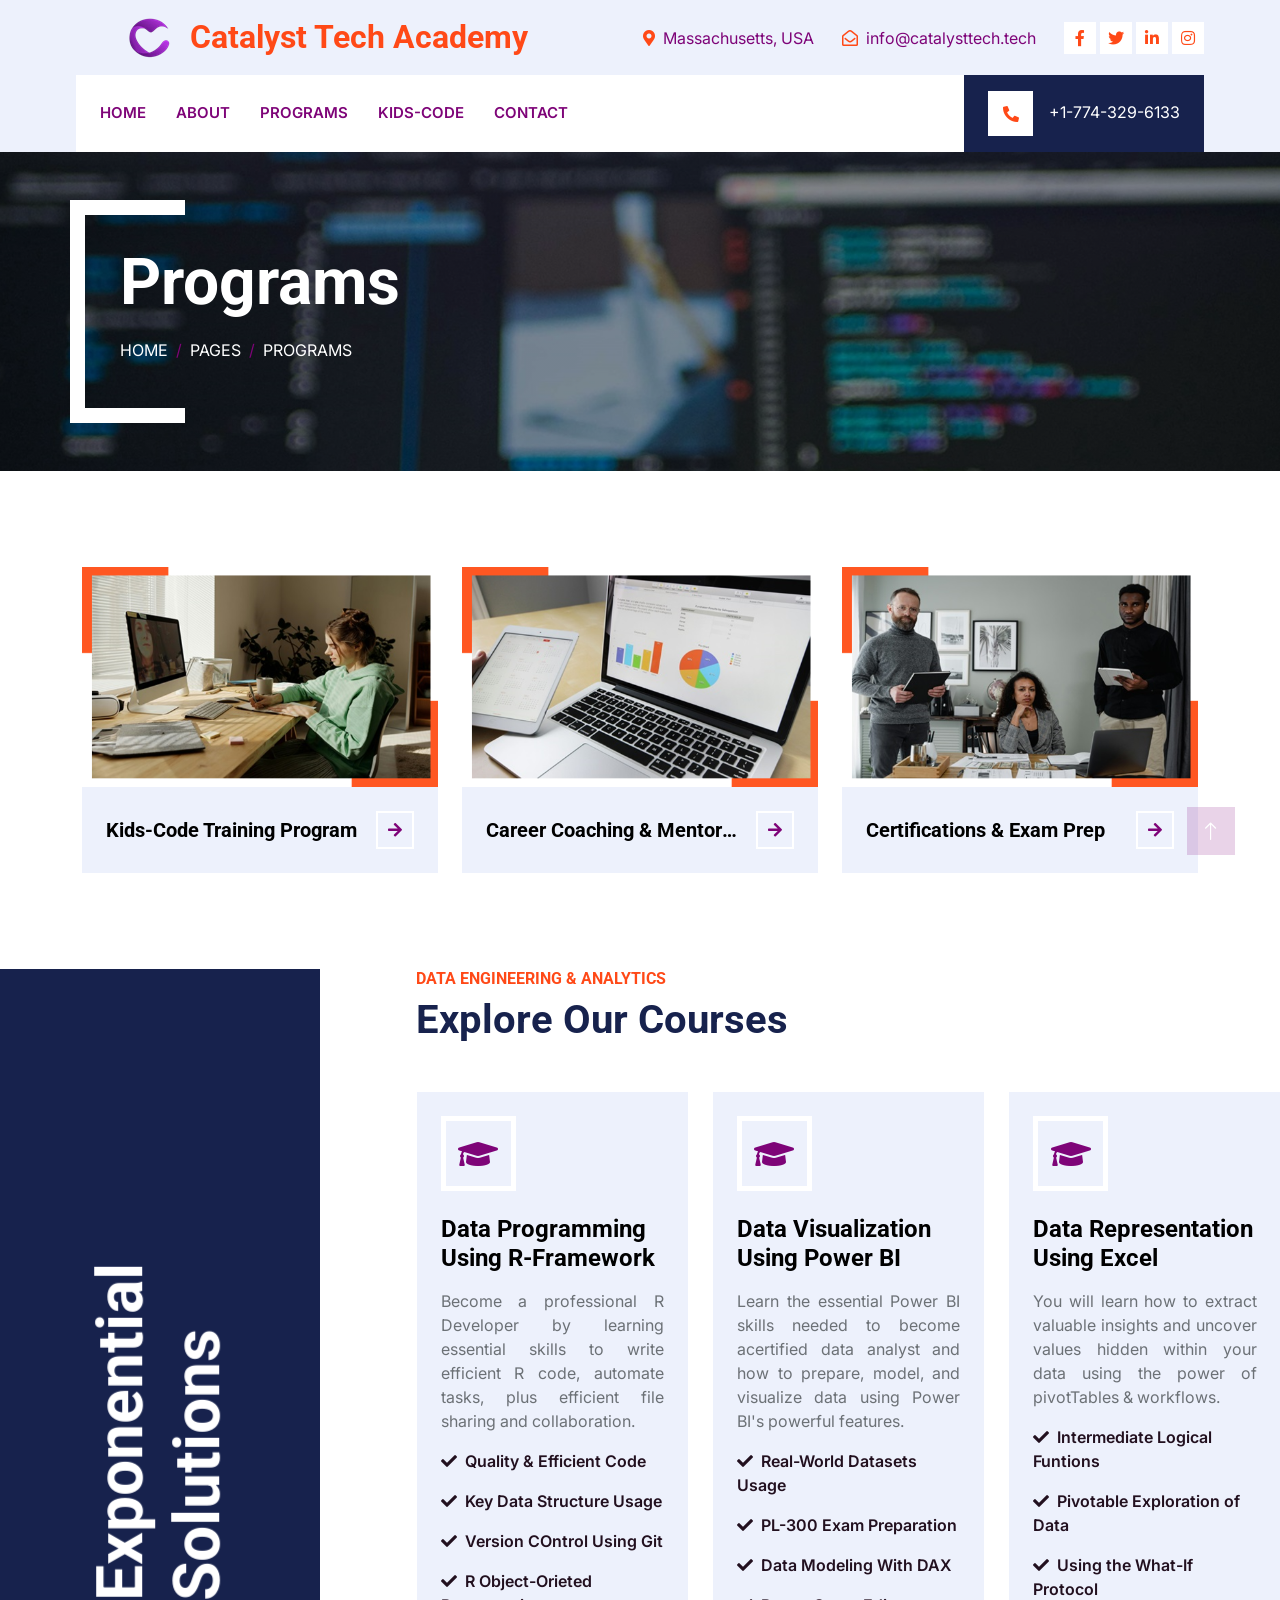
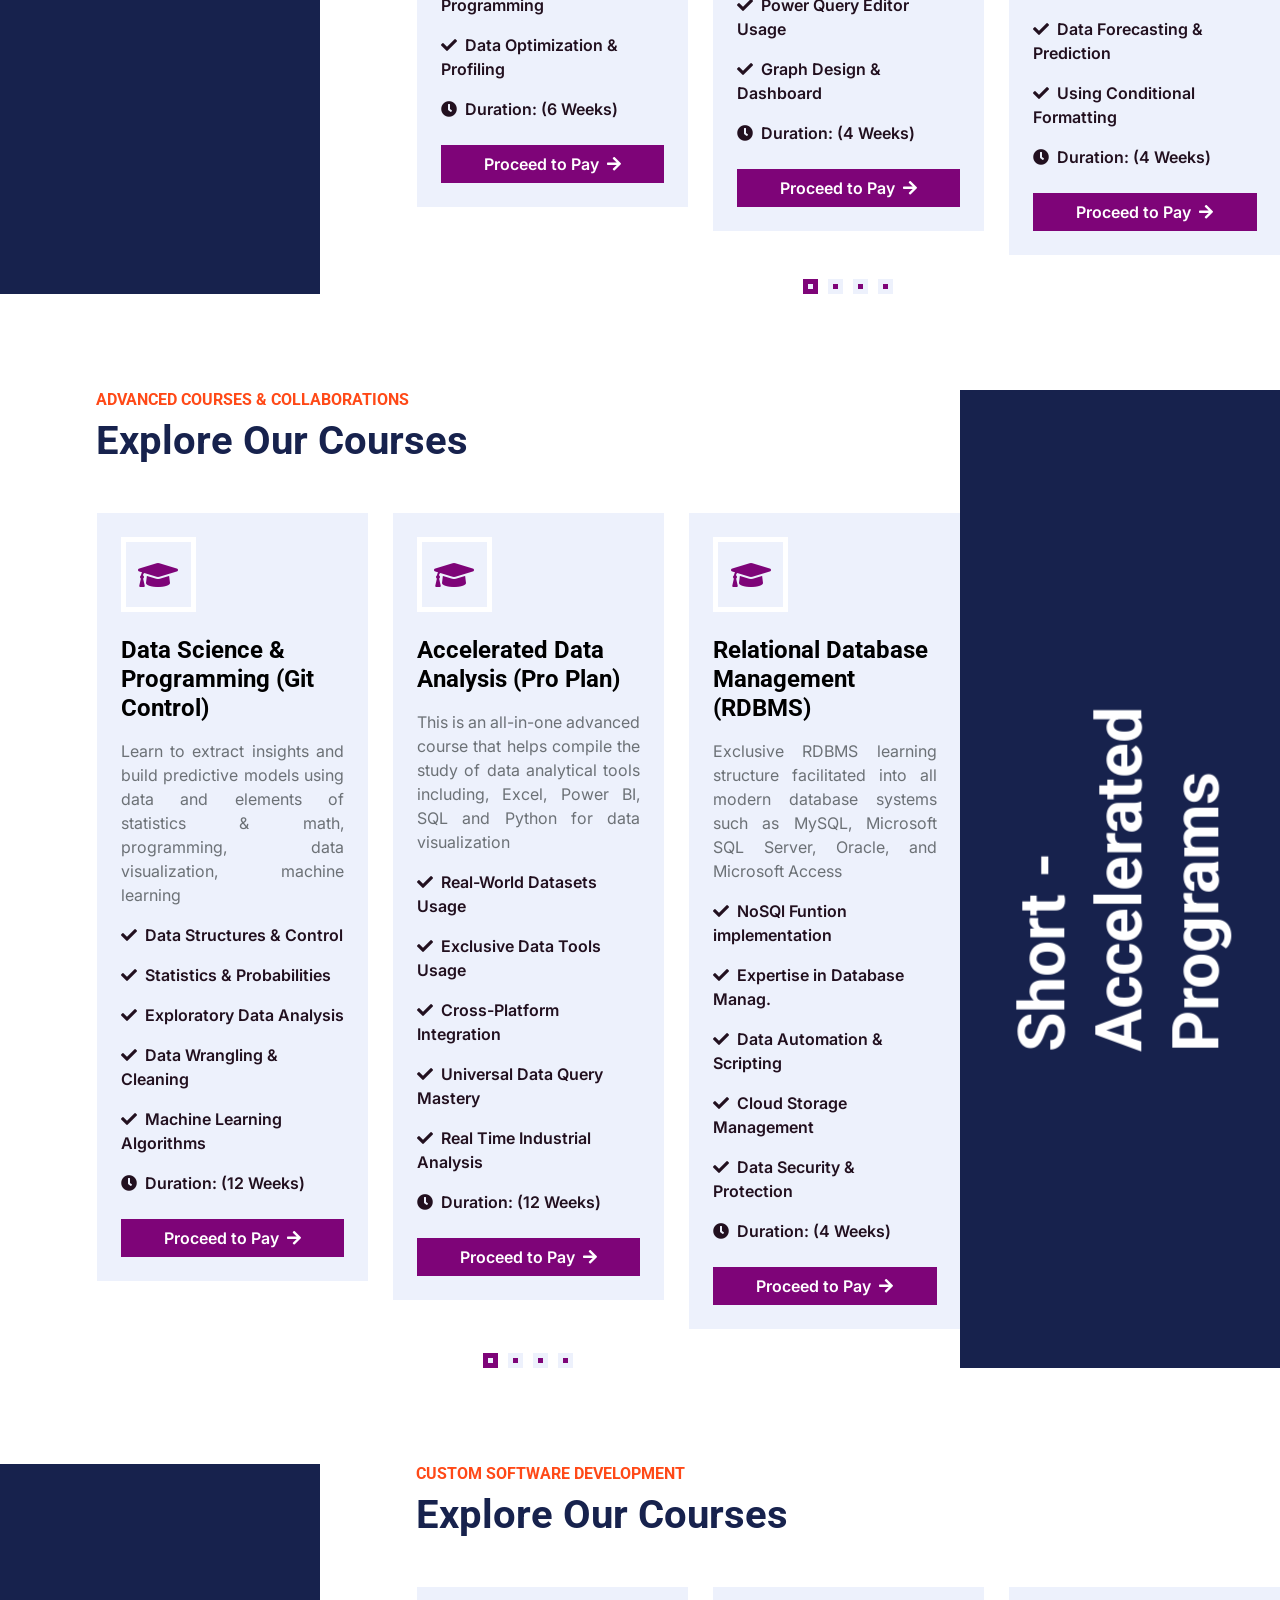
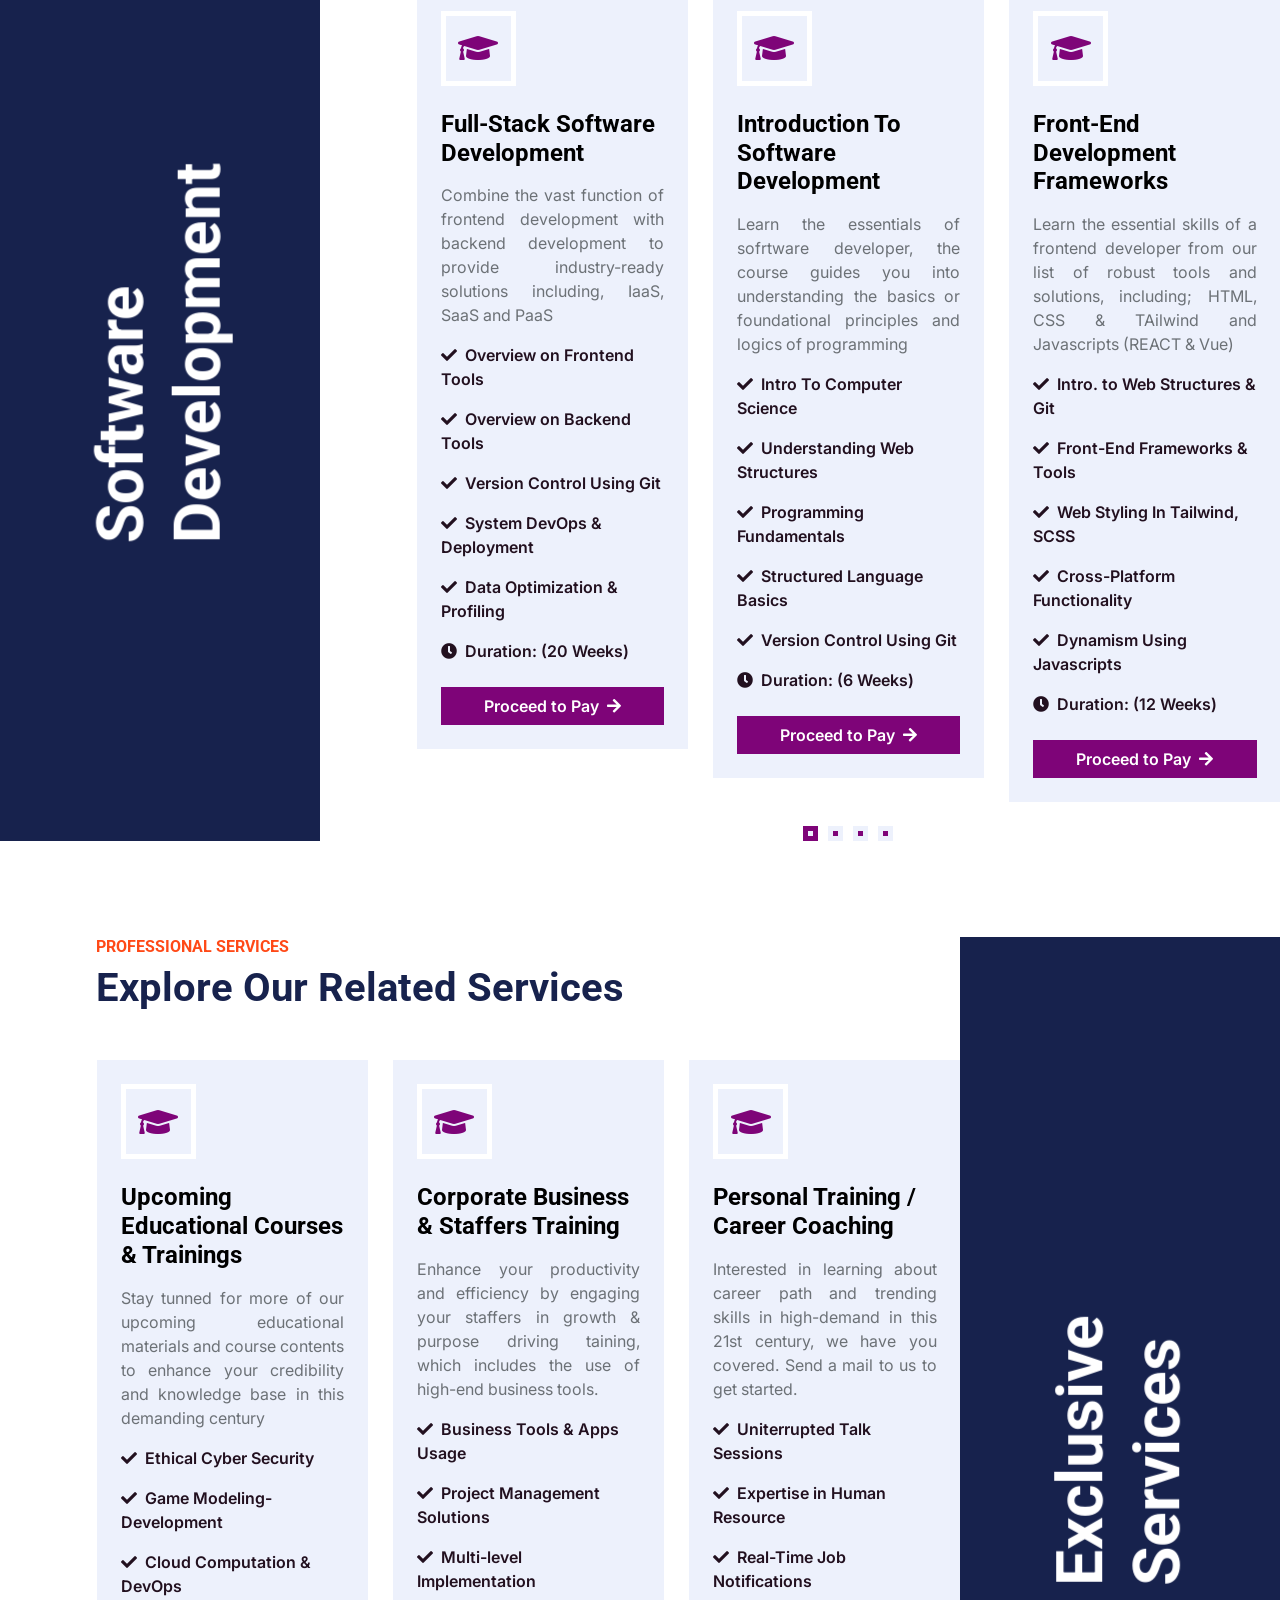
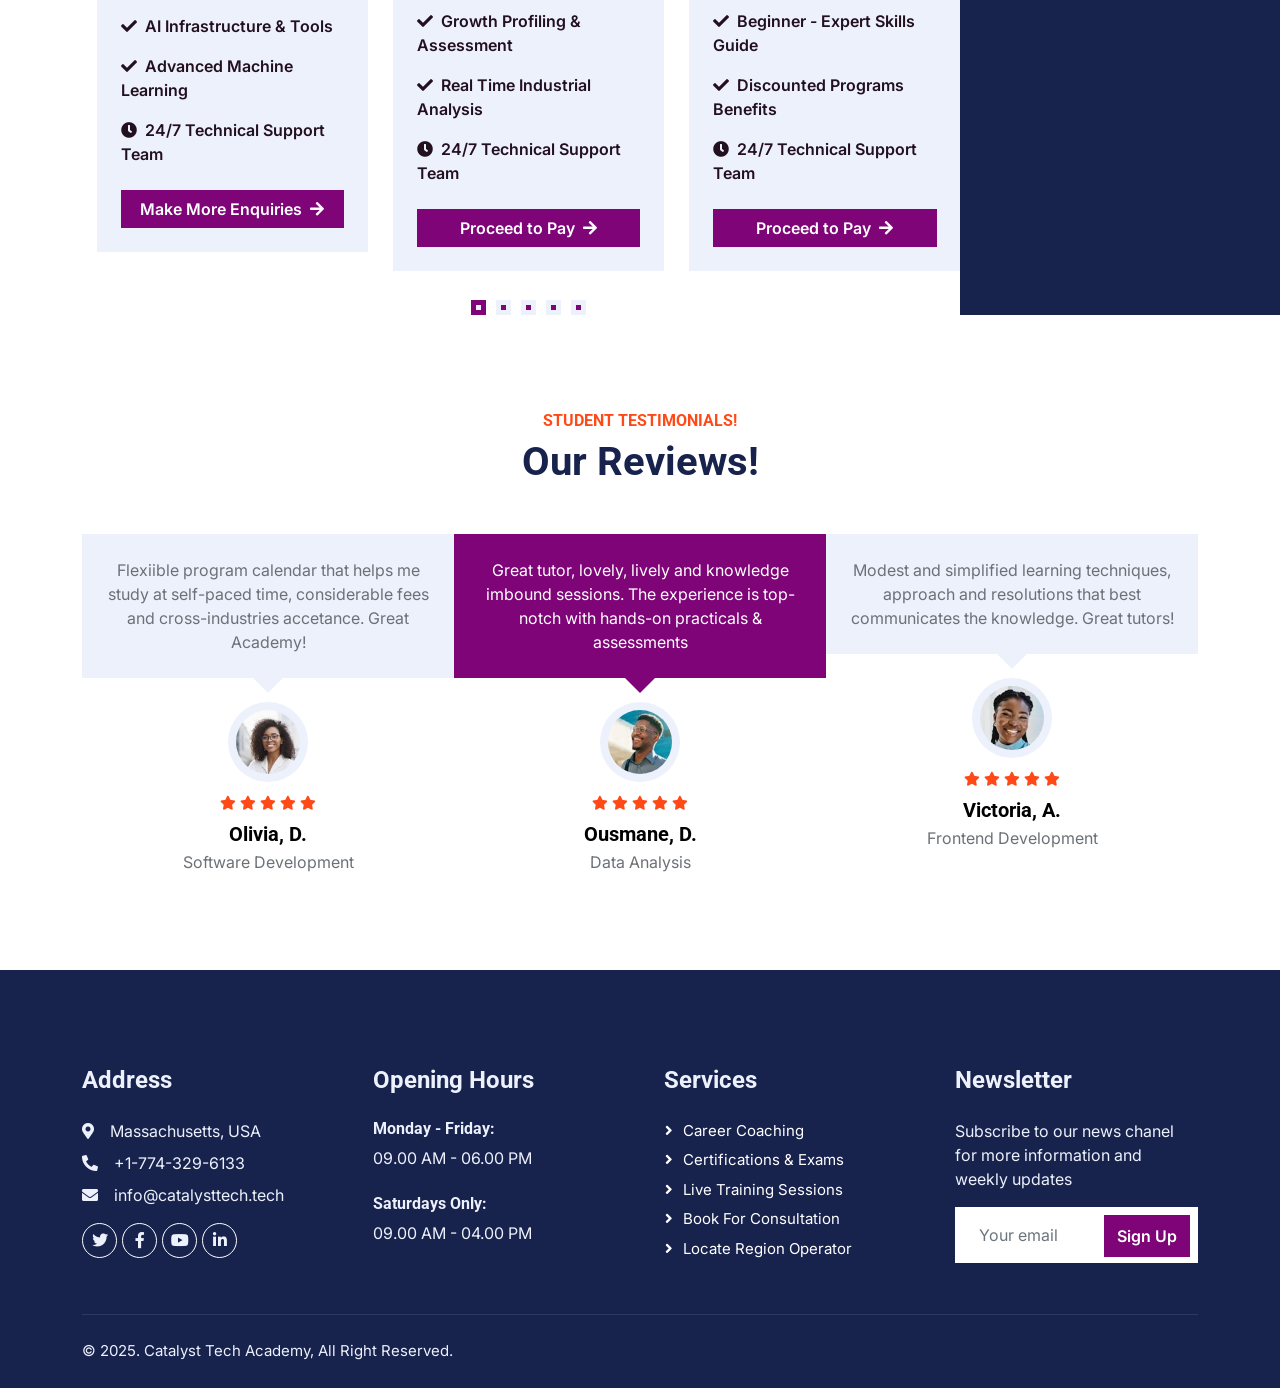
<file: service.html>
<!DOCTYPE html>
<html lang="en">

<head>
    <meta charset="utf-8">
    <title>Catalyst Tech Academy - Your Path To Experiential Learning, Growth and Resources</title>
    <meta content="width=device-width, initial-scale=1.0" name="viewport">
    <meta content="" name="keywords">
    <meta content="" name="description">

    <!-- Favicon -->
    <link href="img/favicon.ico" rel="icon">

    <!-- Google Web Fonts -->
    <link rel="preconnect" href="https://fonts.googleapis.com">
    <link rel="preconnect" href="https://fonts.gstatic.com" crossorigin>
    <link href="https://fonts.googleapis.com/css2?family=Inter:wght@400;600&family=Roboto:wght@500;700&display=swap" rel="stylesheet">

    <!-- Icon Font Stylesheet -->
    <link href="https://cdnjs.cloudflare.com/ajax/libs/font-awesome/5.10.0/css/all.min.css" rel="stylesheet">
    <link href="https://cdn.jsdelivr.net/npm/bootstrap-icons@1.4.1/font/bootstrap-icons.css" rel="stylesheet">

    <!-- Libraries Stylesheet -->
    <link href="lib/animate/animate.min.css" rel="stylesheet">
    <link href="lib/owlcarousel/assets/owl.carousel.min.css" rel="stylesheet">
    <link href="lib/tempusdominus/css/tempusdominus-bootstrap-4.min.css" rel="stylesheet" />

    <!-- Customized Bootstrap Stylesheet -->
    <link href="css/bootstrap.min.css" rel="stylesheet">

    <!-- Template Stylesheet -->
    <link href="css/style.css" rel="stylesheet">
	
	
    <script>

    const buttonLinks = {
		
    btnpowerbi: 	{ US: "https://buy.stripe.com/14k7uVgh95bKdmo01b", 
				  	  EU: "https://buy.stripe.com/9AQ6qRe910Vudmo3do", 
				  	  AFRICA: "https://buy.stripe.com/8wM4iJ9SL5bK0zC5lx" },  
	btnexcel: 		{ US: "https://buy.stripe.com/aEU7uV0ib9s05TW5ls", 
			     	  EU: "https://buy.stripe.com/3csbLbc0T47G8245lt",  
					  AFRICA: "https://buy.stripe.com/dR65mNd4X1Zy6Y05lu" },	  
    btnpython: 		{ US: "https://buy.stripe.com/5kAdTj5CvfQo968eVZ",  
					  EU: "https://buy.stripe.com/3cs3eFc0T5bKeqs9BG", 
					  AFRICA: "https://buy.stripe.com/4gw02td4XbA82HK6pv" },  
	btnr: 			{ US: "https://buy.stripe.com/cN27uVgh9aw44PSdRS",      
					  EU: "https://buy.stripe.com/fZe4iJ0ib47Geqs3df", 
					  AFRICA: "https://buy.stripe.com/9AQ5mNc0T47G2HK9BE" },	  
    btnrdbms: 		{ US: "https://buy.stripe.com/7sIeXnd4XgUs0zCaFD",  
					  EU: "https://buy.stripe.com/7sI16x7KD9s04PS010", 
					  AFRICA: "https://buy.stripe.com/eVa2aB6GzeMk2HKbJJ" },  
	btnbm: 			{ US: "https://buy.stripe.com/3cscPf6Gz33C824aFA",     
					  EU: "https://buy.stripe.com/4gw5mNe915bKdmoeVR",  
					  AFRICA: "https://buy.stripe.com/00g4iJe91dIg3LO296" },
    btndatascience: { US: "https://buy.stripe.com/bIY3eF7KD8nW1DGaFx",  
					  EU: "https://buy.stripe.com/28oeXnfd59s04PS5le",  
					  AFRICA: "https://buy.stripe.com/9AQ5mNd4XfQo1DGcNH" },  
	btnaccelerated: { US: "https://buy.stripe.com/00gdTj8OH47Gdmo3d2",  
					  EU: "https://buy.stripe.com/6oE7uV4yrdIgcikfZP",  
					  AFRICA: "https://buy.stripe.com/dR63eFgh97jS4PS00S" },
    btnfront: 		{ US: "https://buy.stripe.com/28o8yZ0ibaw4eqs9AZ",  
					  EU: "https://buy.stripe.com/aEU7uV1mf0Vu1DG00q",  
					  AFRICA: "https://buy.stripe.com/aEUg1r6Gz1ZygyA14v" },  
	btnback:	 	{ US: "https://buy.stripe.com/7sI2aB4yrdIg1DG00s",   
					  EU: "https://buy.stripe.com/14k7uV9SL33C0zC3cF",  
					  AFRICA: "https://buy.stripe.com/14k3eFaWPgUseqscNg" },
	btnfullstack: 	{ US: "https://buy.stripe.com/4gwbLb0ib0Vu2HKeVp", 
					  EU: "https://buy.stripe.com/eVa7uV4yrcEc0zC6oU", 
					  AFRICA: "https://buy.stripe.com/5kA3eF3unbA8aacaFb" },	
	btnsoftware: 	{ US: "https://buy.stripe.com/4gwg1re9133C0zC6oW", 
					  EU: "https://buy.stripe.com/bIY4iJ7KDaw41DGdRp",  
					  AFRICA: "https://buy.stripe.com/5kA3eFgh98nW1DGaFe" }, 
	btnpt: 			{ US: "https://buy.stripe.com/fZe2aBgh9gUsbegcNn", 
					  EU: "https://buy.stripe.com/5kA9D3d4X33C82400C", 
					  AFRICA: "https://buy.stripe.com/bIY2aBfd5aw43LO9Bd" }, 
	btnhealth: 		{ US: "https://buy.stripe.com/7sIbLb5CvdIgcik15l", 
					  EU: "https://buy.stripe.com/7sI6qR4yr5bK0zC8xL", 
					  AFRICA: "https://buy.stripe.com/cN2dTj8OHgUscik8xK" }, 
	btncb: 			{ US: "https://buy.stripe.com/8wMg1r2qjbA8eqsbJv", 
					  EU: "https://buy.stripe.com/aEUcPf4yraw482414S",  
					  AFRICA: "https://buy.stripe.com/fZecPf5CvgUs0zC00P" }	
	
  };
		

    // Get user's region (using a free IP API)
    async function getUserRegion() {
      try {
        const response = await fetch('https://ipapi.co/json/');
        const data = await response.json();
        const country = data.country_code;
        
        // Simple mapping country -> region
        if (country === 'US') return 'US';
        if (['DE', 'FR', 'ES', 'IT', 'NL'].includes(country)) return 'EU';
        if (['GH', 'NG', 'KE', 'ZW', 'ZM', 'ZA', 'RW', 'MA', 'ET', 'EG'].includes(country)) return 'AFRICA';
        
        return 'US'; // Default fallback
      } catch (error) {
        console.error('Error detecting region, defaulting to US', error);
        return 'US';
      }
    }

    // Main redirect function
    async function handleButtonClick(buttonId) {
      const region = await getUserRegion();
      const link = buttonLinks[buttonId][region];
      if (link) {
        window.location.href = link;
      } else {
        alert('No link found for your region.');
      }
    }
  </script>
	
</head>
	
<body>																										

	<!-- Spinner Start -->
    <div id="spinner" class="show bg-white position-fixed translate-middle w-100 vh-100 top-50 start-50 d-flex align-items-center justify-content-center">
        <div class="spinner-border text-secondary" style="width: 3rem; height: 3rem;" role="status">
            <span class="sr-only">Loading...</span>
        </div>
    </div>
    <!-- Spinner End -->

    <!-- Topbar Start -->
    <div class="container-fluid bg-light d-none d-lg-block">
        <div class="row align-items-center top-bar">

            <div class="col-lg-3 col-md-12 text-center text-lg-start">

                 <a href="index.html" class="navbar-brand d-flex align-items-center px-4 px-lg-5">
                    <img src="logo.png" alt="" style="float:left";>
    
                    <h2 class="m-0 text-secondary"><i class="img/"> &nbsp; </i>Catalyst Tech Academy</h2>
                </a>
            </div>


            <div class="col-lg-9 col-md-12 text-end">
                <div class="h-100 d-inline-flex align-items-center me-4">
                    <i class="fa fa-map-marker-alt text-secondary me-2"></i>
                    <p class="m-0">Massachusetts, USA</p>
                </div>
                <div class="h-100 d-inline-flex align-items-center me-4">
                    <i class="far fa-envelope-open text-secondary me-2"></i>
                    <p class="m-0">info@catalysttech.tech</p>
                </div>
                <div class="h-100 d-inline-flex align-items-center">
                    <a class="btn btn-sm-square bg-white text-secondary me-1" href="#"><i class="fab fa-facebook-f"></i></a>
                    <a class="btn btn-sm-square bg-white text-secondary me-1" href="#"><i class="fab fa-twitter"></i></a>
                    <a class="btn btn-sm-square bg-white text-secondary me-1" href="#"><i class="fab fa-linkedin-in"></i></a>
                    <a class="btn btn-sm-square bg-white text-secondary me-0" href="#"><i class="fab fa-instagram"></i></a>
                </div>
            </div>
        </div>
    </div>
    <!-- Topbar End -->
	
	
    <!-- Navbar Start -->
    <div class="container-fluid nav-bar bg-light">
        <nav class="navbar navbar-expand-lg navbar-light bg-white p-3 py-lg-0 px-lg-4">
            <a href="" class="navbar-brand d-flex align-items-center m-0 p-0 d-lg-none">
                <h1 class="text-secondary m-0">Catalyst</h1>
            </a>
            <button class="navbar-toggler" type="button" data-bs-toggle="collapse" data-bs-target="#navbarCollapse">
                <span class="fa fa-bars"></span>
            </button>
            <div class="collapse navbar-collapse" id="navbarCollapse">
                <div class="navbar-nav me-auto">
                    <a href="index.html" class="nav-item nav-link active">Home</a>
                    <a href="about.html" class="nav-item nav-link">About</a>
                    <a href="service.html" class="nav-item nav-link">Programs</a>
					<a href="kids-code.html" class="nav-item nav-link">Kids-Code</a>
                    <a href="contact.html" class="nav-item nav-link">Contact</a>
                </div>
                <div class="mt-4 mt-lg-0 me-lg-n4 py-3 px-4 bg-dark d-flex align-items-center">
                    <div class="d-flex flex-shrink-0 align-items-center justify-content-center bg-white" style="width: 45px; height: 45px;">
                        <i class="fa fa-phone-alt text-secondary"></i>
                    </div>
                    <div class="ms-3">
                        <p class="mb-1 text-white">+1-774-329-6133</p>
                     </div>
                </div>
            </div>
        </nav>
    </div>
    <!-- Navbar End -->



	   <!-- Page Header Start -->
    <div class="container-fluid page-header mb-5 py-5">
        <div class="container">
            <h1 class="display-3 text-white mb-3 animated slideInDown">Programs</h1>
            <nav aria-label="breadcrumb animated slideInDown">
                <ol class="breadcrumb text-uppercase">
                    <li class="breadcrumb-item"><a class="text-white" href="#">Home</a></li>
                    <li class="breadcrumb-item"><a class="text-white" href="#">Pages</a></li>
                    <li class="breadcrumb-item text-white active" aria-current="page">Programs</li>
                </ol>
            </nav>
        </div>
    </div>
    <!-- Page Header End -->	
	
	
	
    <!-- Service Start -->
    <div class="container-xxl py-5">
        <div class="container">
            <div class="row g-4">
                <div class="col-lg-4 col-md-6 service-item-top wow fadeInUp" data-wow-delay="0.1s">
                    <div class="overflow-hidden">
                        <img class="img-fluid w-100 h-100" src="img/Service-A.png" alt="">
                    </div>
                    <div class="d-flex align-items-center justify-content-between bg-light p-4">
                        <h5 class="text-truncate me-3 mb-0">Kids-Code Training Program</h5>
                        <a class="btn btn-square btn-outline-primary border-2 border-white flex-shrink-0" href="/kids-code.html"><i class="fa fa-arrow-right"></i></a>
                    </div>
                </div>
                <div class="col-lg-4 col-md-6 service-item-top wow fadeInUp" data-wow-delay="0.3s">
                    <div class="overflow-hidden">
                        <img class="img-fluid w-100 h-100" src="img/Service-B.png" alt="">
                    </div>
                    <div class="d-flex align-items-center justify-content-between bg-light p-4">
                        <h5 class="text-truncate me-3 mb-0">Career Coaching & Mentorship</h5>
                        <a class="btn btn-square btn-outline-primary border-2 border-white flex-shrink-0" href="/service.html#Exclusive-Services"><i class="fa fa-arrow-right"></i></a>
                    </div>
                </div>
                <div class="col-lg-4 col-md-6 service-item-top wow fadeInUp" data-wow-delay="0.5s">
                    <div class="overflow-hidden">
                        <img class="img-fluid w-100 h-100" src="img/Service-C.png" alt="">
                    </div>
                    <div class="d-flex align-items-center justify-content-between bg-light p-4">
                        <h5 class="text-truncate me-3 mb-0">Certifications & Exam Prep</h5>
                        <a class="btn btn-square btn-outline-primary border-2 border-white flex-shrink-0" href="/service.html#Exponential-Solutions"><i class="fa fa-arrow-right"></i></a>
                    </div>
                </div>
            </div>
        </div>
    </div>
    <!-- Service End -->


    <!-- Service Start A-->
	<section id="Exponential-Solutions" class="Exponential-Solutions">
		
    <div class="container-fluid py-5 px-4 px-lg-0">
        <div class="row g-0">
            <div class="col-lg-3 d-none d-lg-flex">
                <div class="d-flex align-items-center justify-content-center bg-dark w-100 h-100">
                    <h1 class="display-3 text-white m-0" style="transform: rotate(-90deg);">Exponential Solutions</h1>
                </div>
            </div>
            <div class="col-md-12 col-lg-9">
                <div class="ms-lg-5 ps-lg-5">
                    <div class="text-center text-lg-start wow fadeInUp" data-wow-delay="0.1s">
                        <h6 class="text-secondary text-uppercase">Data Engineering & Analytics</h6>
                        <h1 class="text-dark mb-5">Explore Our Courses</h1>
                    </div>
					
                    <div class="owl-carousel service-carousel position-relative wow fadeInUp" data-wow-delay="0.1s">
                        
                        <div class="bg-light p-4">
                            <div class="d-flex align-items-center justify-content-center border border-5 border-white mb-4" style="width: 75px; height: 75px;">
								 <a class="btn btn-square border-transparent"><i class="fa fa-graduation-cap fa-2x" ></i></a>
								
                                     </div>
							
                            <h4 class="mb-3">Data Visualization Using Power BI</h4>
                            <p class="mb-3" style="text-align:justify;">Learn the essential Power BI skills needed to become acertified data analyst and how to prepare, model, and visualize data using Power BI's powerful features.</p>
							
                            <p class="text fw-medium"><i class="fa fa-check me-2"></i>Real-World Datasets Usage</p>
                            <p class="text fw-medium"><i class="fa fa-check me-2"></i>PL-300 Exam Preparation</p>
                            <p class="text fw-medium"><i class="fa fa-check me-2"></i>Data Modeling With DAX</p>
							<p class="text fw-medium"><i class="fa fa-check me-2"></i>Power Query Editor Usage</p>
							<p class="text fw-medium"><i class="fa fa-check me-2"></i>Graph Design & Dashboard</p>
							<p class="text fw-medium"><i class="fa fa-clock me-2"></i>Duration: (4 Weeks)</p>

                            <button onclick="handleButtonClick('btnpowerbi')" class="btn btn-primary text-white w-100 mt-2">Proceed to Pay<i class="fa fa-arrow-right text-white ms-2"></i></button>
                        </div>


						
						
                        <div class="bg-light p-4">
                            <div class="d-flex align-items-center justify-content-center border border-5 border-white mb-4" style="width: 75px; height: 75px;">
                                <a class="btn btn-square border-transparent"><i class="fa fa-graduation-cap fa-2x"></i></a>
                            </div>
                            <h4 class="mb-3">Data Representation Using Excel</h4>
                            <p class="mb-3" style="text-align:justify;">You will learn how to extract valuable insights and uncover values hidden within your data using the power of pivotTables & workflows.</p>
							
                            <p class="text fw-medium"><i class="fa fa-check me-2"></i>Intermediate Logical Funtions</p>
                            <p class="text fw-medium"><i class="fa fa-check me-2"></i>Pivotable Exploration of Data</p>
                            <p class="text fw-medium"><i class="fa fa-check me-2"></i>Using the What-If Protocol</p>
							<p class="text fw-medium"><i class="fa fa-check me-2"></i>Data Forecasting & Prediction</p>
							<p class="text fw-medium"><i class="fa fa-check me-2"></i>Using Conditional Formatting</p>
							<p class="text fw-medium"><i class="fa fa-clock me-2"></i>Duration: (4 Weeks)</p>
							
							
                            <button onclick="handleButtonClick('btnexcel')" class="btn btn-primary text-white w-100 mt-2">Proceed to Pay<i class="fa fa-arrow-right text-white ms-2"></i></button>
                        </div>						
												
						
                        <div class="bg-light p-4">
                            <div class="d-flex align-items-center justify-content-center border border-5 border-white mb-4" style="width: 75px; height: 75px;">
                                <a class="btn btn-square border-transparent"><i class="fa fa-graduation-cap fa-2x"></i></a>
                            </div>
                            <h4 class="mb-3">Python Object-Oriented Programming</h4>
                            <p class="mb-3" style="text-align:justify;">Build and scale up your foundational data analytical skills with our advanced tools python developer course solely designed for beginners to experts level.</p>
							
                            <p class="text fw-medium"><i class="fa fa-check me-2"></i>Quality & Efficient Code</p>
                            <p class="text fw-medium"><i class="fa fa-check me-2"></i>Data Extraction & Scrapping</p>
                            <p class="text fw-medium"><i class="fa fa-check me-2"></i>Version COntrol Using Git</p>
							<p class="text fw-medium"><i class="fa fa-check me-2"></i>Python Programming</p>
							<p class="text fw-medium"><i class="fa fa-check me-2"></i>Data Optimization & Profiling</p>
							<p class="text fw-medium"><i class="fa fa-clock me-2"></i>Duration: (6 Weeks)</p>
							
							
                            <button onclick="handleButtonClick('btnpython')" class="btn btn-primary text-white w-100 mt-2">Proceed to Pay<i class="fa fa-arrow-right text-white ms-2"></i></button>
                        </div>

										
                        <div class="bg-light p-4">
                            <div class="d-flex align-items-center justify-content-center border border-5 border-white mb-4" style="width: 75px; height: 75px;">
                                <a class="btn btn-square border-transparent"><i class="fa fa-graduation-cap fa-2x"></i></a>
                            </div>
                            <h4 class="mb-3">Data Programming Using R-Framework</h4>
                            <p class="mb-3" style="text-align:justify;">Become a professional R Developer by learning essential skills to write efficient R code, automate tasks, plus efficient file sharing and collaboration.</p>
							
                            <p class="text fw-medium"><i class="fa fa-check me-2"></i>Quality & Efficient Code</p>
                            <p class="text fw-medium"><i class="fa fa-check me-2"></i>Key Data Structure Usage</p>
                            <p class="text fw-medium"><i class="fa fa-check me-2"></i>Version COntrol Using Git</p>
							<p class="text fw-medium"><i class="fa fa-check me-2"></i>R Object-Orieted Programming</p>
							<p class="text fw-medium"><i class="fa fa-check me-2"></i>Data Optimization & Profiling</p>
							<p class="text fw-medium"><i class="fa fa-clock me-2"></i>Duration: (6 Weeks)</p>
							
							
                            <button onclick="handleButtonClick('btnr')" class="btn btn-primary text-white w-100 mt-2">Proceed to Pay<i class="fa fa-arrow-right text-white ms-2"></i></button>
                        </div>						
						
                    </div>
                </div>
            </div>
        </div>
    </div>
	
	</section>
    <!-- Service End A -->

		
	
    <!-- Service Start B-->
	<section id="Accelerated-Programs" class="Accelerated-Programs">
    <div class="container-fluid py-5 px-4 px-lg-0">
        <div class="row g-0">
			
			
			
            <div class="col-md-12 col-lg-9">
                <div class="ms-lg-5 ps-lg-5">
                    <div class="text-center text-lg-start wow fadeInUp" data-wow-delay="0.1s">
                        <h6 class="text-secondary text-uppercase">Advanced Courses & Collaborations</h6>
                        <h1 class="text-dark mb-5">Explore Our Courses</h1>
                    </div>
					
                    <div class="owl-carousel service-carousel position-relative wow fadeInUp" data-wow-delay="0.1s">
                        
                        <div class="bg-light p-4">
                            <div class="d-flex align-items-center justify-content-center border border-5 border-white mb-4" style="width: 75px; height: 75px;">
								 <a class="btn btn-square border-transparent"><i class="fa fa-graduation-cap fa-2x"></i></a>
                                     </div>
							
                            <h4 class="mb-3">Accelerated Data Analysis (Pro Plan)</h4>
                            <p class="mb-3" style="text-align:justify;">This is an all-in-one advanced course that helps compile the study of data analytical tools including, Excel, Power BI, SQL and Python for data visualization</p>
							
                            <p class="text fw-medium"><i class="fa fa-check me-2"></i>Real-World Datasets Usage</p>
                            <p class="text fw-medium"><i class="fa fa-check me-2"></i>Exclusive Data Tools Usage</p>
                            <p class="text fw-medium"><i class="fa fa-check me-2"></i>Cross-Platform Integration</p>
							<p class="text fw-medium"><i class="fa fa-check me-2"></i>Universal Data Query Mastery</p>
							<p class="text fw-medium"><i class="fa fa-check me-2"></i>Real Time Industrial Analysis</p>
							<p class="text fw-medium"><i class="fa fa-clock me-2"></i>Duration: (12 Weeks)</p>
							
                            <button onclick="handleButtonClick('btnaccelerated')" class="btn btn-primary text-white w-100 mt-2">Proceed to Pay<i class="fa fa-arrow-right text-white ms-2"></i></button>
                        </div>


						
						
                        <div class="bg-light p-4">
                            <div class="d-flex align-items-center justify-content-center border border-5 border-white mb-4" style="width: 75px; height: 75px;">
                                <a class="btn btn-square border-transparent"><i class="fa fa-graduation-cap fa-2x"></i></a>
                            </div>
                            <h4 class="mb-3">Relational Database Management (RDBMS)</h4>
                            <p class="mb-3" style="text-align:justify;">Exclusive RDBMS learning structure facilitated into all modern database systems such as MySQL, Microsoft SQL Server, Oracle, and Microsoft Access</p>
							
                            <p class="text fw-medium"><i class="fa fa-check me-2"></i>NoSQl Funtion implementation</p>
                            <p class="text fw-medium"><i class="fa fa-check me-2"></i>Expertise in Database Manag.</p>
                            <p class="text fw-medium"><i class="fa fa-check me-2"></i>Data Automation & Scripting</p>
							<p class="text fw-medium"><i class="fa fa-check me-2"></i>Cloud  Storage Management</p>
							<p class="text fw-medium"><i class="fa fa-check me-2"></i>Data Security & Protection</p>
							<p class="text fw-medium"><i class="fa fa-clock me-2"></i>Duration: (4 Weeks)</p>
							
							
                            <button onclick="handleButtonClick('btnrdbms')" class="btn btn-primary text-white w-100 mt-2">Proceed to Pay<i class="fa fa-arrow-right text-white ms-2"></i></button>
                        </div>						
												
						
                        <div class="bg-light p-4">
                            <div class="d-flex align-items-center justify-content-center border border-5 border-white mb-4" style="width: 75px; height: 75px;">
                                <a class="btn btn-square border-transparent"><i class="fa fa-graduation-cap fa-2x"></i></a>
                            </div>
                            <h4 class="mb-3">Business Management & Intelligence</h4>
                            <p class="mb-3" style="text-align:justify;">Learn about the system of constructiing and managing projects, business data, time management and market reports, all for industrial efficiency</p>
							
                            <p class="text fw-medium"><i class="fa fa-check me-2"></i>Data Management in Account</p>
                            <p class="text fw-medium"><i class="fa fa-check me-2"></i>Corporate Team Management</p>
                            <p class="text fw-medium"><i class="fa fa-check me-2"></i>Business Solution Softwares</p>
							<p class="text fw-medium"><i class="fa fa-check me-2"></i>Human Resource Management</p>
							<p class="text fw-medium"><i class="fa fa-check me-2"></i>Exclusive Project Management</p>
							<p class="text fw-medium"><i class="fa fa-clock me-2"></i>Duration: (8 Weeks)</p>
							
							
                            <button onclick="handleButtonClick('btnbm')" class="btn btn-primary text-white w-100 mt-2">Proceed to Pay<i class="fa fa-arrow-right text-white ms-2"></i></button>
                        </div>


						
                        <div class="bg-light p-4">
                            <div class="d-flex align-items-center justify-content-center border border-5 border-white mb-4" style="width: 75px; height: 75px;">
                                <a class="btn btn-square border-transparent"><i class="fa fa-graduation-cap fa-2x"></i></a>
                            </div>
                            <h4 class="mb-3">Data Science & Programming (Git Control)</h4>
                            <p class="mb-3" style="text-align:justify;">Learn to extract insights and build predictive models using data and elements of statistics & math, programming, data visualization, machine learning</p>
							
                            <p class="text fw-medium"><i class="fa fa-check me-2"></i>Data Structures & Control</p>
                            <p class="text fw-medium"><i class="fa fa-check me-2"></i>Statistics & Probabilities</p>
                            <p class="text fw-medium"><i class="fa fa-check me-2"></i>Exploratory Data Analysis</p>
							<p class="text fw-medium"><i class="fa fa-check me-2"></i>Data Wrangling & Cleaning</p>
							<p class="text fw-medium"><i class="fa fa-check me-2"></i>Machine Learning Algorithms</p>
							<p class="text fw-medium"><i class="fa fa-clock me-2"></i>Duration: (12 Weeks)</p>
							
							
                            <button onclick="handleButtonClick('btndatascience')" class="btn btn-primary text-white w-100 mt-2">Proceed to Pay<i class="fa fa-arrow-right text-white ms-2"></i></button>
                        </div>						
						
						
                    </div>
                </div>
            </div>
			
			
            <div class="col-lg-3 d-none d-lg-flex">
                <div class="d-flex align-items-center justify-content-center bg-dark w-100 h-100">
                    <h1 class="display-3 text-white m-0" style="transform: rotate(-90deg);">Short - Accelerated Programs</h1>
                </div>
            </div>			
			
			
			
			
        </div>
    </div>
	</section>
    <!-- Service End B-->
	
	
	
    <!-- Service Start C-->
	<section id="Software-Development" class="Software-Development">
    <div class="container-fluid py-5 px-4 px-lg-0">
        <div class="row g-0">
            <div class="col-lg-3 d-none d-lg-flex">
                <div class="d-flex align-items-center justify-content-center bg-dark w-100 h-100">
                    <h1 class="display-3 text-white m-0" style="transform: rotate(-90deg);">Software Development</h1>
                </div>
            </div>
            <div class="col-md-12 col-lg-9">
                <div class="ms-lg-5 ps-lg-5">
                    <div class="text-center text-lg-start wow fadeInUp" data-wow-delay="0.1s">
                        <h6 class="text-secondary text-uppercase">Custom Software Development</h6>
                        <h1 class="text-dark mb-5">Explore Our Courses</h1>
                    </div>
					
                    <div class="owl-carousel service-carousel position-relative wow fadeInUp" data-wow-delay="0.1s">
                        
                        <div class="bg-light p-4">
                            <div class="d-flex align-items-center justify-content-center border border-5 border-white mb-4" style="width: 75px; height: 75px;">
								 <a class="btn btn-square border-transparent"><i class="fa fa-graduation-cap fa-2x"></i></a>
                                     </div>
							
                            <h4 class="mb-3">Introduction To Software Development</h4>
                            <p class="mb-3" style="text-align:justify;">Learn the essentials of sofrtware developer, the course guides you into understanding the basics or foundational principles and logics of programming</p>
							
							<p class="text fw-medium"><i class="fa fa-check me-2"></i>Intro To Computer Science</p>
							<p class="text fw-medium"><i class="fa fa-check me-2"></i>Understanding Web Structures</p>
                            <p class="text fw-medium"><i class="fa fa-check me-2"></i>Programming Fundamentals</p>
                            <p class="text fw-medium"><i class="fa fa-check me-2"></i>Structured Language Basics</p>
                            <p class="text fw-medium"><i class="fa fa-check me-2"></i>Version Control Using Git</p>

							<p class="text fw-medium"><i class="fa fa-clock me-2"></i>Duration: (6 Weeks)</p>
							
                            <button onclick="handleButtonClick('btnsoftware')" class="btn btn-primary text-white w-100 mt-2">Proceed to Pay<i class="fa fa-arrow-right text-white ms-2"></i></button>
                        </div>


						
						
                        <div class="bg-light p-4">
                            <div class="d-flex align-items-center justify-content-center border border-5 border-white mb-4" style="width: 75px; height: 75px;">
                                <a class="btn btn-square border-transparent"><i class="fa fa-graduation-cap fa-2x"></i></a>
                            </div>
                            <h4 class="mb-3">Front-End Development Frameworks</h4>
                            <p class="mb-3" style="text-align:justify;">Learn the essential skills of a frontend developer from our list of robust tools and solutions, including; HTML, CSS & TAilwind and Javascripts (REACT & Vue)</p>
							
                            <p class="text fw-medium"><i class="fa fa-check me-2"></i>Intro. to Web Structures & Git</p>
                            <p class="text fw-medium"><i class="fa fa-check me-2"></i>Front-End Frameworks & Tools</p>
                            <p class="text fw-medium"><i class="fa fa-check me-2"></i>Web Styling In Tailwind, SCSS</p>
							<p class="text fw-medium"><i class="fa fa-check me-2"></i>Cross-Platform Functionality</p>
							<p class="text fw-medium"><i class="fa fa-check me-2"></i>Dynamism Using Javascripts</p>
							<p class="text fw-medium"><i class="fa fa-clock me-2"></i>Duration: (12 Weeks)</p>
							
							
                            <button onclick="handleButtonClick('btnfront')" class="btn btn-primary text-white w-100 mt-2">Proceed to Pay<i class="fa fa-arrow-right text-white ms-2"></i></button>
                        </div>						
												
						
                        <div class="bg-light p-4">
                            <div class="d-flex align-items-center justify-content-center border border-5 border-white mb-4" style="width: 75px; height: 75px;">
                                <a class="btn btn-square border-transparent"><i class="fa fa-graduation-cap fa-2x"></i></a>
                            </div>
                            <h4 class="mb-3">Back-End Development Framework </h4>
                            <p class="mb-3" style="text-align:justify;">Channel your course to understanding the funtions client-server infrastructure, backend tools and languages and Database Solution Integration</p>
							
                            <p class="text fw-medium"><i class="fa fa-check me-2"></i>RESTful API Designs (JSON)</p>
                            <p class="text fw-medium"><i class="fa fa-check me-2"></i>Client-Server Architecture</p>
                            <p class="text fw-medium"><i class="fa fa-check me-2"></i>Version Control Using Git</p>
							<p class="text fw-medium"><i class="fa fa-check me-2"></i>Python & Node.js Integration</p>
							<p class="text fw-medium"><i class="fa fa-check me-2"></i>SQL, NoSQL & CRUD Operation</p>
							<p class="text fw-medium"><i class="fa fa-clock me-2"></i>Duration: (12 Weeks)</p>
							
							
                            <button onclick="handleButtonClick('btnback')" class="btn btn-primary text-white w-100 mt-2">Proceed to Pay<i class="fa fa-arrow-right text-white ms-2"></i></button>
                        </div>

										
                        <div class="bg-light p-4">
                            <div class="d-flex align-items-center justify-content-center border border-5 border-white mb-4" style="width: 75px; height: 75px;">
                                <a class="btn btn-square border-transparent"><i class="fa fa-graduation-cap fa-2x"></i></a>
                            </div>
                            <h4 class="mb-3">Full-Stack Software Development</h4>
                            <p class="mb-3" style="text-align:justify;">Combine the vast function of frontend development with backend development to provide industry-ready solutions including, IaaS, SaaS and PaaS</p>
							
                            <p class="text fw-medium"><i class="fa fa-check me-2"></i>Overview on Frontend Tools</p>
                            <p class="text fw-medium"><i class="fa fa-check me-2"></i>Overview on Backend Tools</p>
                            <p class="text fw-medium"><i class="fa fa-check me-2"></i>Version Control Using Git</p>
							<p class="text fw-medium"><i class="fa fa-check me-2"></i>System DevOps & Deployment</p>
							<p class="text fw-medium"><i class="fa fa-check me-2"></i>Data Optimization & Profiling</p>
							<p class="text fw-medium"><i class="fa fa-clock me-2"></i>Duration: (20 Weeks)</p>
							
							
                            <button onclick="handleButtonClick('btnfullstack')" class="btn btn-primary text-white w-100 mt-2">Proceed to Pay<i class="fa fa-arrow-right text-white ms-2"></i></button>
                        </div>						
						
                    </div>
                </div>
            </div>
        </div>
    </div>
	</section>
    <!-- Service End C -->




    <!-- Service Start D-->
	<section id="Exclusive-Services" class="Exclusive-Services">
    <div class="container-fluid py-5 px-4 px-lg-0">
        <div class="row g-0">
			
			
			
            <div class="col-md-12 col-lg-9">
                <div class="ms-lg-5 ps-lg-5">
                    <div class="text-center text-lg-start wow fadeInUp" data-wow-delay="0.1s">
                        <h6 class="text-secondary text-uppercase">Professional Services</h6>
                        <h1 class="text-dark mb-5">Explore Our Related Services</h1>
                    </div>
					
                    <div class="owl-carousel service-carousel position-relative wow fadeInUp" data-wow-delay="0.1s">
                        
                        <div class="bg-light p-4">
                            <div class="d-flex align-items-center justify-content-center border border-5 border-white mb-4" style="width: 75px; height: 75px;">
								 <a class="btn btn-square border-transparent"><i class="fa fa-graduation-cap fa-2x"></i></a>
                                     </div>
							
                            <h4 class="mb-3">Corporate Business & Staffers Training</h4>
                            <p class="mb-3" style="text-align:justify;">Enhance your productivity and efficiency by engaging your staffers in growth & purpose driving taining, which includes the use of high-end business tools.</p>
							
                            <p class="text fw-medium"><i class="fa fa-check me-2"></i>Business Tools & Apps Usage</p>
                            <p class="text fw-medium"><i class="fa fa-check me-2"></i>Project Management Solutions</p>
                            <p class="text fw-medium"><i class="fa fa-check me-2"></i>Multi-level Implementation</p>
							<p class="text fw-medium"><i class="fa fa-check me-2"></i>Growth Profiling & Assessment</p>
							<p class="text fw-medium"><i class="fa fa-check me-2"></i>Real Time Industrial Analysis</p>
							<p class="text fw-medium"><i class="fa fa-clock me-2"></i>24/7 Technical Support Team</p>
							
                            <button onclick="handleButtonClick('btncb')" class="btn btn-primary text-white w-100 mt-2">Proceed to Pay<i class="fa fa-arrow-right text-white ms-2"></i></button>
                        </div>



                        <div class="bg-light p-4">
                            <div class="d-flex align-items-center justify-content-center border border-5 border-white mb-4" style="width: 75px; height: 75px;">
                                <a class="btn btn-square border-transparent"><i class="fa fa-graduation-cap fa-2x"></i></a>
                            </div>
                            <h4 class="mb-3">Personal Training / Career Coaching </h4>
                            <p class="mb-3" style="text-align:justify;">Interested in learning about career path and trending skills in high-demand in this 21st century, we have you covered. Send a mail to us to get started.</p>
							
                            <p class="text fw-medium"><i class="fa fa-check me-2"></i>Uniterrupted Talk Sessions</p>
                            <p class="text fw-medium"><i class="fa fa-check me-2"></i>Expertise in Human Resource</p>
                            <p class="text fw-medium"><i class="fa fa-check me-2"></i>Real-Time Job Notifications</p>
							<p class="text fw-medium"><i class="fa fa-check me-2"></i>Beginner - Expert Skills Guide</p>
							<p class="text fw-medium"><i class="fa fa-check me-2"></i>Discounted Programs Benefits</p>
							<p class="text fw-medium"><i class="fa fa-clock me-2"></i>24/7 Technical Support Team</p>
							
							
                            <button onclick="handleButtonClick('btnpt')" class="btn btn-primary text-white w-100 mt-2">Proceed to Pay<i class="fa fa-arrow-right text-white ms-2"></i></button>
                        </div>						
												
						
                        <div class="bg-light p-4">
                            <div class="d-flex align-items-center justify-content-center border border-5 border-white mb-4" style="width: 75px; height: 75px;">
                                <a class="btn btn-square border-transparent"><i class="fa fa-graduation-cap fa-2x"></i></a>
                            </div>
                            <h4 class="mb-3">Health Care Analytics Solution (SaaS)</h4>
                            <p class="mb-3" style="text-align:justify;">Our solution helps you leverage data analysis to improve patient outcomes, reduce costs, and enhance overall healthcare delivery processes. </p>
							
                            <p class="text fw-medium"><i class="fa fa-check me-2"></i>Data Integration & Management</p>
                            <p class="text fw-medium"><i class="fa fa-check me-2"></i>Statistical & Predictive Methods</p>
                            <p class="text fw-medium"><i class="fa fa-check me-2"></i>Clinial Decision Supports</p>
							<p class="text fw-medium"><i class="fa fa-check me-2"></i>Censored Health Management</p>
							<p class="text fw-medium"><i class="fa fa-check me-2"></i>Data Visualization & Reporting</p>
							<p class="text fw-medium"><i class="fa fa-clock me-2"></i>24/7 Technical Support Team</p>
							
							
                            <button onclick="handleButtonClick('btnhealth')" class="btn btn-primary text-white w-100 mt-2">Proceed to Pay<i class="fa fa-arrow-right text-white ms-2"></i></button>
                        </div>						
																		
						
                        <div class="bg-light p-4">
                            <div class="d-flex align-items-center justify-content-center border border-5 border-white mb-4" style="width: 75px; height: 75px;">
                                <a class="btn btn-square border-transparent"><i class="fa fa-server fa-2x"></i></a>
                            </div>
                            <h4 class="mb-3">Out-sourced Services & Products  </h4>
                            <p class="mb-3" style="text-align:justify;">We provide unwavering and top-notch technical services that includes cyber security and maintenace, Software solutions, data engineering etc.</p>
							
                            <p class="text fw-medium"><i class="fa fa-check me-2"></i>Cyber Security & Maintenance</p>
                            <p class="text fw-medium"><i class="fa fa-check me-2"></i>Business Websites Designs</p>
                            <p class="text fw-medium"><i class="fa fa-check me-2"></i>Corporate Data Structures</p>
							<p class="text fw-medium"><i class="fa fa-check me-2"></i>Human Resource Management</p>
							<p class="text fw-medium"><i class="fa fa-check me-2"></i>Exclusive Project Management</p>
							<p class="text fw-medium"><i class="fa fa-clock me-2"></i>24/7 Technical Support Team</p>
							
							
                            <a href="mailto:info@catalysttech.tech" class="btn btn-primary text-white w-100 mt-2">Make More Enquiries<i class="fa fa-arrow-right text-white ms-2"></i></a>
                        </div>

										
                        <div class="bg-light p-4">
                            <div class="d-flex align-items-center justify-content-center border border-5 border-white mb-4" style="width: 75px; height: 75px;">
                                <a class="btn btn-square border-transparent"><i class="fa fa-graduation-cap fa-2x"></i></a>
                            </div>
                            <h4 class="mb-3">Upcoming Educational Courses & Trainings</h4>
                            <p class="mb-3" style="text-align:justify;">Stay tunned for more of our upcoming educational materials and course contents to enhance your credibility and knowledge base in this demanding century</p>
							
                            <p class="text fw-medium"><i class="fa fa-check me-2"></i>Ethical Cyber Security</p>
                            <p class="text fw-medium"><i class="fa fa-check me-2"></i>Game Modeling-Development</p>
                            <p class="text fw-medium"><i class="fa fa-check me-2"></i>Cloud Computation & DevOps</p>
							<p class="text fw-medium"><i class="fa fa-check me-2"></i>AI Infrastructure & Tools</p>
							<p class="text fw-medium"><i class="fa fa-check me-2"></i>Advanced Machine Learning</p>
							<p class="text fw-medium"><i class="fa fa-clock me-2"></i>24/7 Technical Support Team</p>
							
							
                            <a href="mailto:info@catalysttech.tech" class="btn btn-primary text-white w-100 mt-2">Make More Enquiries<i class="fa fa-arrow-right text-white ms-2"></i></a>
                        </div>						
						
						
                    </div>
                </div>
            </div>
			
			
            <div class="col-lg-3 d-none d-lg-flex">
                <div class="d-flex align-items-center justify-content-center bg-dark w-100 h-100">
                    <h1 class="display-3 text-white m-0" style="transform: rotate(-90deg);">Exclusive Services</h1>
                </div>
            </div>			
			
			
			
			
        </div>
    </div>
	</section>
    <!-- Service End D-->
	
	
	
    <!-- Testimonial Start -->
    <div class="container-xxl py-5 wow fadeInUp" data-wow-delay="0.1s">
        <div class="container">
            <div class="text-center">
                <h6 class="text-secondary text-uppercase">Student Testimonials!</h6>
                <h1 class="text-dark mb-5">Our Reviews!</h1>
            </div>
            <div class="owl-carousel testimonial-carousel position-relative wow fadeInUp" data-wow-delay="0.1s">
                <div class="testimonial-item text-center">
                    <div class="testimonial-text bg-light text-center p-4 mb-4">
                        <p class="mb-0">Great tutor, lovely, lively and knowledge imbound sessions. The experience is top-notch with hands-on practicals & assessments</p>
                    </div>
                    <img class="bg-light rounded-circle p-2 mx-auto mb-2" src="img/Adult-1.jpeg" style="width: 80px; height: 80px;">
                    <div class="mb-2">
                        <small class="fa fa-star text-secondary"></small>
                        <small class="fa fa-star text-secondary"></small>
                        <small class="fa fa-star text-secondary"></small>
                        <small class="fa fa-star text-secondary"></small>
                        <small class="fa fa-star text-secondary"></small>
                    </div>
                    <h5 class="mb-1">Ousmane, D.</h5>
                    <p class="m-0">Data Analysis</p>
                </div>
                <div class="testimonial-item text-center">
                    <div class="testimonial-text bg-light text-center p-4 mb-4">
                        <p class="mb-0">Modest and simplified learning techniques, approach and resolutions that best communicates the knowledge. Great tutors!</p>
                    </div>
                    <img class="bg-light rounded-circle p-2 mx-auto mb-2" src="img/Adult-2.jpeg" style="width: 80px; height: 80px;">
                    <div class="mb-2">
                        <small class="fa fa-star text-secondary"></small>
                        <small class="fa fa-star text-secondary"></small>
                        <small class="fa fa-star text-secondary"></small>
                        <small class="fa fa-star text-secondary"></small>
                        <small class="fa fa-star text-secondary"></small>
                    </div>
                    <h5 class="mb-1">Victoria, A.</h5>
                    <p class="m-0">Frontend Development</p>
                </div>
                <div class="testimonial-item text-center">
                    <div class="testimonial-text bg-light text-center p-4 mb-4">
                        <p class="mb-0">Astonishing course contents and self-learning pace.... Feels energetic & engaging, yet compunding and loaded. Good community!</p>
                    </div>
                    <img class="bg-light rounded-circle p-2 mx-auto mb-2" src="img/Adult-4.jpeg" style="width: 80px; height: 80px;">
                    <div class="mb-2">
                        <small class="fa fa-star text-secondary"></small>
                        <small class="fa fa-star text-secondary"></small>
                        <small class="fa fa-star text-secondary"></small>
                        <small class="fa fa-star text-secondary"></small>
                        <small class="fa fa-star text-secondary"></small>
                    </div>
                    <h5 class="mb-1">Austin, J.</h5>
                    <p class="m-0">Cyber Security</p>
                </div>
                <div class="testimonial-item text-center">
                    <div class="testimonial-text bg-light text-center p-4 mb-4">
                        <p class="mb-0">Flexiible program calendar that helps me study at self-paced time, considerable fees and cross-industries accetance. Great Academy!</p>
                    </div>
                    <img class="bg-light rounded-circle p-2 mx-auto mb-2" src="img/Adult-3.jpeg" style="width: 80px; height: 80px;">
                    <div class="mb-2">
                        <small class="fa fa-star text-secondary"></small>
                        <small class="fa fa-star text-secondary"></small>
                        <small class="fa fa-star text-secondary"></small>
                        <small class="fa fa-star text-secondary"></small>
                        <small class="fa fa-star text-secondary"></small>
                    </div>
                    <h5 class="mb-1">Olivia, D.</h5>
                    <p class="m-0">Software Development</p>
                </div>
            </div>
        </div>
    </div>
    <!-- Testimonial End -->






    <!-- Footer Start -->
    <div class="container-fluid bg-dark text-light footer pt-5 mt-5 wow fadeIn" data-wow-delay="0.1s">
        <div class="container py-5">
            <div class="row g-5">
                <div class="col-lg-3 col-md-6">
                    <h4 class="text-light mb-4">Address</h4>
                    <p class="mb-2"><i class="fa fa-map-marker-alt me-3"></i>Massachusetts, USA</p>
                    <p class="mb-2"><i class="fa fa-phone-alt me-3"></i>+1-774-329-6133</p>
                    <p class="mb-2"><i class="fa fa-envelope me-3"></i>info@catalysttech.tech</p>
                    <div class="d-flex pt-2">
                        <a class="btn btn-outline-light btn-social" href="#"><i class="fab fa-twitter"></i></a>
                        <a class="btn btn-outline-light btn-social" href="#"><i class="fab fa-facebook-f"></i></a>
                        <a class="btn btn-outline-light btn-social" href="#"><i class="fab fa-youtube"></i></a>
                        <a class="btn btn-outline-light btn-social" href="#"><i class="fab fa-linkedin-in"></i></a>
                    </div>
                </div>
                <div class="col-lg-3 col-md-6">
                    <h4 class="text-light mb-4">Opening Hours</h4>
                    <h6 class="text-light">Monday - Friday:</h6>
                    <p class="mb-4">09.00 AM - 06.00 PM</p>
                    <h6 class="text-light">Saturdays Only:</h6>
                    <p class="mb-0">09.00 AM - 04.00 PM</p>
                </div>
                <div class="col-lg-3 col-md-6">
                    <h4 class="text-light mb-4">Services</h4>
                    <a class="btn btn-link" href="#">Career Coaching</a>
                    <a class="btn btn-link" href="#">Certifications & Exams</a>
                    <a class="btn btn-link" href="#">Live Training Sessions</a>
                    <a class="btn btn-link" href="#">Book for Consultation</a>
                    <a class="btn btn-link" href="#">Locate Region Operator</a>
                </div>
                <div class="col-lg-3 col-md-6">
                    <h4 class="text-light mb-4">Newsletter</h4>
                    <p>Subscribe to our news chanel for more information and weekly updates</p>
                    <div class="position-relative mx-auto" style="max-width: 400px;">
                        <input class="form-control border-0 w-100 py-3 ps-4 pe-5" type="text" placeholder="Your email">
                        <button type="button" class="btn btn-primary py-2 position-absolute top-0 end-0 mt-2 me-2">Sign Up</button>
                    </div>
                </div>
            </div>
        </div>
        <div class="container">
            <div class="copyright">
                <div class="row">
                    <div class="col-md-6 text-center text-md-start mb-3 mb-md-0">
                        &copy; 2025. Catalyst Tech Academy</a>, All Right Reserved.
                    </div>

                </div>
            </div>
        </div>
    </div>
    <!-- Footer End -->


    <!-- Back to Top -->
    <a href="#" class="btn btn-lg btn-primary btn-lg-square rounded-0 back-to-top"><i class="bi bi-arrow-up"></i></a>


    <!-- JavaScript Libraries -->
    <script src="https://code.jquery.com/jquery-3.4.1.min.js"></script>
    <script src="https://cdn.jsdelivr.net/npm/bootstrap@5.0.0/dist/js/bootstrap.bundle.min.js"></script>
    <script src="lib/wow/wow.min.js"></script>
    <script src="lib/easing/easing.min.js"></script>
    <script src="lib/waypoints/waypoints.min.js"></script>
    <script src="lib/counterup/counterup.min.js"></script>
    <script src="lib/owlcarousel/owl.carousel.min.js"></script>
    <script src="lib/tempusdominus/js/moment.min.js"></script>
    <script src="lib/tempusdominus/js/moment-timezone.min.js"></script>
    <script src="lib/tempusdominus/js/tempusdominus-bootstrap-4.min.js"></script>

    <!-- Template Javascript -->
    <script src="js/main.js"></script>
</body>

</html>
</file>
<file: css/style.css>
/********** Template CSS **********/
:root {
    --primary: #7e0478;
    --secondary: #7e0478;
    --light: #EDF1FC;
    --dark: #7e0478;

}

.fw-medium {
    font-weight: 600 !important;
    color: #22101f
    
}



.back-to-top {
    position: fixed;
    display: none;  
    right: 45px;
    bottom: 45px;
    z-index: 99;
}


/*** Spinner ***/
#spinner {
    opacity: 0;
    visibility: hidden;
    transition: opacity .5s ease-out, visibility 0s linear .5s;
    z-index: 99999;
}

#spinner.show {
    transition: opacity .5s ease-out, visibility 0s linear 0s;
    visibility: visible;
    opacity: 1;
}


/*** Button ***/
.btn {
    font-weight: 600;
    transition: .5s;
}

.btn.btn-primary {

}


.btn.btn-secondary {
    color: #FFFFFF;
}

.btn-square {
    width: 38px;
    height: 38px;
    color: #7e0478;
}

.btn-sm-square {
    width: 32px;
    height: 32px;
    
}

.btn-lg-square {
    width: 48px;
    height: 48px;
}

.btn-square,
.btn-sm-square,
.btn-lg-square {
    padding: 0;
    display: flex;
    align-items: center;
    justify-content: center;
    font-weight: normal;
}


/*** Navbar ***/
.top-bar {
    height: 75px;
    padding: 0 4rem;
    color: #7e0478;
    
}

.nav-bar {
    position: relative;
    padding: 0 4.75rem;
    transition: .5s;
    z-index: 9999;
    color: #7e0478;
}

.nav-bar.sticky-top {
    position: sticky;
    padding: 0;
    z-index: 9999;
    color: #7e0478;
}

.navbar .dropdown-toggle::after {
    border: none;
    content: "\f107";
    font-family: "Font Awesome 5 Free";
    font-weight: 900;
    vertical-align: middle;
    margin-left: 8px;
}

.navbar-light .navbar-nav .nav-link {
    margin-right: 30px;
    padding: 25px 0;
    color: var(--dark);
    font-size: 15px;
    font-weight: 600;
    text-transform: uppercase;
    outline: none;
    color: #7e0478;
}

.navbar-light .navbar-nav .nav-link:hover,
.navbar-light .navbar-nav .nav-link.active {
    color: var(--primary);
}

@media (max-width: 991.98px) {
    .nav-bar {
        padding: 0;
    }

    .navbar-light .navbar-nav .nav-link  {
        margin-right: 0;
        padding: 10px 0;
    }

    .navbar-light .navbar-nav {
        margin-top: 1rem;
        padding-top: 1rem;
        border-top: 1px solid #EEEEEE;
    }
}

@media (min-width: 992px) {
    .navbar .nav-item .dropdown-menu {
        display: block;
        border: none;
        margin-top: 0;
        top: 150%;
        opacity: 0;
        visibility: hidden;
        transition: .5s;
    }

    .navbar .nav-item:hover .dropdown-menu {
        top: 100%;
        visibility: visible;
        transition: .5s;
        opacity: 1;
    }
}


/*** Header ***/
.header-carousel .container,
.page-header .container {
    position: relative;
    padding: 45px 0 45px 35px;
    border-left: 15px solid #FFFFFF;
    color: #ffffff;
}

.header-carousel .container::before,
.header-carousel .container::after,
.page-header .container::before,
.page-header .container::after {
    position: absolute;
    content: "";
    top: 0;
    left: 0;
    width: 100px;
    height: 15px;
    background: #FFFFFF;
}

.header-carousel .container::after,
.page-header .container::after {
    top: 100%;
    margin-top: -15px;
}

@media (max-width: 768px) {
    .header-carousel .owl-carousel-item {
        position: relative;
        min-height: 680px;
    }
    
    .header-carousel .owl-carousel-item img {
        position: absolute;
        width: 100%;
        height: 100%;
        object-fit: cover;
    }

    .header-carousel .owl-carousel-item h5,
    .header-carousel .owl-carousel-item p {
        font-size: 14px !important;
        font-weight: 400 !important;

    }

    .header-carousel .owl-carousel-item h1 {
        font-size: 30px;
        font-weight: 600;
    }
}

.header-carousel .owl-nav {
    position: absolute;
    top: 50%;
    right: 8%;
    transform: translateY(-50%);
    display: flex;
    flex-direction: column;
}

.header-carousel .owl-nav .owl-prev,
.header-carousel .owl-nav .owl-next {
    margin: 7px 0;
    width: 45px;
    height: 45px;
    display: flex;
    align-items: center;
    justify-content: center;
    color: #201b20 !important;
    background: transparent;
    border: 2px solid #FFFFFF;
    border-radius: 45px;
    font-size: 22px;
    transition: .5s;
}

.header-carousel .owl-nav .owl-prev:hover,
.header-carousel .owl-nav .owl-next:hover {
    background: var(--primary);
    border-color: var(--primary);
}

.page-header {
    background: linear-gradient(rgba(0, 0, 0, .4), rgba(0, 0, 0, .4)), url(../img/bg.jpg) center center no-repeat;
    background-size: cover;
}

.breadcrumb-item + .breadcrumb-item::before {
    color: var(--dark);
}


/*** Facts ***/
.fact {
    background: linear-gradient(rgba(0, 0, 0, .4), rgba(0, 0, 0, .4)), url(../img/bg.jpg) center center no-repeat;
    background-size: cover;
}


/*** Service ***/
.service-item-top img {
    transition: .5s;
}

.service-item-top:hover img {
    transform: scale(1.1);
    
}

.service-carousel .owl-dots {
    margin-top: 24px;
    display: flex;
    align-items: flex-end;
    justify-content: center;

}

.service-carousel .owl-dot {
    position: relative;
    display: inline-block;
    margin: 0 5px;
    width: 15px;
    height: 15px;
    background: var(--primary);
    border: 5px solid var(--light);
    transition: .5s;
}

.service-carousel .owl-dot.active {
    background: var(--light);
    border-color: var(--primary);
}


/*** Booking ***/
.video {
    position: relative;
    padding: 8rem 0 12rem 0;
    background: linear-gradient(rgba(0, 0, 0, .4), rgba(0, 0, 0, .4)), url(../img/Image-Slider-E.jpg) center center no-repeat;
    background-size: cover;
    display: flex;
    flex-direction: column;
    align-items: center;
    justify-content: center;
}

.video .btn-play {
    position: relative;
    box-sizing: content-box;
    display: block;
    width: 32px;
    height: 44px;
    border-radius: 50%;
    border: none;
    outline: none;
    padding: 18px 20px 18px 28px;
    margin-bottom: 4rem;
}

.video .btn-play:before {
    content: "";
    position: absolute;
    z-index: 0;
    left: 50%;
    top: 50%;
    transform: translateX(-50%) translateY(-50%);
    display: block;
    width: 100px;
    height: 100px;
    background: #FFFFFF;
    border-radius: 50%;
    animation: pulse-border 1500ms ease-out infinite;
}

.video .btn-play:after {
    content: "";
    position: absolute;
    z-index: 1;
    left: 50%;
    top: 50%;
    transform: translateX(-50%) translateY(-50%);
    display: block;
    width: 100px;
    height: 100px;
    background: #FFFFFF;
    border-radius: 50%;
    transition: all 200ms;
}

.video .btn-play img {
    position: relative;
    z-index: 3;
    max-width: 100%;
    width: auto;
    height: auto;
}

.video .btn-play span {
    display: block;
    position: relative;
    z-index: 3;
    width: 0;
    height: 0;
    border-left: 32px solid var(--primary);
    border-top: 22px solid transparent;
    border-bottom: 22px solid transparent;
}

@keyframes pulse-border {
    0% {
        transform: translateX(-50%) translateY(-50%) translateZ(0) scale(1);
        opacity: 1;
    }

    100% {
        transform: translateX(-50%) translateY(-50%) translateZ(0) scale(1.5);
        opacity: 0;
    }
}

#videoModal {
    z-index: 99999;
}

#videoModal .modal-dialog {
    position: relative;
    max-width: 800px;
    margin: 60px auto 0 auto;
}

#videoModal .modal-body {
    position: relative;
    padding: 0px;
}

#videoModal .close {
    position: absolute;
    width: 30px;
    height: 30px;
    right: 0px;
    top: -30px;
    z-index: 999;
    font-size: 30px;
    font-weight: normal;
    color: #FFFFFF;
    background: #000000;
    opacity: 1;
}

.bootstrap-datetimepicker-widget.bottom {
    top: auto !important;
}

.bootstrap-datetimepicker-widget .table * {
    border-bottom-width: 0px;
}

.bootstrap-datetimepicker-widget .table th {
    font-weight: 500;
}

.bootstrap-datetimepicker-widget.dropdown-menu {
    padding: 10px;
    border-radius: 2px;
}

.bootstrap-datetimepicker-widget table td.active,
.bootstrap-datetimepicker-widget table td.active:hover {
    background: var(--primary);
}

.bootstrap-datetimepicker-widget table td.today::before {
    border-bottom-color: var(--primary);
}


/*** Team ***/
.team-item img {
    transition: .5s;
}

.team-item:hover img {
    transform: scale(1.1);
}

.team-item .team-text {
    height: 90px;
    overflow: hidden;
}

.team-item .team-text .bg-light,
.team-item .team-text .bg-primary {
    position: relative;
    height: 90px;
    display: flex;
    align-items: center;
    justify-content: center;
    flex-direction: column;
    transition: .5s;
}

.team-item .team-text .bg-primary {
    flex-direction: row;
}

.team-item:hover .team-text .bg-light {
    margin-top: -90px;
}

.team-item .team-text  .btn {
    color: var(--primary);
    background: #FFFFFF;
}

.team-item .team-text .bg-primary .btn:hover {
    color: #FFFFFF;
    background: var(--secondary)
}


/*** Testimonial ***/
.testimonial-carousel .owl-item .testimonial-text,
.testimonial-carousel .owl-item.center .testimonial-text * {
    position: relative;
    transition: .5s;
}

.testimonial-carousel .owl-item.center .testimonial-text {
    background: var(--primary) !important;
}

.testimonial-carousel .owl-item.center .testimonial-text * {
    color: #FFFFFF !important;
}

.testimonial-carousel .owl-item .testimonial-text::after {
    position: absolute;
    content: "";
    width: 0;
    height: 0;
    left: 50%;
    bottom: -30px;
    transform: translateX(-50%);
    border: 15px solid;
    border-color: var(--light) transparent transparent transparent;
    transition: .5s;

}

.testimonial-carousel .owl-item.center .testimonial-text::after {
    border-color: var(--primary) transparent transparent transparent;
}

.testimonial-carousel .owl-nav {
    position: absolute;
    width: 350px;
    bottom: 100px;
    left: 50%;
    transform: translateX(-50%);
    display: flex;
    justify-content: space-between;
    opacity: 0;
    transition: .5s;
    z-index: 1;
}

.testimonial-carousel:hover .owl-nav {
    width: 300px;
    opacity: 1;
}

.testimonial-carousel .owl-nav .owl-prev,
.testimonial-carousel .owl-nav .owl-next {
    font-size: 30px;
    color: var(--primary);
}

.testimonial-carousel .owl-nav .owl-prev:hover,
.testimonial-carousel .owl-nav .owl-next:hover {
    color: var(--primary);
}


/*** Footer ***/
.footer .btn.btn-social {
    margin-right: 5px;
    width: 35px;
    height: 35px;
    display: flex;
    align-items: center;
    justify-content: center;
    color: var(--light);
    border: 1px solid #FFFFFF;
    border-radius: 35px;
    transition: .3s;
}

.footer .btn.btn-social:hover {
    color: var(--primary);
}

.footer .btn.btn-link {
    display: block;
    margin-bottom: 5px;
    padding: 0;
    text-align: left;
    color: #FFFFFF;
    font-size: 15px;
    font-weight: normal;
    text-transform: capitalize;
    transition: .3s;
}

.footer .btn.btn-link::before {
    position: relative;
    content: "\f105";
    font-family: "Font Awesome 5 Free";
    font-weight: 900;
    margin-right: 10px;
}

.footer .btn.btn-link:hover {
    letter-spacing: 1px;
    box-shadow: none;
}

.footer .copyright {
    padding: 25px 0;
    font-size: 15px;
    border-top: 1px solid rgba(256, 256, 256, .1);
}

.footer .copyright a {
    color: var(--light);
}
</file>
